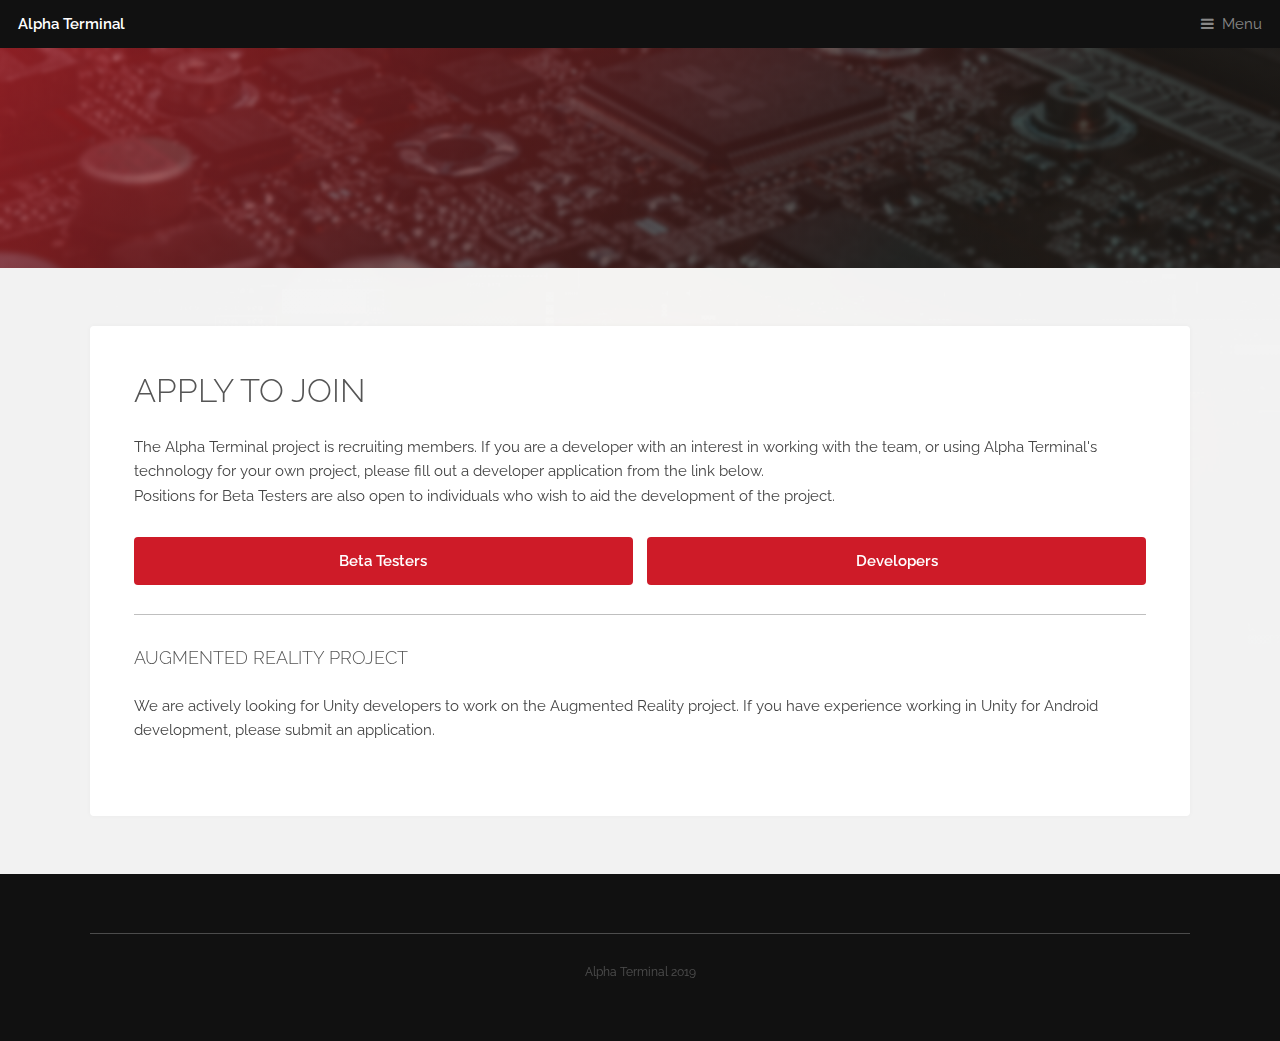
<file: apply.html>
<!DOCTYPE HTML>
<!--
	Industrious by TEMPLATED
	templated.co @templatedco
	Released for free under the Creative Commons Attribution 3.0 license (templated.co/license)
-->
<html>
	<head>
		<link rel="shortcut icon" href="images/favicon.ico" type="image/x-icon">
		<title>Alpha Terminal</title>
		<meta charset="utf-8" />
		<meta name="viewport" content="width=device-width, initial-scale=1, user-scalable=no" />
		<meta name="description" content="" />
		<meta name="keywords" content="" />
		<link rel="stylesheet" href="assets/css/main.css" />
	</head>
	<body class="is-preload">

		<!-- Header -->
			<header id="header">
				<a class="logo" href="index.html">Alpha Terminal</a>
				<nav>
					<a href="#menu">Menu</a>
				</nav>
			</header>

		<!-- Nav -->
			<nav id="menu">
				<ul class="links">
					<li><a href="index.html">Home</a></li>
					<li><a href="apply.html">Apply</a></li>
					<li><a href="releases.html">Releases</a></li>
				</ul>
			</nav>

		<!-- Heading -->
			<div id="heading" >
				<h1></h1>
			</div>

		<!-- Main -->
			<section id="main" class="wrapper">
				<div class="inner">
					<div class="content">
						<header>
							<h2>Apply to Join</h2>
						</header>
						<p>The Alpha Terminal project is recruiting members. If you are a developer with an interest in working with the team, or using Alpha Terminal's technology for your own project, please fill out a developer application from the link below.
						</br>Positions for Beta Testers are also open to individuals who wish to aid the development of the project.</p>
						<ul class="actions fit">
										<li><a href="https://docs.google.com/forms/d/e/1FAIpQLSeLRcNcUTdU-UJ_XP_qPFUW16FjFSVM7KQ-QykBnzuMdlaRaw/viewform" target="_blank" class="button primary fit">Beta Testers</a></li>
										<li><a href="https://docs.google.com/forms/d/e/1FAIpQLSfwvPjw5UG0ixCVsIkW5M9rCbmblBg6rJ5HeH-IXt7GALPaTA/viewform" target="_blank" class="button primary fit">Developers</a></li>
						</ul>
						<hr />
						<h3>Augmented Reality Project</h3>
						<p>We are actively looking for Unity developers to work on the Augmented Reality project. If you have experience working in Unity for Android development, please submit an application.</p>
					</div>
				</div>
			</section>

		

		<!-- Footer -->
			<footer id="footer">
				<div class="inner">
					<div class="copyright">
					Alpha Terminal 2019
					</div>
				</div>
			</footer>

		<!-- Scripts -->
			<script src="assets/js/jquery.min.js"></script>
			<script src="assets/js/browser.min.js"></script>
			<script src="assets/js/breakpoints.min.js"></script>
			<script src="assets/js/util.js"></script>
			<script src="assets/js/main.js"></script>

	</body>
</html>
</html>
</file>
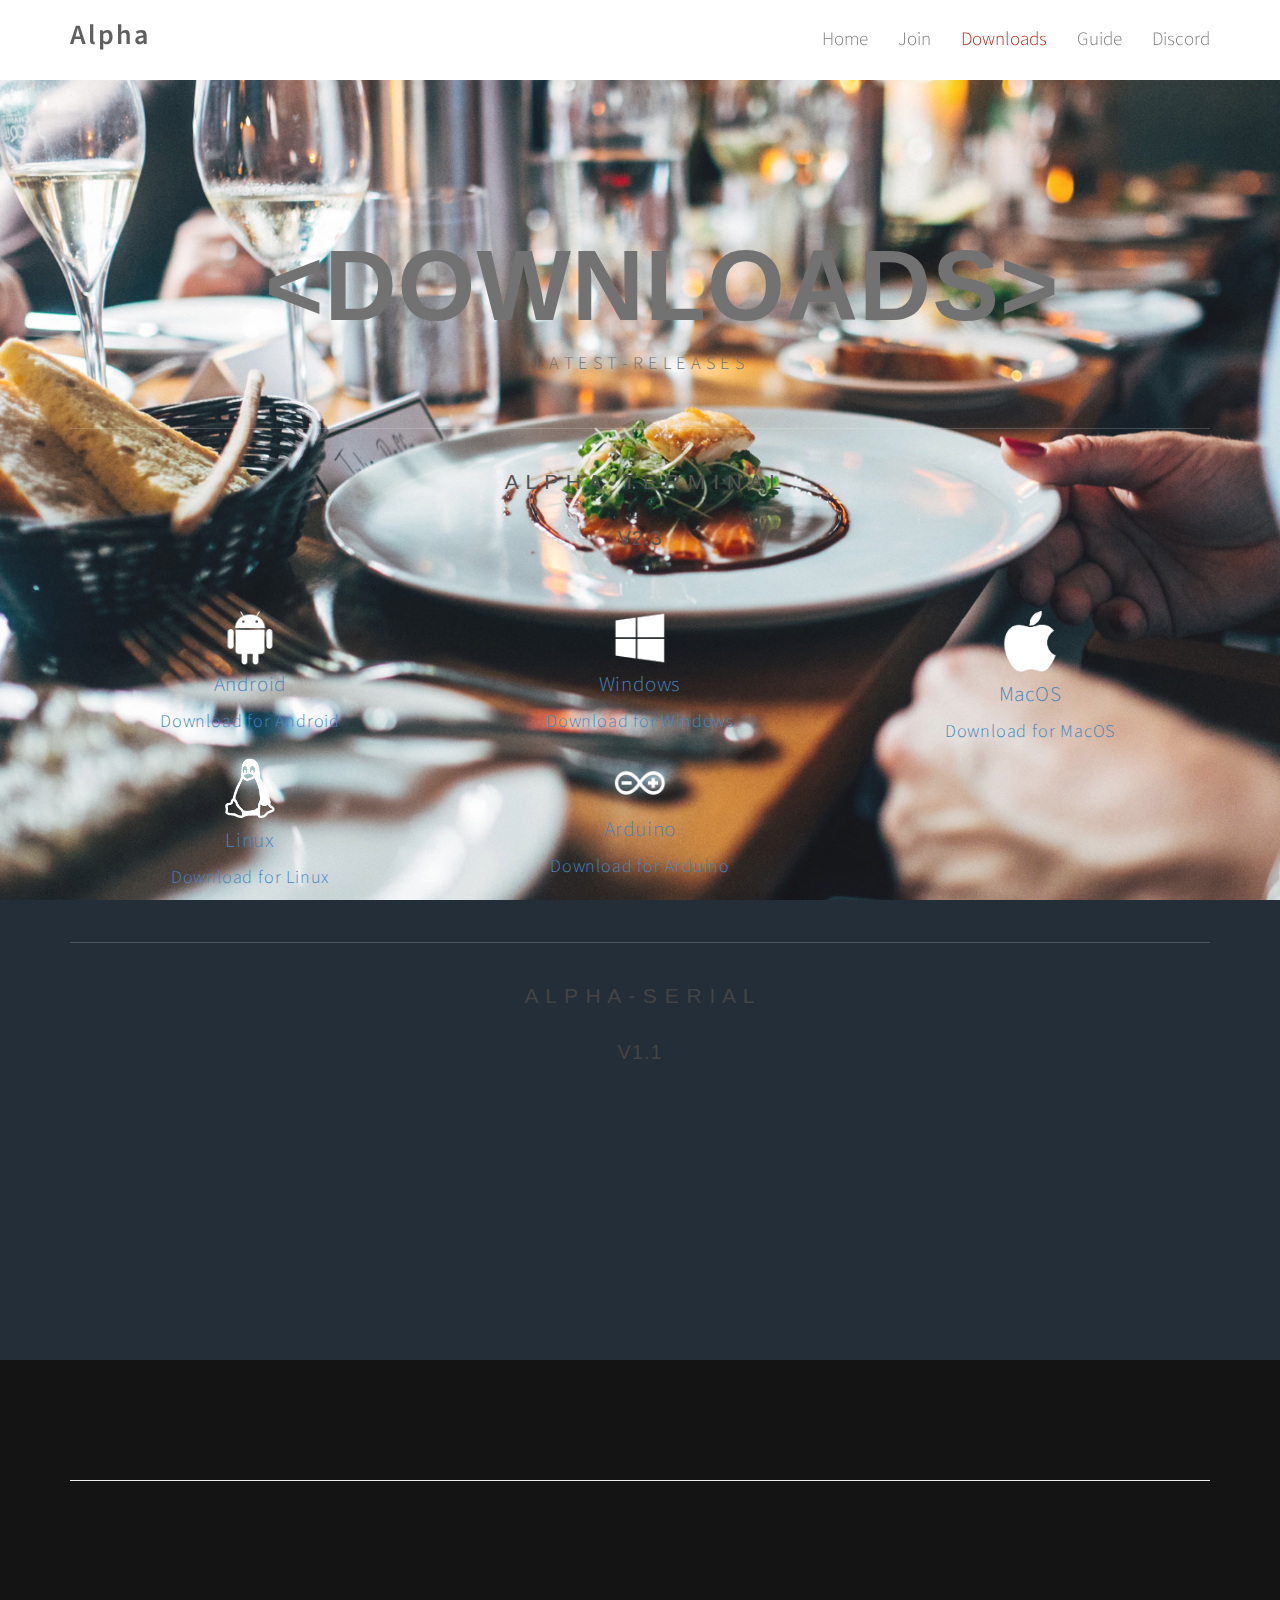
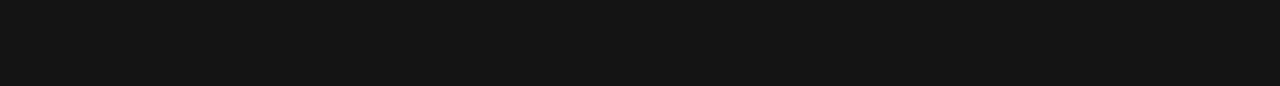
<file: downloads.html>
<!DOCTYPE html>
<html lang="en">
<head>

	<meta charset="utf-8">
	<meta http-equiv="X-UA-Compatible" content="IE=Edge">
	<meta name="viewport" content="width=device-width, initial-scale=1">
	<meta name="keywords" content="">
	<meta name="description" content="">

	<title>Alpha</title>

	<link rel="icon" href="images/favicon.ico">

	<link rel="stylesheet" href="css/newstyle.css">
	<link rel="stylesheet" href="css/bootstrap.min.css">
	<link rel="stylesheet" href="css/animate.min.css">
	<link rel="stylesheet" href="css/font-awesome.min.css">
  	<link rel="stylesheet" href="css/component.css">
	
    <link rel="stylesheet" href="css/owl.theme.css">
	<link rel="stylesheet" href="css/owl.carousel.css">
	<link rel="stylesheet" href="css/vegas.min.css">
	<link rel="stylesheet" href="css/style.css">

	<!-- Google web font  -->
	<link href='https://fonts.googleapis.com/css?family=Source+Sans+Pro:400,700,300' rel='stylesheet' type='text/css'>
	
</head>
<body id="top" data-spy="scroll" data-offset="50" data-target=".navbar-collapse">


<!-- Preloader section -->

<div class="preloader">
     <div class="sk-spinner sk-spinner-pulse"></div>
</div>


<!-- Navigation section  -->
  <div class="navbar navbar-default navbar-fixed-top" role="navigation">
    <div class="container">

      <div class="navbar-header">
        <button class="navbar-toggle" data-toggle="collapse" data-target=".navbar-collapse">
          <span class="icon icon-bar"></span>
          <span class="icon icon-bar"></span>
          <span class="icon icon-bar"></span>
        </button>
        <a href="index.html" class="navbar-brand smoothScroll">Alpha</a>
      </div>
        <div class="collapse navbar-collapse">
          <ul class="nav navbar-nav navbar-right">
            <li><a href="index.html" class="smoothScroll"><span>Home</span></a></li>
            <li><a href="join.html" class="smoothScroll"><span>Join</span></a></li>
            <li><a href="#top" class="smoothScroll"><span>Downloads</span></a></li>
            <li><a href="guide.html" class="smoothScroll"><span>Guide</span></a></li>
			<li><a href="https://discord.gg/znkvcMV" class="smoothScroll"><span>Discord</span></a></li>
          </ul>
       </div>

    </div>
  </div>



<section id="contact" style="background-color: #232e38;">
  <div class="container">
    <div class="row">
      <div class="col-md-offset-2 col-md-8 col-sm-12 wow fadeInUp" data-wow-delay="0.3s">
			<h1><span style="opacity: 0;">.</span>&ltDOWNLOADS&gt</h1>
			<p>L A T E S T  -  R E L E A S E S</p>
      </div>
    </div>
	<br />
		
	<hr style="opacity: 20%;" />
	
	<div class="row" style="text-align: center;">
		<h3 style="font-size: 150%"><span style="opacity: 0;">.</span>A L P H A - T E R M I N A L</h3>
		<h3>V2.3</h3>
		<br /> <br />
		
		<div>
			<!-- Android -->
			<div class="col-md-4 col-sm-6 wow fadeInUp" data-wow-delay="0.5s">
				<div class="feature-thumb">
					<div class="feature-icon">
						<span class="fa icobtn"><a href="https://drive.google.com/file/d/1uMxaFqYFDBUwlLWmVPltJOw4V3c1bNr8/view?usp=sharing" target="_blank"><img src="images/android.png" class="icos icobtn"/></a> </span>
					</div>
					
					<a href="https://drive.google.com/file/d/1uMxaFqYFDBUwlLWmVPltJOw4V3c1bNr8/view?usp=sharing" target="_blank">
						<p style="font-size: 150%; padding-top: 5px">Android</p>
						<p>Download for Android</p> 
					</a>
				</div>
				
			</div>

				<!-- Windows -->
				<div class="col-md-4 col-sm-6 wow fadeInUp" data-wow-delay="0.6s">
					<div class="feature-thumb">
						<div class="feature-icon">
							<span class="fa icobtn"><a href="https://drive.google.com/file/d/1Nt53FND8Obi8TQfWzfteO26-M212DAFV/view" target="_blank"><img src="images/windows.png" class="icos icobtn"/></a> </span>
						</div>
						
						<a href="https://drive.google.com/file/d/1Nt53FND8Obi8TQfWzfteO26-M212DAFV/view" target="_blank">
							<p style="font-size: 150%; padding-top: 5px">Windows</p>
							<p>Download for Windows</p> 
						</a>
					</div>
					
				</div>
				
				<!-- MacOS -->
				<div class="col-md-4 col-sm-6 wow fadeInUp" data-wow-delay="0.7s">
					<div class="feature-thumb">
						<div class="feature-icon">
							<span class="fa icobtn"><a href="https://drive.google.com/file/d/17eH8mnGH3p8V_Pc5cTC17OUM-dKRN3g_/view"target="_blank"><img src="images/apple.png" class="icos icobtn"/></a></span>
						</div>
							<a href="https://drive.google.com/file/d/17eH8mnGH3p8V_Pc5cTC17OUM-dKRN3g_/view" target="_blank">
								<p style="font-size: 150%; padding-top: 5px">MacOS</p>
								<p>Download for MacOS</p> 
							</a>
					</div>
					
				</div>
				
			</div>

			<div class="clearfix"></div>

			<div>
				<!-- Linux -->
				<div class="col-md-4 col-sm-2 wow fadeInUp" data-wow-delay="0.72s">
					<div class="feature-thumb">
						<div class="feature-icon">
							<span class="fa icobtn"><a href="https://drive.google.com/file/d/1grugMFQKRLkN55pGipXVhy7OuvHeRn_3/view"target="_blank"><img src="images/linux.png" class="icos icobtn"/></a></span>
						</div>
						<a href="https://drive.google.com/file/d/1grugMFQKRLkN55pGipXVhy7OuvHeRn_3/view" target="_blank">
								<p style="font-size: 150%; padding-top: 5px">Linux</p>
								<p>Download for Linux</p> 
						</a>
					</div>
					<br />
				</div>
				
				<!-- Android -->
				<div class="col-md-4 col-sm-2 wow fadeInUp" data-wow-delay="0.795s">
					<div class="feature-thumb">
						<div class="feature-icon">
							<span class="fa icobtn"><a href="https://drive.google.com/file/d/1pP0FJXt8yGtE1PO0MFDUSS4OtoiXmx7G/view"target="_blank"><img src="images/arduino.png" class="icos icobtn"/></a></span>
						</div>
						<a href="https://drive.google.com/file/d/1pP0FJXt8yGtE1PO0MFDUSS4OtoiXmx7G/view" target="_blank">
								<p style="font-size: 150%; padding-top: 5px">Arduino</p>
								<p>Download for Arduino</p> 
						</a>
					</div>
					<br />
				</div>
			</div>
					
	</div>
			
			
	<hr style="opacity: 20%;" />
	<div class="row" style="text-align: center;">
		<h3 style="font-size: 150%">A L P H A - S E R I A L</h3>
		<h3> V1.1 </h3>
		<br /> <br />
    </div>
	
	<!-- Android -->
			<div class="col-md-4 col-sm-6 wow fadeInUp" data-wow-delay="0.5s">
				<div class="feature-thumb">
					<div class="feature-icon">
						<span class="fa icobtn"><a href="https://drive.google.com/file/d/1CwayttiUTggfmdfATXHKwKEWy0yYyBzP/view?usp=sharing" target="_blank"><img src="images/android.png" class="icos icobtn"/></a> </span>
					</div>
					
					<a href="https://drive.google.com/file/d/1CwayttiUTggfmdfATXHKwKEWy0yYyBzP/view?usp=sharing" target="_blank">
						<p style="font-size: 150%; padding-top: 5px">Android</p>
						<p>Download for Android</p> 
					</a>
				</div>
			</div>
</section>


<!-- Footer section -->

<footer>
	<div class="container">
		<div class="row">
			<div class="col-md-12 col-sm-12">
            <hr />
                <ul class="social-icon"> 
                    <li><a href="#" class="fa fa-youtube wow fadeInUp" data-wow-delay="0.2s"></a></li>
                    <li><a href="#" class="fa fa-twitter wow fadeInUp" data-wow-delay="0.4s"></a></li>
                </ul>
				<p class="wow fadeInUp"  data-wow-delay="1s" style="font-size: 100%;">ALPHA 2020 | 
						<a href="https://discord.gg/znkvcMV" target="_blank"> DISCORD</a> | 
						<a href="join.html" target="_blank">JOIN</a> | 
						<a href="guide.html" target="_blank">GUIDE</a> |
						<a href="downloads.html" target="_blank">DONWLOADS</a> 
				</p>
                
			</div>
			
		</div>
        
	</div>
</footer>

<!-- Javascript  -->
<script src="js/jquery.js"></script>
<script src="js/bootstrap.min.js"></script>
<script src="js/vegas.min.js"></script>
<script src="js/modernizr.custom.js"></script>
<script src="js/toucheffects.js"></script>
<script src="js/owl.carousel.min.js"></script>
<script src="js/smoothscroll.js"></script>
<script src="js/wow.min.js"></script>
<script src="js/custom.js"></script>

</body>
</html>
</file>
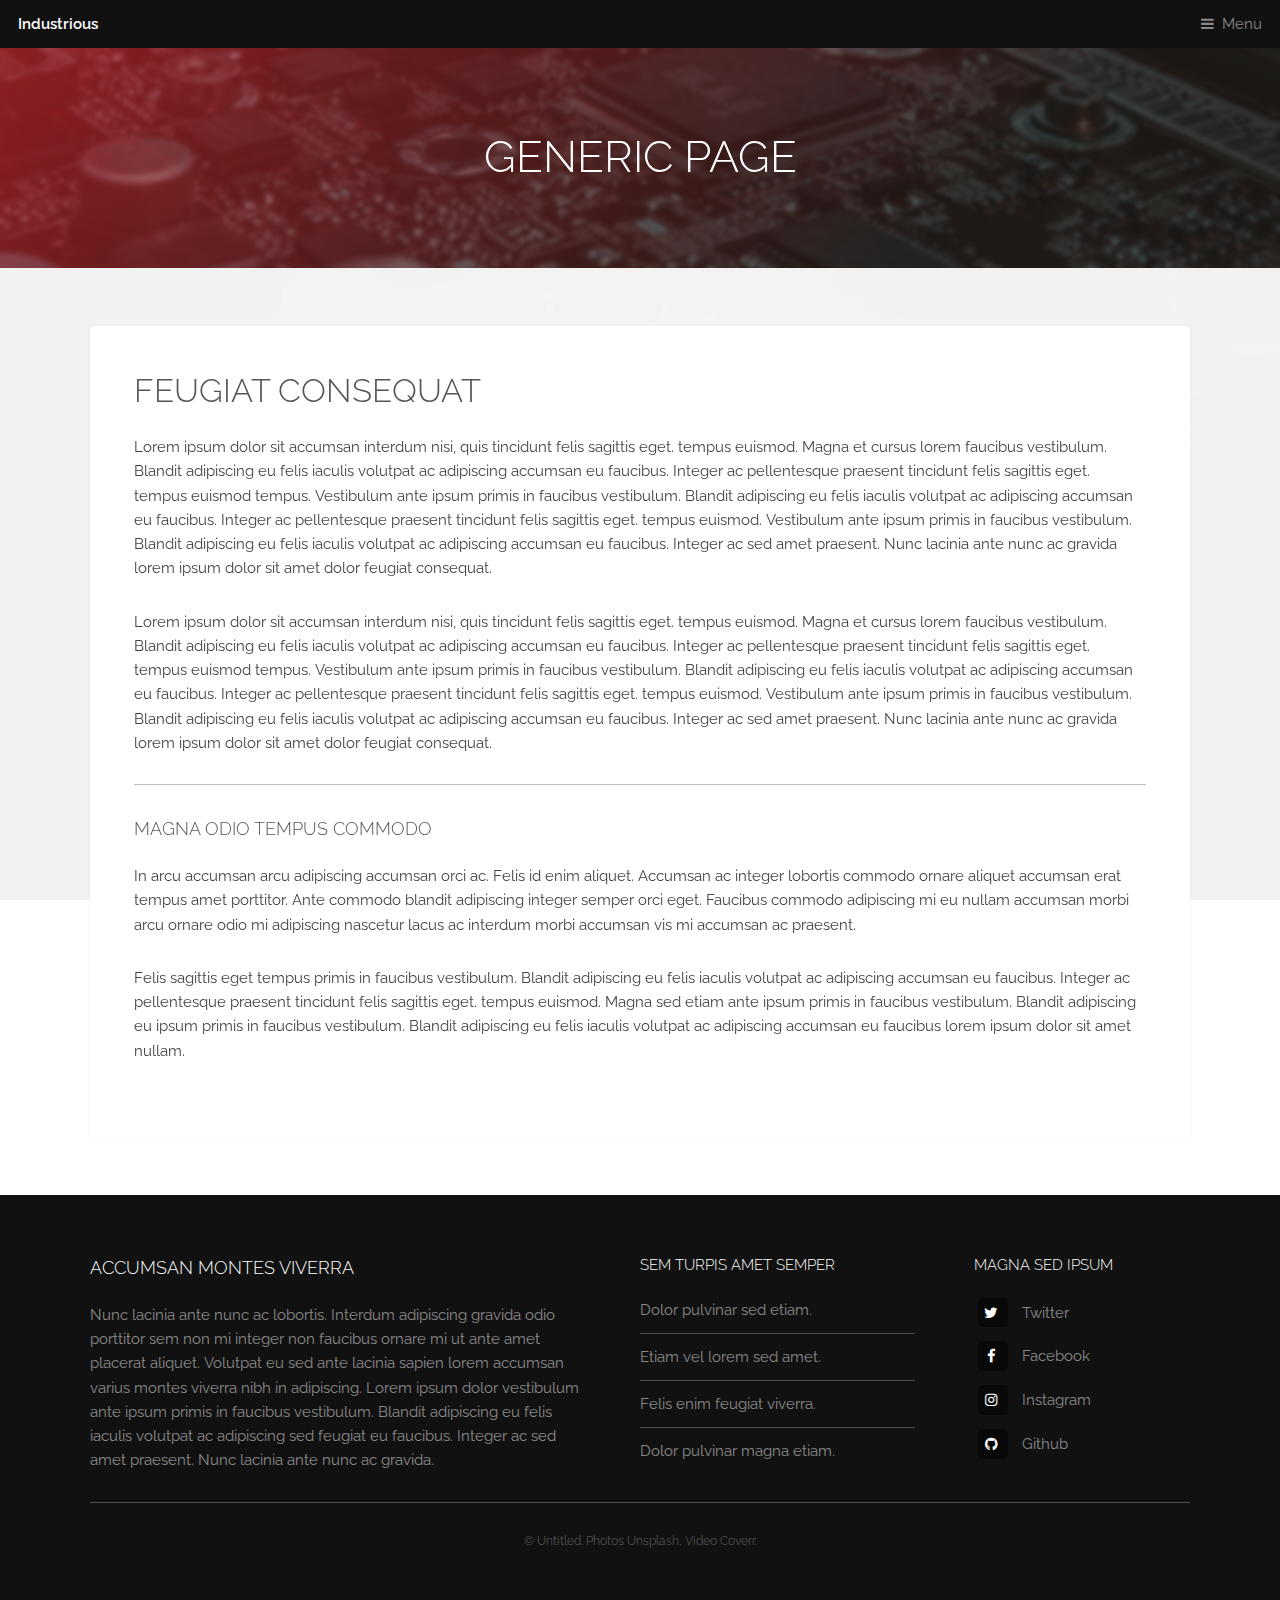
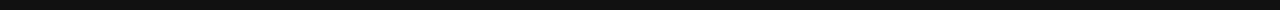
<file: generic.html>
<!DOCTYPE HTML>
<!--
	Industrious by TEMPLATED
	templated.co @templatedco
	Released for free under the Creative Commons Attribution 3.0 license (templated.co/license)
-->
<html>
	<head>
		<title>Generic Page - Industrious by TEMPLATED</title>
		<meta charset="utf-8" />
		<meta name="viewport" content="width=device-width, initial-scale=1, user-scalable=no" />
		<meta name="description" content="" />
		<meta name="keywords" content="" />
		<link rel="stylesheet" href="assets/css/main.css" />
	</head>
	<body class="is-preload">

		<!-- Header -->
			<header id="header">
				<a class="logo" href="index.html">Industrious</a>
				<nav>
					<a href="#menu">Menu</a>
				</nav>
			</header>

		<!-- Nav -->
			<nav id="menu">
				<ul class="links">
					<li><a href="index.html">Home</a></li>
					<li><a href="elements.html">Elements</a></li>
					<li><a href="generic.html">Generic</a></li>
				</ul>
			</nav>

		<!-- Heading -->
			<div id="heading" >
				<h1>Generic Page</h1>
			</div>

		<!-- Main -->
			<section id="main" class="wrapper">
				<div class="inner">
					<div class="content">
						<header>
							<h2>Feugiat consequat</h2>
						</header>
						<p>Lorem ipsum dolor sit accumsan interdum nisi, quis tincidunt felis sagittis eget. tempus euismod. Magna et cursus lorem faucibus vestibulum. Blandit adipiscing eu felis iaculis volutpat ac adipiscing accumsan eu faucibus. Integer ac pellentesque praesent tincidunt felis sagittis eget. tempus euismod tempus. Vestibulum ante ipsum primis in faucibus vestibulum. Blandit adipiscing eu felis iaculis volutpat ac adipiscing accumsan eu faucibus. Integer ac pellentesque praesent tincidunt felis sagittis eget. tempus euismod. Vestibulum ante ipsum primis in faucibus vestibulum. Blandit adipiscing eu felis iaculis volutpat ac adipiscing accumsan eu faucibus. Integer ac sed amet praesent. Nunc lacinia ante nunc ac gravida lorem ipsum dolor sit amet dolor feugiat consequat. </p>
						<p>Lorem ipsum dolor sit accumsan interdum nisi, quis tincidunt felis sagittis eget. tempus euismod. Magna et cursus lorem faucibus vestibulum. Blandit adipiscing eu felis iaculis volutpat ac adipiscing accumsan eu faucibus. Integer ac pellentesque praesent tincidunt felis sagittis eget. tempus euismod tempus. Vestibulum ante ipsum primis in faucibus vestibulum. Blandit adipiscing eu felis iaculis volutpat ac adipiscing accumsan eu faucibus. Integer ac pellentesque praesent tincidunt felis sagittis eget. tempus euismod. Vestibulum ante ipsum primis in faucibus vestibulum. Blandit adipiscing eu felis iaculis volutpat ac adipiscing accumsan eu faucibus. Integer ac sed amet praesent. Nunc lacinia ante nunc ac gravida lorem ipsum dolor sit amet dolor feugiat consequat. </p>
						<hr />
						<h3>Magna odio tempus commodo</h3>
						<p>In arcu accumsan arcu adipiscing accumsan orci ac. Felis id enim aliquet. Accumsan ac integer lobortis commodo ornare aliquet accumsan erat tempus amet porttitor. Ante commodo blandit adipiscing integer semper orci eget. Faucibus commodo adipiscing mi eu nullam accumsan morbi arcu ornare odio mi adipiscing nascetur lacus ac interdum morbi accumsan vis mi accumsan ac praesent.</p>
						<p>Felis sagittis eget tempus primis in faucibus vestibulum. Blandit adipiscing eu felis iaculis volutpat ac adipiscing accumsan eu faucibus. Integer ac pellentesque praesent tincidunt felis sagittis eget. tempus euismod. Magna sed etiam ante ipsum primis in faucibus vestibulum. Blandit adipiscing eu ipsum primis in faucibus vestibulum. Blandit adipiscing eu felis iaculis volutpat ac adipiscing accumsan eu faucibus lorem ipsum dolor sit amet nullam.</p>
					</div>
				</div>
			</section>

		<!-- Footer -->
			<footer id="footer">
				<div class="inner">
					<div class="content">
						<section>
							<h3>Accumsan montes viverra</h3>
							<p>Nunc lacinia ante nunc ac lobortis. Interdum adipiscing gravida odio porttitor sem non mi integer non faucibus ornare mi ut ante amet placerat aliquet. Volutpat eu sed ante lacinia sapien lorem accumsan varius montes viverra nibh in adipiscing. Lorem ipsum dolor vestibulum ante ipsum primis in faucibus vestibulum. Blandit adipiscing eu felis iaculis volutpat ac adipiscing sed feugiat eu faucibus. Integer ac sed amet praesent. Nunc lacinia ante nunc ac gravida.</p>
						</section>
						<section>
							<h4>Sem turpis amet semper</h4>
							<ul class="alt">
								<li><a href="#">Dolor pulvinar sed etiam.</a></li>
								<li><a href="#">Etiam vel lorem sed amet.</a></li>
								<li><a href="#">Felis enim feugiat viverra.</a></li>
								<li><a href="#">Dolor pulvinar magna etiam.</a></li>
							</ul>
						</section>
						<section>
							<h4>Magna sed ipsum</h4>
							<ul class="plain">
								<li><a href="#"><i class="icon fa-twitter">&nbsp;</i>Twitter</a></li>
								<li><a href="#"><i class="icon fa-facebook">&nbsp;</i>Facebook</a></li>
								<li><a href="#"><i class="icon fa-instagram">&nbsp;</i>Instagram</a></li>
								<li><a href="#"><i class="icon fa-github">&nbsp;</i>Github</a></li>
							</ul>
						</section>
					</div>
					<div class="copyright">
						&copy; Untitled. Photos <a href="https://unsplash.co">Unsplash</a>, Video <a href="https://coverr.co">Coverr</a>.
					</div>
				</div>
			</footer>

		<!-- Scripts -->
			<script src="assets/js/jquery.min.js"></script>
			<script src="assets/js/browser.min.js"></script>
			<script src="assets/js/breakpoints.min.js"></script>
			<script src="assets/js/util.js"></script>
			<script src="assets/js/main.js"></script>

	</body>
</html>
</file>
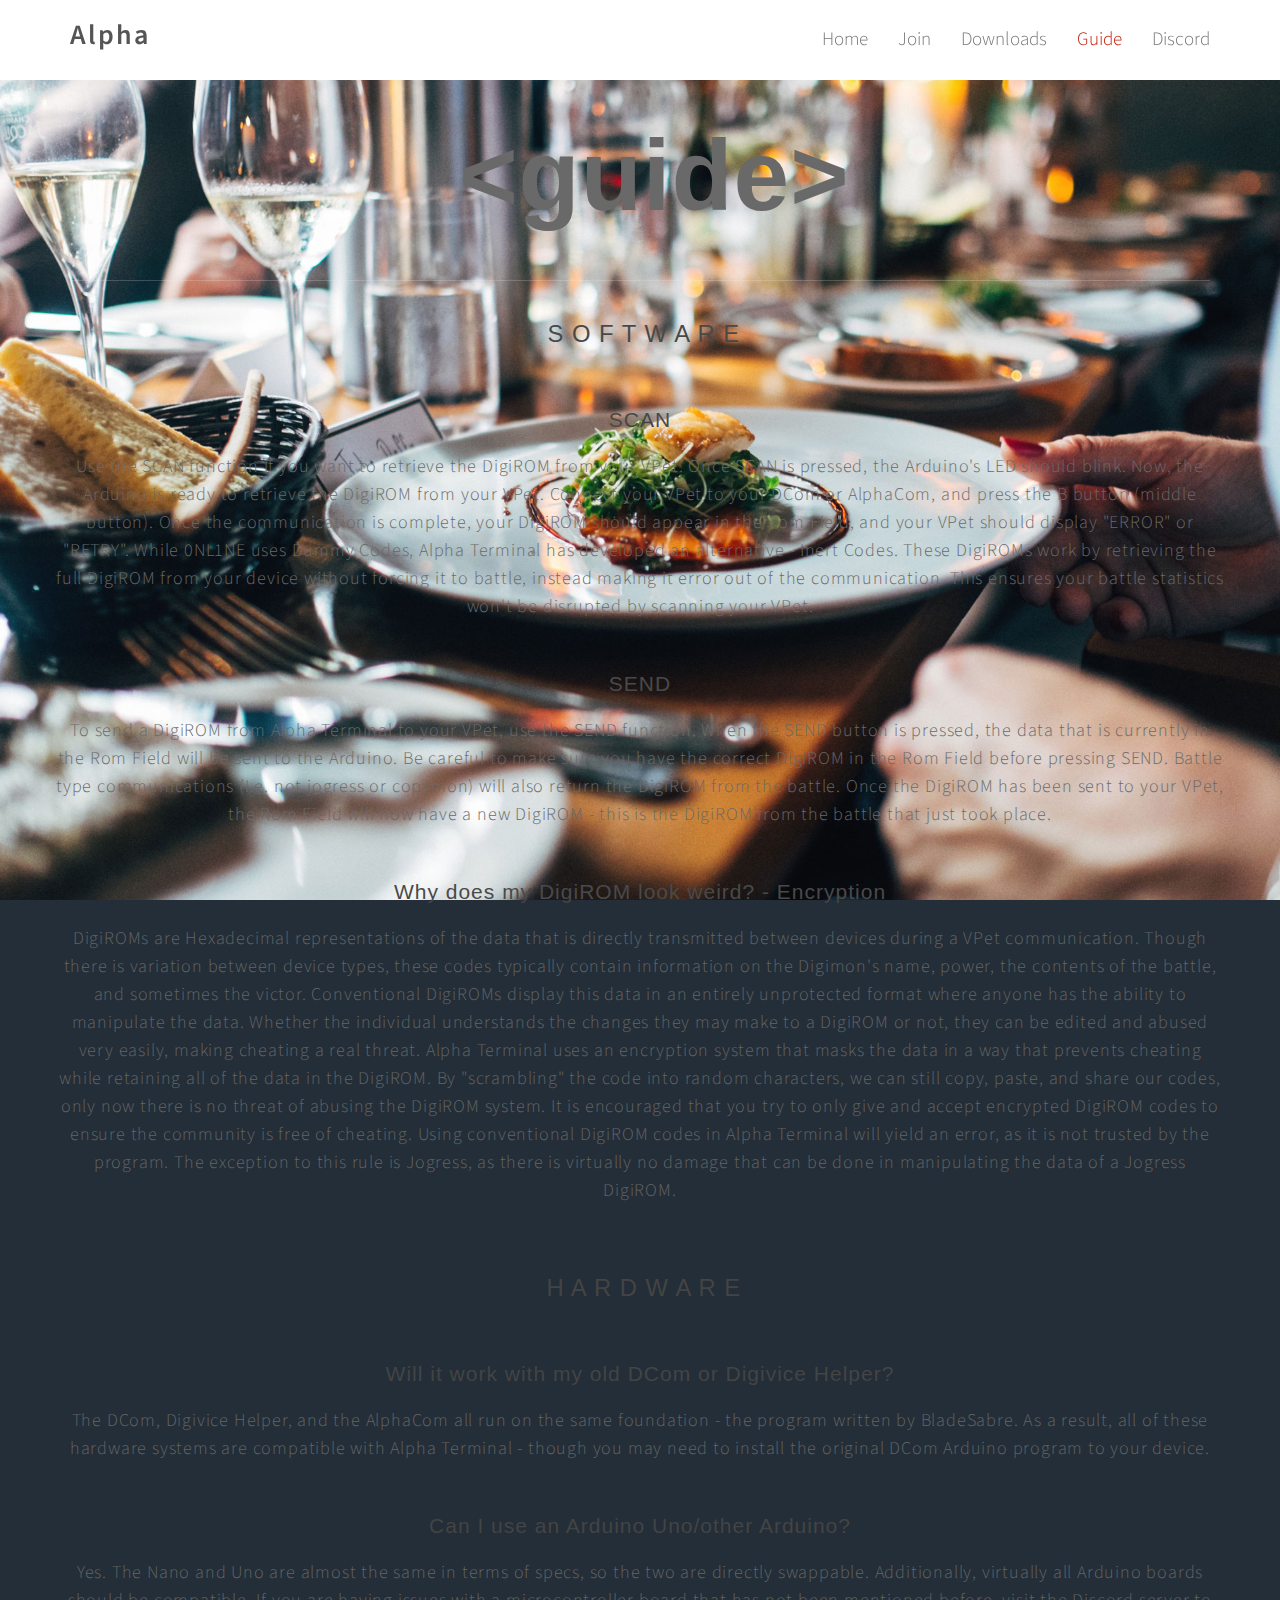
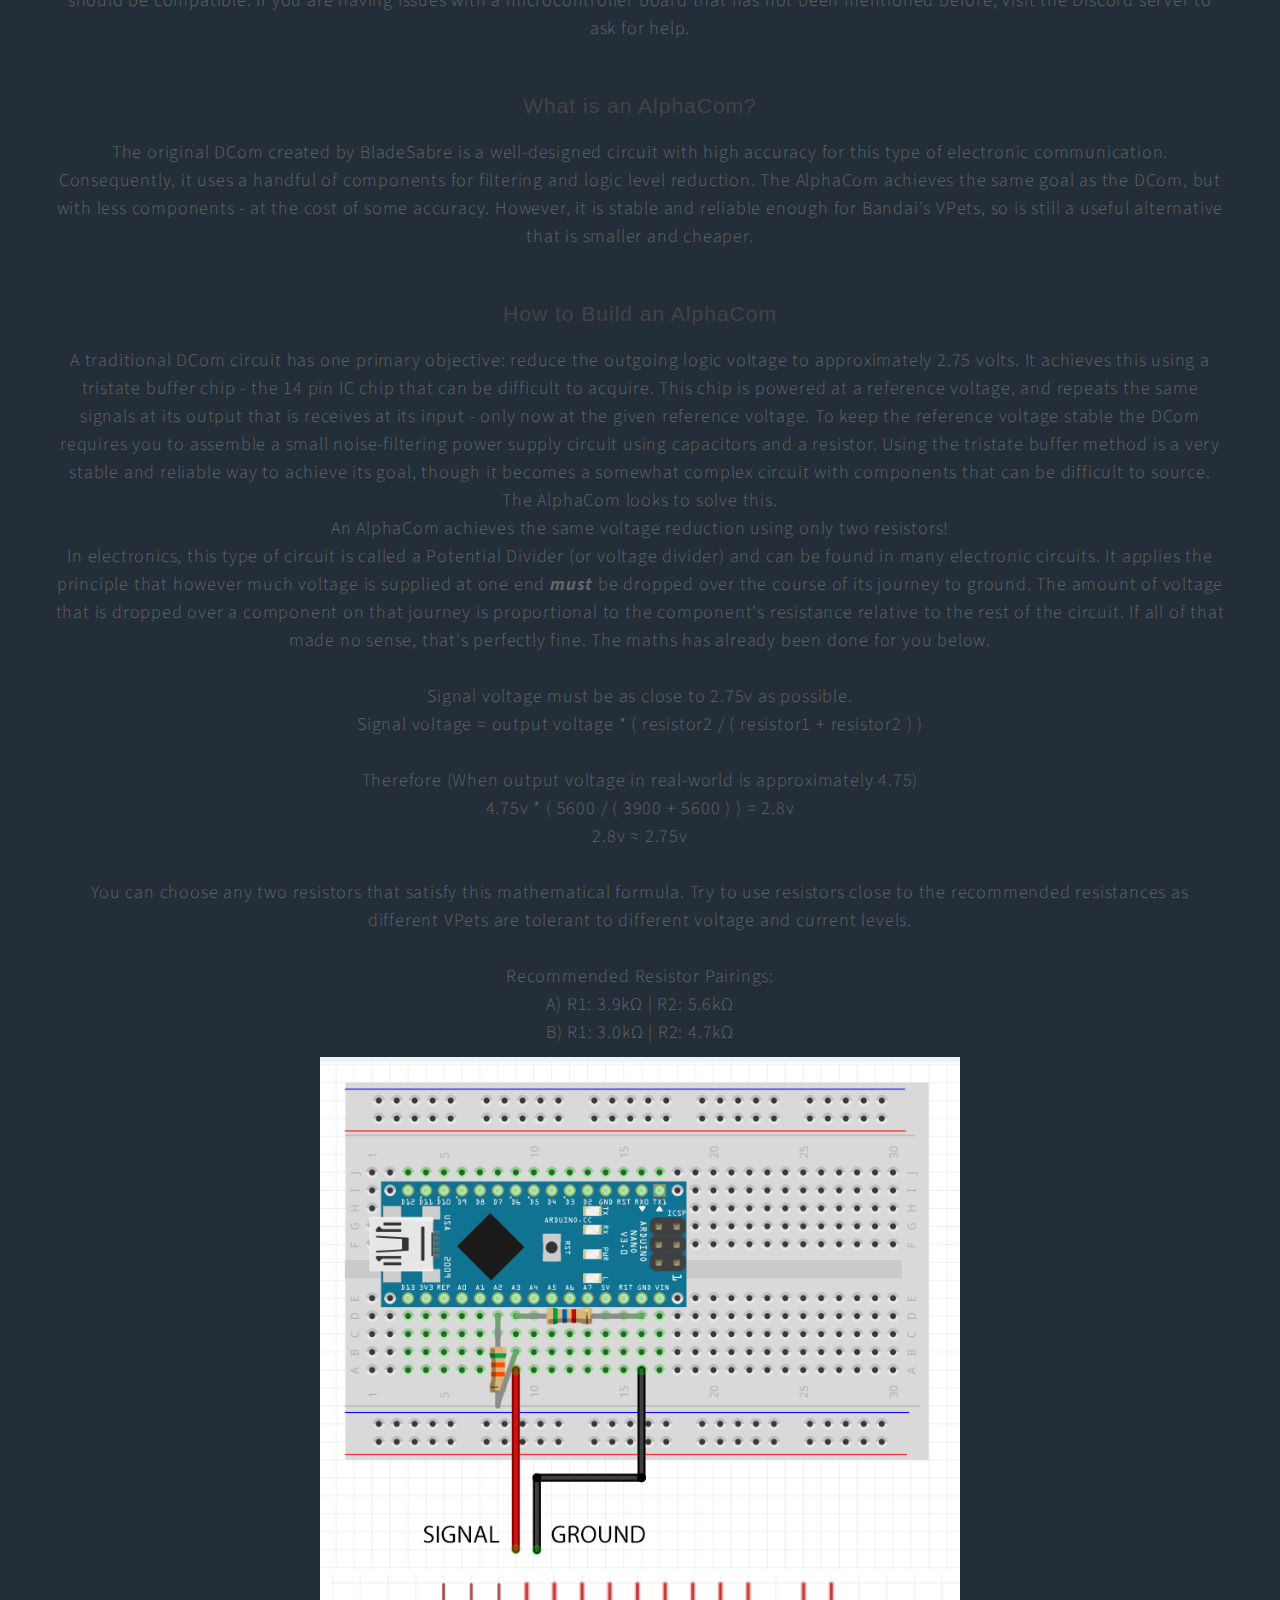
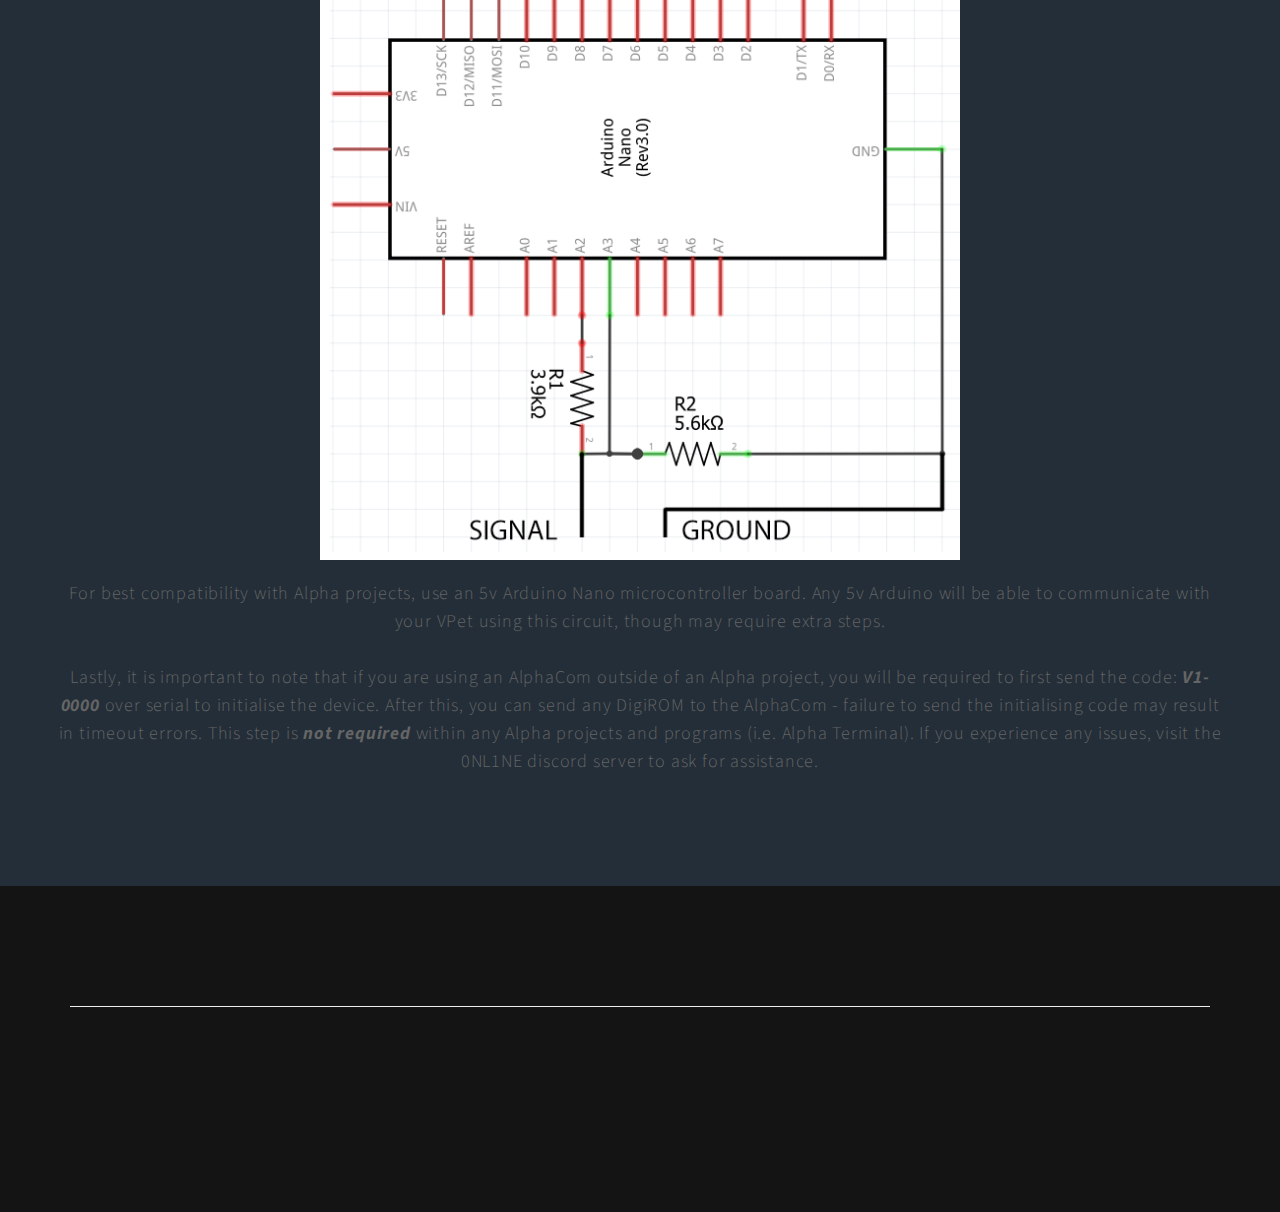
<file: guide.html>
<!DOCTYPE html>
<html lang="en">
<head>

	<meta charset="utf-8">
	<meta http-equiv="X-UA-Compatible" content="IE=Edge">
	<meta name="viewport" content="width=device-width, initial-scale=1">
	<meta name="keywords" content="">
	<meta name="description" content="">

	<title>Alpha</title>

	<link rel="icon" href="images/favicon.ico">

	<link rel="stylesheet" href="css/newstyle.css">
	<link rel="stylesheet" href="css/bootstrap.min.css">
	<link rel="stylesheet" href="css/animate.min.css">
	<link rel="stylesheet" href="css/font-awesome.min.css">
  	<link rel="stylesheet" href="css/component.css">
	
    <link rel="stylesheet" href="css/owl.theme.css">
	<link rel="stylesheet" href="css/owl.carousel.css">
	<link rel="stylesheet" href="css/vegas.min.css">
	<link rel="stylesheet" href="css/style.css">

	<!-- Google web font  -->
	<link href='https://fonts.googleapis.com/css?family=Source+Sans+Pro:400,700,300' rel='stylesheet' type='text/css'>
	
</head>
<body id="top" data-spy="scroll" data-offset="50" data-target=".navbar-collapse">


<!-- Preloader section -->

<div class="preloader">
     <div class="sk-spinner sk-spinner-pulse"></div>
</div>


<!-- Navigation section  -->
  <div class="navbar navbar-default navbar-fixed-top" role="navigation">
    <div class="container">

      <div class="navbar-header">
        <button class="navbar-toggle" data-toggle="collapse" data-target=".navbar-collapse">
          <span class="icon icon-bar"></span>
          <span class="icon icon-bar"></span>
          <span class="icon icon-bar"></span>
        </button>
        <a href="index.html" class="navbar-brand smoothScroll">Alpha</a>
      </div>
        <div class="collapse navbar-collapse">
          <ul class="nav navbar-nav navbar-right">
            <li><a href="index.html" class="smoothScroll"><span>Home</span></a></li>
            <li><a href="join.html" class="smoothScroll"><span>Join</span></a></li>
            <li><a href="downloads.html" class="smoothScroll"><span>Downloads</span></a></li>
            <li><a href="#top" class="smoothScroll"><span>Guide</span></a></li>
			<li><a href="https://discord.gg/znkvcMV" class="smoothScroll"><span>Discord</span></a></li>
          </ul>
       </div>

    </div>
  </div>



<section id="contact" style="background-color: #232e38;">
  <div class="container">
    <div class="row">
      <div class="col-md-offset-2 col-md-8 col-sm-12 wow fadeInUp" data-wow-delay="0.3s">
			<h1><span style="opacity: 0;">.</span>&ltguide&gt</h1>
      </div>
    </div>
	<br />
		
	<hr style="opacity: 20%;" />
	
	<div class="row" style="text-align: center;">
		<h3 style="font-size: 170%"><span style="opacity: 0;">.</span>S O F T W A R E</h3>
		<br />
		
		<h3 style="font-size: 150%">SCAN</h3>
		<p>
		Use the SCAN function if you want to retrieve the DigiROM from your VPet.
		Once SCAN is pressed, the Arduino's LED should blink. Now, the Arduino is ready to retrieve the DigiROM from your VPet. Connect your VPet to your DCom or AlphaCom, and press the B button (middle button). Once the communication is complete, your DigiROM should appear in the Rom Field, and your VPet should display "ERROR" or "RETRY". While 0NL1NE uses Dummy Codes, Alpha Terminal has developed an alternative - Inert Codes. These DigiROMs work by retrieving the full DigiROM from your device without forcing it to battle, instead making it error out of the communication. This ensures your battle statistics won't be disrupted by scanning your VPet.
		</p>
		<br />
		
		<h3 style="font-size: 150%">SEND</h3>
		<p>
		To send a DigiROM from Alpha Terminal to your VPet, use the SEND function. When the SEND button is pressed, the data that is currently in the Rom Field will be sent to the Arduino. Be careful to make sure you have the correct DigiROM in the Rom Field before pressing SEND. Battle type communications (I.e. not jogress or copymon) will also return the DigiROM from the battle. Once the DigiROM has been sent to your VPet, the Rom Field will now have a new DigiROM - this is the DigiROM from the battle that just took place.
		</p>
		<br />
		
		<h3 style="font-size: 150%">Why does my DigiROM look weird? - Encryption</h3>
		<p>
		DigiROMs are Hexadecimal representations of the data that is directly transmitted between devices during a VPet communication. Though there is variation between device types, these codes typically contain information on the Digimon's name, power, the contents of the battle, and sometimes the victor. Conventional DigiROMs display this data in an entirely unprotected format where anyone has the ability to manipulate the data. Whether the individual understands the changes they may make to a DigiROM or not, they can be edited and abused very easily, making cheating a real threat. Alpha Terminal uses an encryption system that masks the data in a way that prevents cheating while retaining all of the data in the DigiROM. By "scrambling" the code into random characters, we can still copy, paste, and share our codes, only now there is no threat of abusing the DigiROM system. It is encouraged that you try to only give and accept encrypted DigiROM codes to ensure the community is free of cheating. Using conventional DigiROM codes in Alpha Terminal will yield an error, as it is not trusted by the program. The exception to this rule is Jogress, as there is virtually no damage that can be done in manipulating the data of a Jogress DigiROM.
		</p>
		<br />
		
		<br />
		<h3 style="font-size: 170%"><span style="opacity: 0;">.</span>H A R D W A R E</h3>
		<br />
		
		<h3 style="font-size: 150%">Will it work with my old DCom or Digivice Helper?</h3>
		<p>
		The DCom, Digivice Helper, and the AlphaCom all run on the same foundation - the program written by BladeSabre. As a result, all of these hardware systems are compatible with Alpha Terminal - though you may need to install the original DCom Arduino program to your device.
		</p>
		<br />
		
		<h3 style="font-size: 150%">Can I use an Arduino Uno/other Arduino?</h3>
		<p>
		Yes. The Nano and Uno are almost the same in terms of specs, so the two are directly swappable. Additionally, virtually all Arduino boards should be compatible. If you are having issues with a microcontroller board that has not been mentioned before, visit the Discord server to ask for help.
		</p>
		<br />
		
		<h3 style="font-size: 150%">What is an AlphaCom?</h3>
		<p>
		The original DCom created by BladeSabre is a well-designed circuit with high accuracy for this type of electronic communication. Consequently, it uses a handful of components for filtering and logic level reduction. The AlphaCom achieves the same goal as the DCom, but with less components - at the cost of some accuracy. However, it is stable and reliable enough for Bandai's VPets, so is still a useful alternative that is smaller and cheaper.
		</p>
		<br />
		
		<h3 style="font-size: 150%">How to Build an AlphaCom</h3>
		<p>
			A traditional DCom circuit has one primary objective: reduce the outgoing logic voltage to approximately 2.75 volts. It achieves this using a tristate buffer chip - the 14 pin IC chip that can be difficult to acquire. This chip is powered at a reference voltage, and repeats the same signals at its output that is receives at its input - only now at the given reference voltage. To keep the reference voltage stable the DCom requires you to assemble a small noise-filtering power supply circuit using capacitors and a resistor. Using the tristate buffer method is a very stable and reliable way to achieve its goal, though it becomes a somewhat complex circuit with components that can be difficult to source. The AlphaCom looks to solve this. 
			<br /> 
			An AlphaCom achieves the same voltage reduction using only two resistors! <br />
			In electronics, this type of circuit is called a Potential Divider (or voltage divider) and can be found in many electronic circuits. It applies the principle that however much voltage is supplied at one end <i><b>must</b></i> be dropped over the course of its journey to ground. The amount of voltage that is dropped over a component on that journey is proportional to the component's resistance relative to the rest of the circuit. If all of that made no sense, that's perfectly fine. The maths has already been done for you below. 
			<br /><br />
			Signal voltage must be as close to 2.75v as possible.<br />

			Signal voltage = output voltage * ( resistor2 / ( resistor1 + resistor2 ) )<br /><br />

			Therefore (When output voltage in real-world is approximately 4.75) <br />
			4.75v * ( 5600 / ( 3900 + 5600 ) )  =  2.8v<br />
			2.8v ≈ 2.75v<br /><br />

			You can choose any two resistors that satisfy this mathematical formula. Try to use resistors close to the recommended resistances as different VPets are tolerant to different voltage and current levels. <br />
			<br />
			Recommended Resistor Pairings: <br />
			
			A) R1: 3.9kΩ | R2: 5.6kΩ <br>
			B) R1: 3.0kΩ | R2: 4.7kΩ
			
			<div style="text-align:center;"><img src="images/breadboard.png" class="img"/> <br /><img src="images/wiring diagram.png" class="img"/> </div> <br />
			
			<p style="font-size: 18px">
			For best compatibility with Alpha projects, use an 5v Arduino Nano microcontroller board. Any 5v Arduino will be able to communicate with your VPet using this circuit, though may require extra steps. <br />
			<br />
			Lastly, it is important to note that if you are using an AlphaCom outside of an Alpha project, you will be required to first send the code: <i><b>V1-0000</b></i> over serial to initialise the device. After this, you can send any DigiROM to the AlphaCom - failure to send the initialising code may result in timeout errors. This step is <i><b>not required</i></b> within any Alpha projects and programs (i.e. Alpha Terminal). If you experience any issues, visit the 0NL1NE discord server to ask for assistance.
			</p>
		</p> 

	</div>	
</section>


<!-- Footer section -->

<footer>
	<div class="container">
		<div class="row">
			<div class="col-md-12 col-sm-12">
            <hr />
                <ul class="social-icon"> 
                    <li><a href="#" class="fa fa-youtube wow fadeInUp" data-wow-delay="0.2s"></a></li>
                    <li><a href="#" class="fa fa-twitter wow fadeInUp" data-wow-delay="0.4s"></a></li>
                </ul>
				<p class="wow fadeInUp"  data-wow-delay="1s" style="font-size: 100%;">ALPHA 2020 | 
						<a href="https://discord.gg/znkvcMV" target="_blank"> DISCORD</a> | 
						<a href="join.html" target="_blank">JOIN</a> | 
						<a href="guide.html" target="_blank">GUIDE</a> |
						<a href="downloads.html" target="_blank">DONWLOADS</a> 
				</p>
                
			</div>
			
		</div>
        
	</div>
</footer>

<!-- Javascript  -->
<script src="js/jquery.js"></script>
<script src="js/bootstrap.min.js"></script>
<script src="js/vegas.min.js"></script>
<script src="js/modernizr.custom.js"></script>
<script src="js/toucheffects.js"></script>
<script src="js/owl.carousel.min.js"></script>
<script src="js/smoothscroll.js"></script>
<script src="js/wow.min.js"></script>
<script src="js/custom.js"></script>

</body>
</html>
</file>
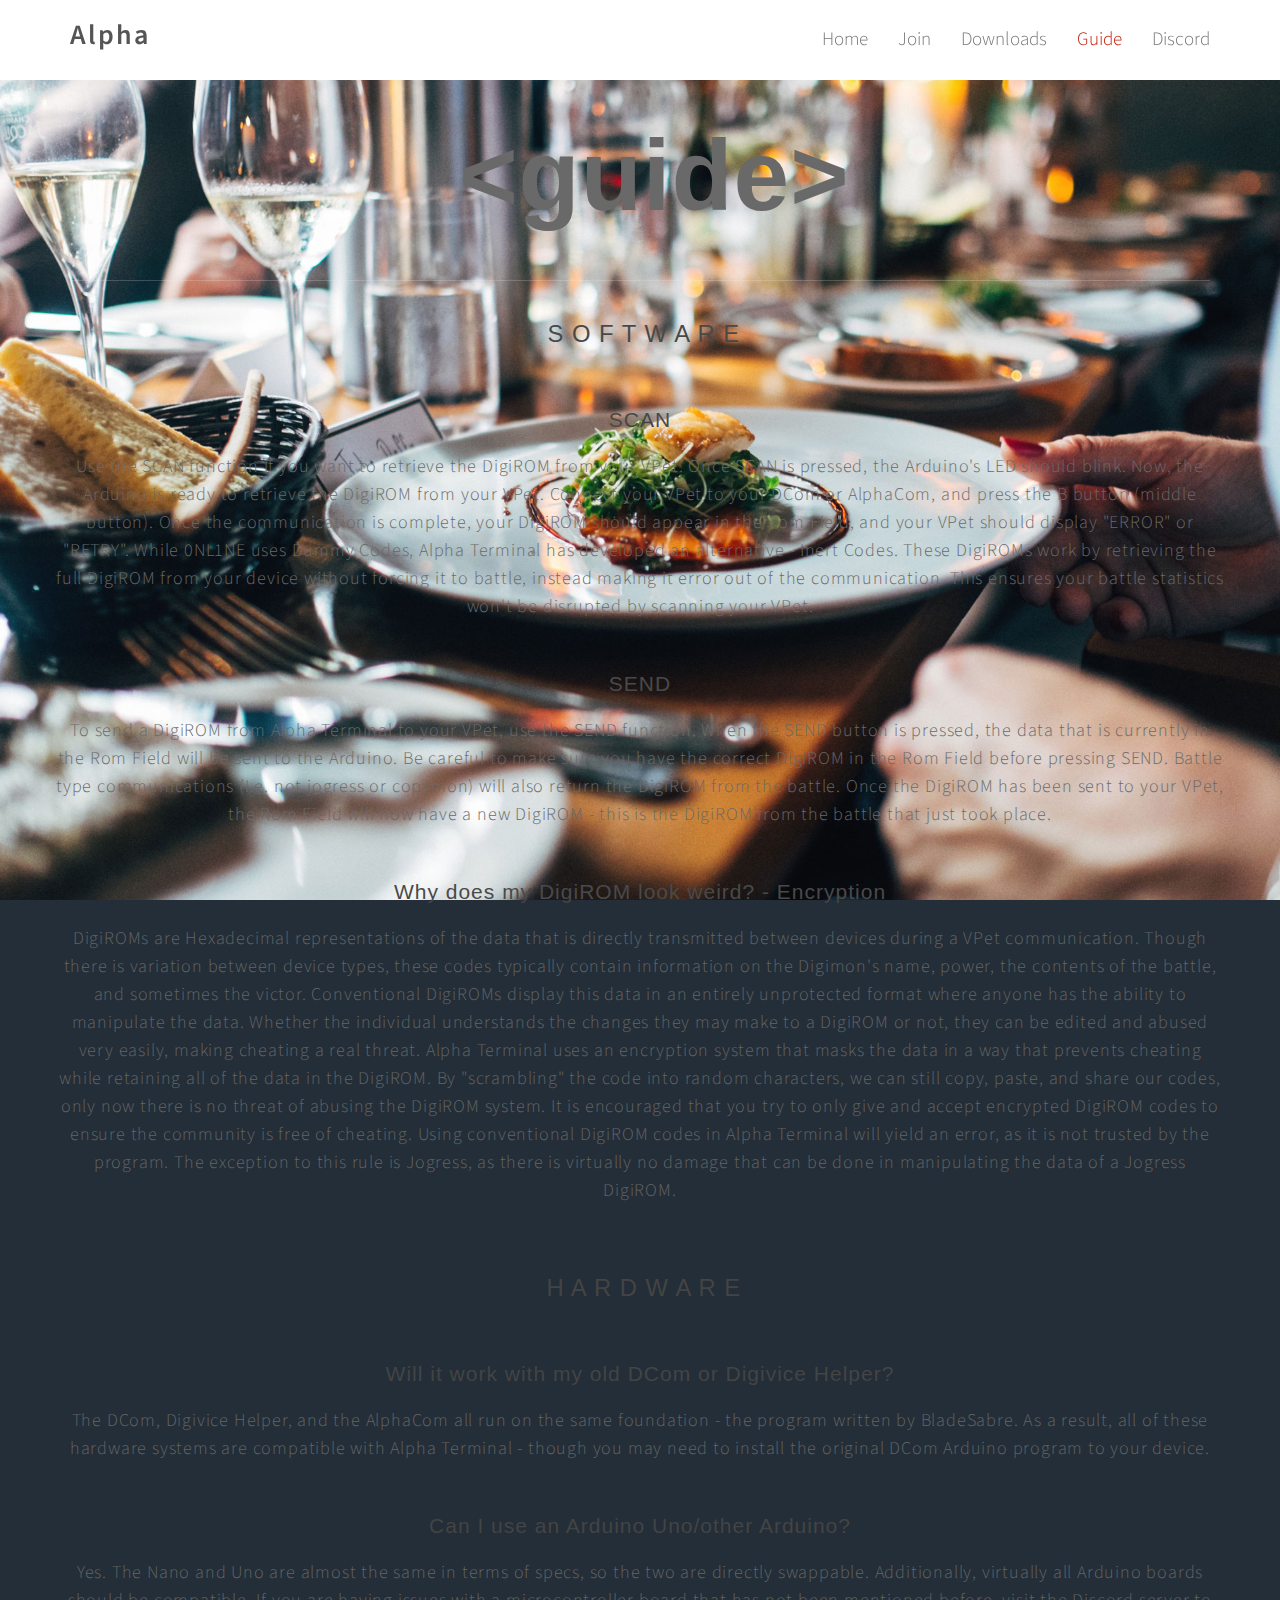
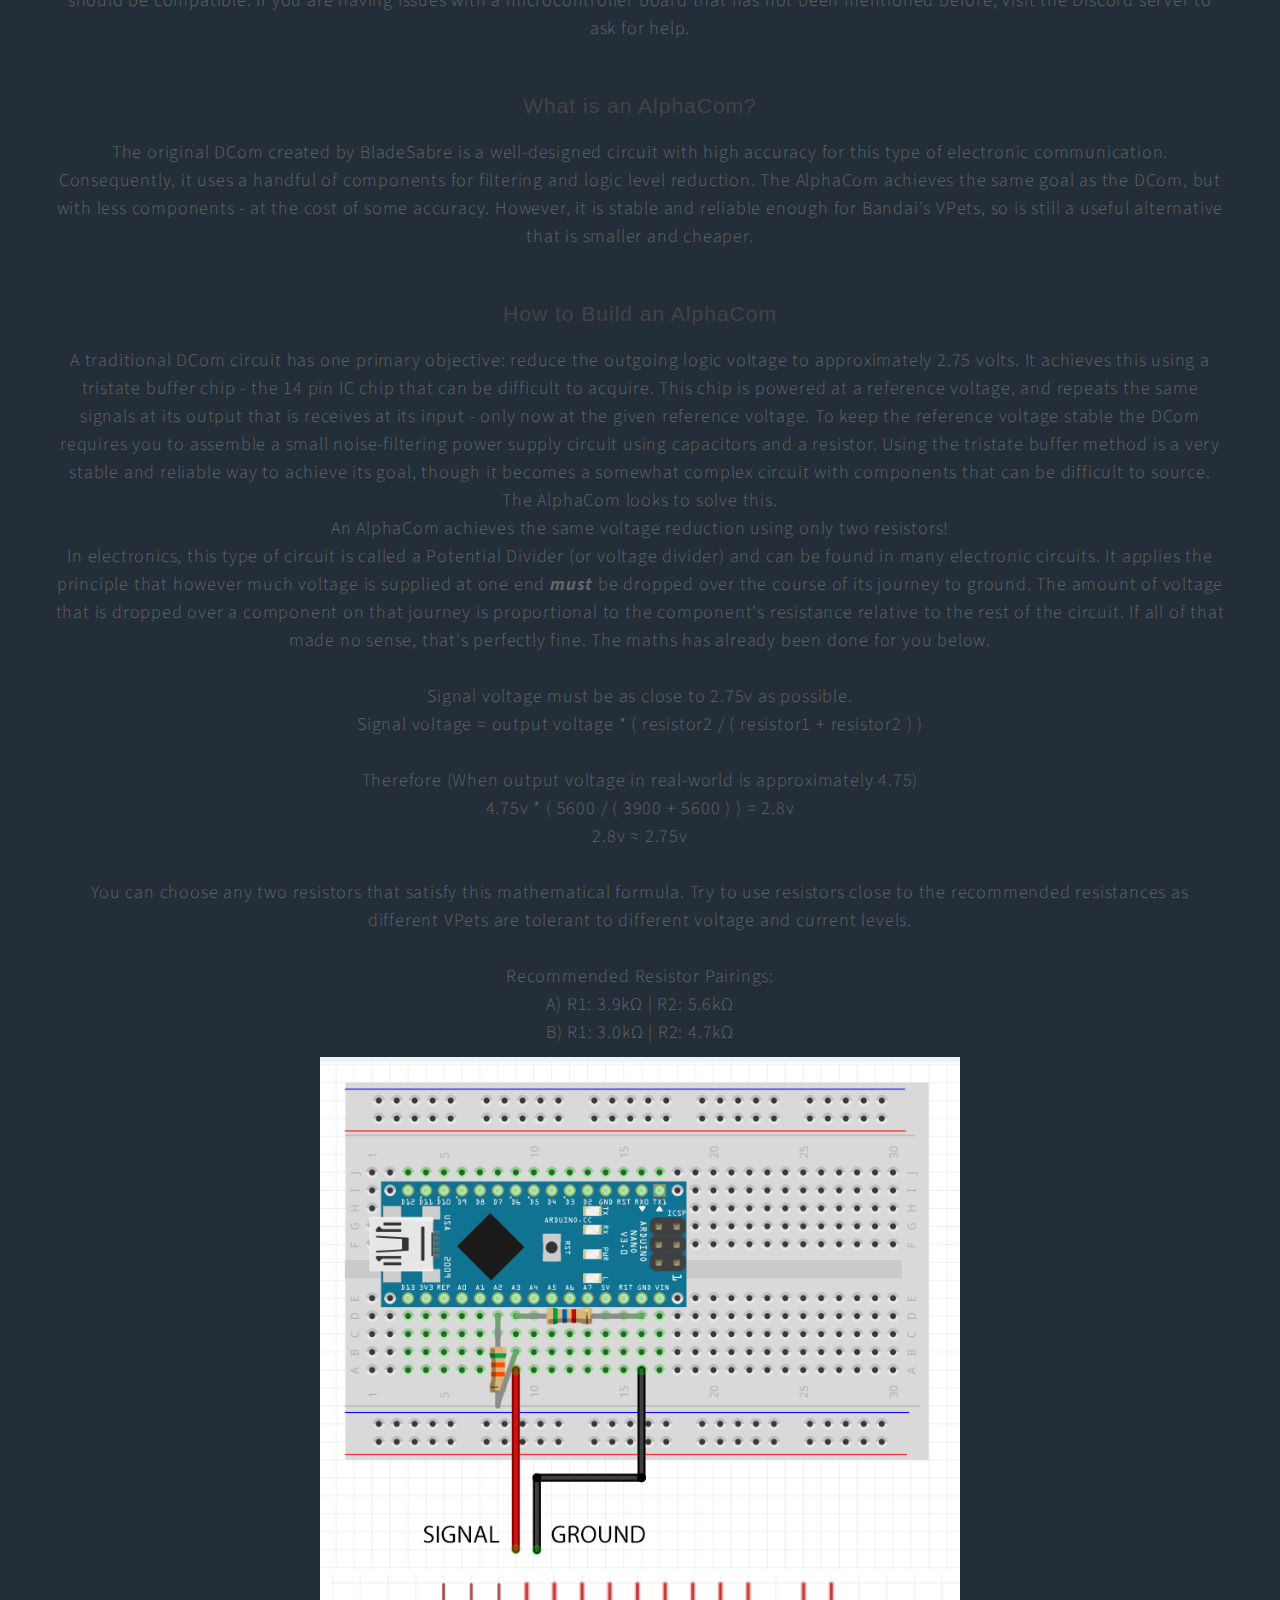
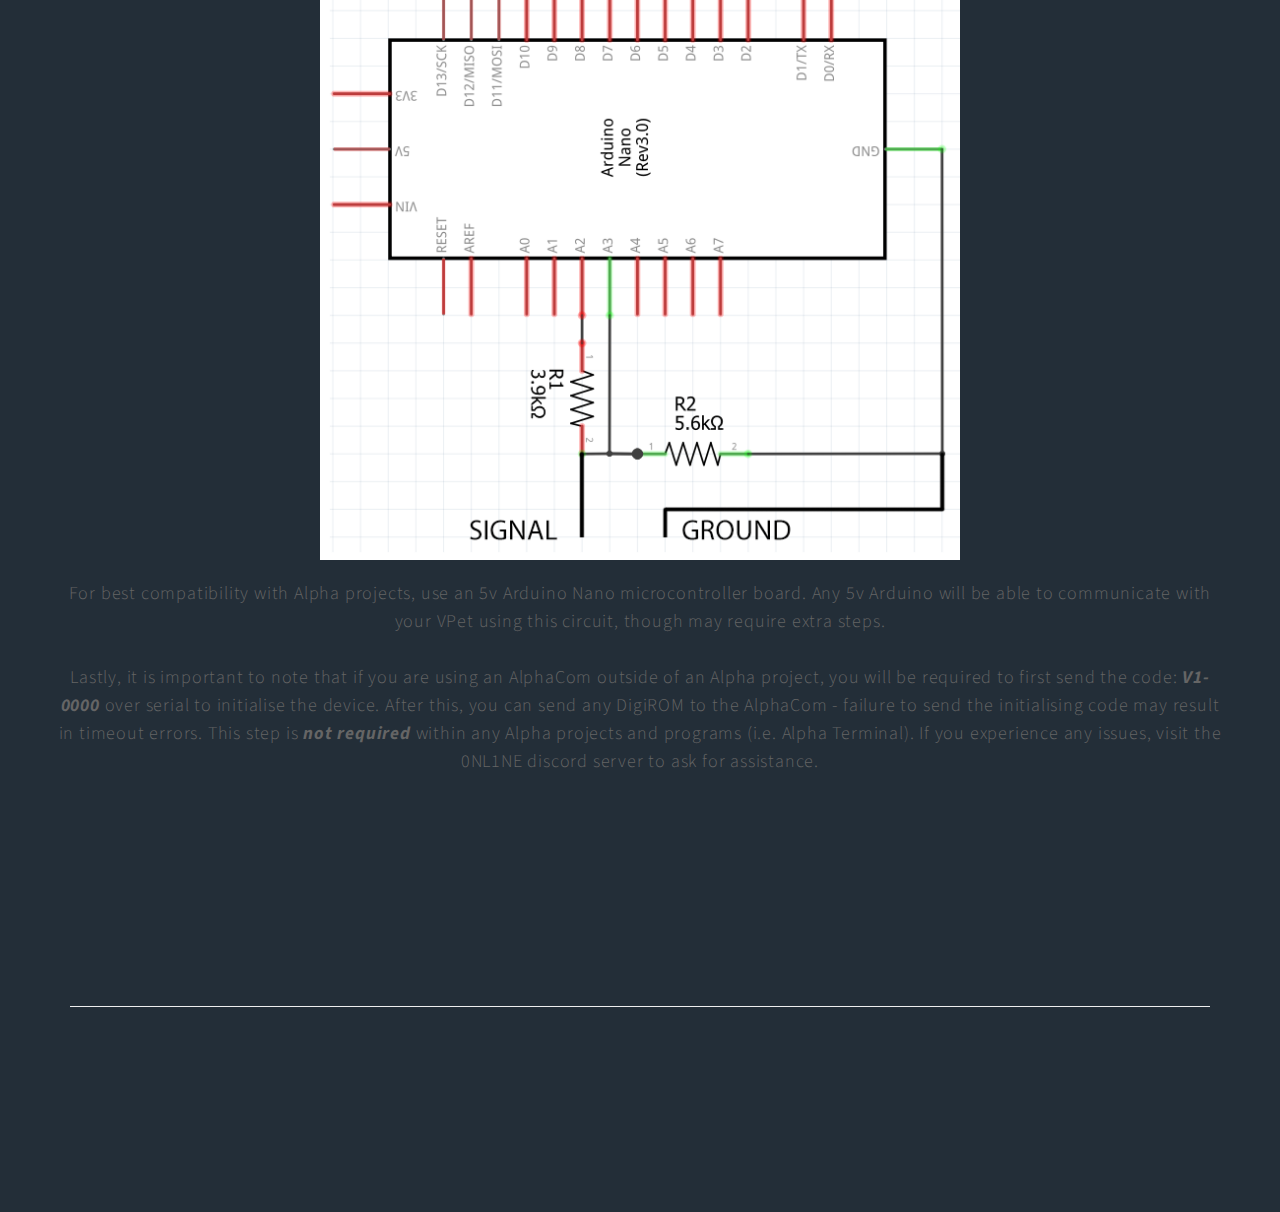
<file: Guide.html>
<!DOCTYPE html>
<html lang="en">
<head>

	<meta charset="utf-8">
	<meta http-equiv="X-UA-Compatible" content="IE=Edge">
	<meta name="viewport" content="width=device-width, initial-scale=1">
	<meta name="keywords" content="">
	<meta name="description" content="">

	<title>Alpha</title>

	<link rel="icon" href="images/favicon.ico">

	<link rel="stylesheet" href="css/newstyle.css">
	<link rel="stylesheet" href="css/bootstrap.min.css">
	<link rel="stylesheet" href="css/animate.min.css">
	<link rel="stylesheet" href="css/font-awesome.min.css">
  	<link rel="stylesheet" href="css/component.css">
	
    <link rel="stylesheet" href="css/owl.theme.css">
	<link rel="stylesheet" href="css/owl.carousel.css">
	<link rel="stylesheet" href="css/vegas.min.css">
	<link rel="stylesheet" href="css/style.css">

	<!-- Google web font  -->
	<link href='https://fonts.googleapis.com/css?family=Source+Sans+Pro:400,700,300' rel='stylesheet' type='text/css'>
	
</head>
<body id="top" data-spy="scroll" data-offset="50" data-target=".navbar-collapse">


<!-- Preloader section -->

<div class="preloader">
     <div class="sk-spinner sk-spinner-pulse"></div>
</div>


<!-- Navigation section  -->
  <div class="navbar navbar-default navbar-fixed-top" role="navigation">
    <div class="container">

      <div class="navbar-header">
        <button class="navbar-toggle" data-toggle="collapse" data-target=".navbar-collapse">
          <span class="icon icon-bar"></span>
          <span class="icon icon-bar"></span>
          <span class="icon icon-bar"></span>
        </button>
        <a href="index.html" class="navbar-brand smoothScroll">Alpha</a>
      </div>
        <div class="collapse navbar-collapse">
          <ul class="nav navbar-nav navbar-right">
            <li><a href="index.html" class="smoothScroll"><span>Home</span></a></li>
            <li><a href="join.html" class="smoothScroll"><span>Join</span></a></li>
            <li><a href="downloads.html" class="smoothScroll"><span>Downloads</span></a></li>
            <li><a href="#top" class="smoothScroll"><span>Guide</span></a></li>
			<li><a href="https://discord.gg/znkvcMV" class="smoothScroll"><span>Discord</span></a></li>
          </ul>
       </div>

    </div>
  </div>



<section id="contact" style="background-color: #232e38;">
  <div class="container">
    <div class="row">
      <div class="col-md-offset-2 col-md-8 col-sm-12 wow fadeInUp" data-wow-delay="0.3s">
			<h1><span style="opacity: 0;">.</span>&ltguide&gt</h1>
      </div>
    </div>
	<br />
		
	<hr style="opacity: 20%;" />
	
	<div class="row" style="text-align: center;">
		<h3 style="font-size: 170%"><span style="opacity: 0;">.</span>S O F T W A R E</h3>
		<br />
		
		<h3 style="font-size: 150%">SCAN</h3>
		<p>
		Use the SCAN function if you want to retrieve the DigiROM from your VPet.
		Once SCAN is pressed, the Arduino's LED should blink. Now, the Arduino is ready to retrieve the DigiROM from your VPet. Connect your VPet to your DCom or AlphaCom, and press the B button (middle button). Once the communication is complete, your DigiROM should appear in the Rom Field, and your VPet should display "ERROR" or "RETRY". While 0NL1NE uses Dummy Codes, Alpha Terminal has developed an alternative - Inert Codes. These DigiROMs work by retrieving the full DigiROM from your device without forcing it to battle, instead making it error out of the communication. This ensures your battle statistics won't be disrupted by scanning your VPet.
		</p>
		<br />
		
		<h3 style="font-size: 150%">SEND</h3>
		<p>
		To send a DigiROM from Alpha Terminal to your VPet, use the SEND function. When the SEND button is pressed, the data that is currently in the Rom Field will be sent to the Arduino. Be careful to make sure you have the correct DigiROM in the Rom Field before pressing SEND. Battle type communications (I.e. not jogress or copymon) will also return the DigiROM from the battle. Once the DigiROM has been sent to your VPet, the Rom Field will now have a new DigiROM - this is the DigiROM from the battle that just took place.
		</p>
		<br />
		
		<h3 style="font-size: 150%">Why does my DigiROM look weird? - Encryption</h3>
		<p>
		DigiROMs are Hexadecimal representations of the data that is directly transmitted between devices during a VPet communication. Though there is variation between device types, these codes typically contain information on the Digimon's name, power, the contents of the battle, and sometimes the victor. Conventional DigiROMs display this data in an entirely unprotected format where anyone has the ability to manipulate the data. Whether the individual understands the changes they may make to a DigiROM or not, they can be edited and abused very easily, making cheating a real threat. Alpha Terminal uses an encryption system that masks the data in a way that prevents cheating while retaining all of the data in the DigiROM. By "scrambling" the code into random characters, we can still copy, paste, and share our codes, only now there is no threat of abusing the DigiROM system. It is encouraged that you try to only give and accept encrypted DigiROM codes to ensure the community is free of cheating. Using conventional DigiROM codes in Alpha Terminal will yield an error, as it is not trusted by the program. The exception to this rule is Jogress, as there is virtually no damage that can be done in manipulating the data of a Jogress DigiROM.
		</p>
		<br />
		
		<br />
		<h3 style="font-size: 170%"><span style="opacity: 0;">.</span>H A R D W A R E</h3>
		<br />
		
		<h3 style="font-size: 150%">Will it work with my old DCom or Digivice Helper?</h3>
		<p>
		The DCom, Digivice Helper, and the AlphaCom all run on the same foundation - the program written by BladeSabre. As a result, all of these hardware systems are compatible with Alpha Terminal - though you may need to install the original DCom Arduino program to your device.
		</p>
		<br />
		
		<h3 style="font-size: 150%">Can I use an Arduino Uno/other Arduino?</h3>
		<p>
		Yes. The Nano and Uno are almost the same in terms of specs, so the two are directly swappable. Additionally, virtually all Arduino boards should be compatible. If you are having issues with a microcontroller board that has not been mentioned before, visit the Discord server to ask for help.
		</p>
		<br />
		
		<h3 style="font-size: 150%">What is an AlphaCom?</h3>
		<p>
		The original DCom created by BladeSabre is a well-designed circuit with high accuracy for this type of electronic communication. Consequently, it uses a handful of components for filtering and logic level reduction. The AlphaCom achieves the same goal as the DCom, but with less components - at the cost of some accuracy. However, it is stable and reliable enough for Bandai's VPets, so is still a useful alternative that is smaller and cheaper.
		</p>
		<br />
		
		<h3 style="font-size: 150%">How to Build an AlphaCom</h3>
		<p>
			A traditional DCom circuit has one primary objective: reduce the outgoing logic voltage to approximately 2.75 volts. It achieves this using a tristate buffer chip - the 14 pin IC chip that can be difficult to acquire. This chip is powered at a reference voltage, and repeats the same signals at its output that is receives at its input - only now at the given reference voltage. To keep the reference voltage stable the DCom requires you to assemble a small noise-filtering power supply circuit using capacitors and a resistor. Using the tristate buffer method is a very stable and reliable way to achieve its goal, though it becomes a somewhat complex circuit with components that can be difficult to source. The AlphaCom looks to solve this. 
			<br /> 
			An AlphaCom achieves the same voltage reduction using only two resistors! <br />
			In electronics, this type of circuit is called a Potential Divider (or voltage divider) and can be found in many electronic circuits. It applies the principle that however much voltage is supplied at one end <i><b>must</b></i> be dropped over the course of its journey to ground. The amount of voltage that is dropped over a component on that journey is proportional to the component's resistance relative to the rest of the circuit. If all of that made no sense, that's perfectly fine. The maths has already been done for you below. 
			<br /><br />
			Signal voltage must be as close to 2.75v as possible.<br />

			Signal voltage = output voltage * ( resistor2 / ( resistor1 + resistor2 ) )<br /><br />

			Therefore (When output voltage in real-world is approximately 4.75) <br />
			4.75v * ( 5600 / ( 3900 + 5600 ) )  =  2.8v<br />
			2.8v ≈ 2.75v<br /><br />

			You can choose any two resistors that satisfy this mathematical formula. Try to use resistors close to the recommended resistances as different VPets are tolerant to different voltage and current levels. <br />
			<br />
			Recommended Resistor Pairings: <br />
			
			A) R1: 3.9kΩ | R2: 5.6kΩ <br>
			B) R1: 3.0kΩ | R2: 4.7kΩ
			
			<div style="text-align:center;"><img src="images/breadboard.png" class="img"/> <br /><img src="images/wiring diagram.png" class="img"/> </div> <br />
			
			<p style="font-size: 18px">
			For best compatibility with Alpha projects, use an 5v Arduino Nano microcontroller board. Any 5v Arduino will be able to communicate with your VPet using this circuit, though may require extra steps. <br />
			<br />
			Lastly, it is important to note that if you are using an AlphaCom outside of an Alpha project, you will be required to first send the code: <i><b>V1-0000</b></i> over serial to initialise the device. After this, you can send any DigiROM to the AlphaCom - failure to send the initialising code may result in timeout errors. This step is <i><b>not required</i></b> within any Alpha projects and programs (i.e. Alpha Terminal). If you experience any issues, visit the 0NL1NE discord server to ask for assistance.
			</p>
		</p> 

	</div>	
</section>


<!-- Footer section -->

<footer style="background-color: #232e38;">
	<div class="container">
		<div class="row">
			<div class="col-md-12 col-sm-12">
            <hr />
                <ul class="social-icon"> 
                    <li><a href="#" class="fa fa-youtube wow fadeInUp" data-wow-delay="0.2s"></a></li>
                    <li><a href="#" class="fa fa-twitter wow fadeInUp" data-wow-delay="0.4s"></a></li>
                </ul>
				<p class="wow fadeInUp"  data-wow-delay="1s" style="font-size: 100%;">ALPHA 2020 | 
						<a href="https://discord.gg/znkvcMV" target="_blank"> DISCORD</a> | 
						<a href="join.html" target="_blank">JOIN</a> | 
						<a href="guide.html" target="_blank">GUIDE</a> |
						<a href="downloads.html" target="_blank">DONWLOADS</a> 
				</p>
                
			</div>
			
		</div>
        
	</div>
</footer>

<!-- Javascript  -->
<script src="js/jquery.js"></script>
<script src="js/bootstrap.min.js"></script>
<script src="js/vegas.min.js"></script>
<script src="js/modernizr.custom.js"></script>
<script src="js/toucheffects.js"></script>
<script src="js/owl.carousel.min.js"></script>
<script src="js/smoothscroll.js"></script>
<script src="js/wow.min.js"></script>
<script src="js/custom.js"></script>

</body>
</html>
</file>
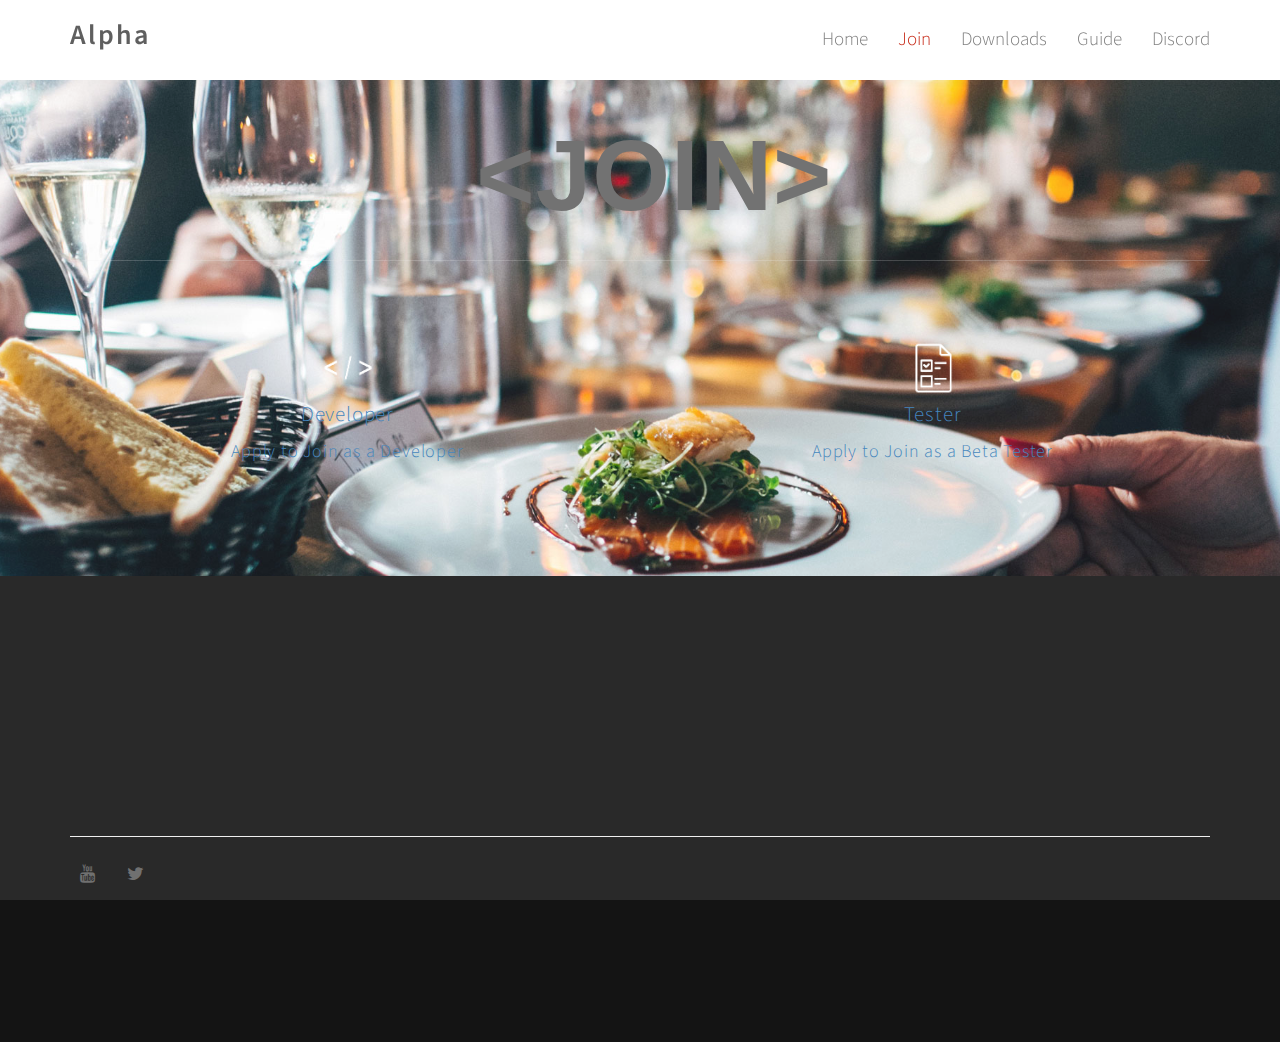
<file: join.html>
<!DOCTYPE html>
<html lang="en">
<head>

	<meta charset="utf-8">
	<meta http-equiv="X-UA-Compatible" content="IE=Edge">
	<meta name="viewport" content="width=device-width, initial-scale=1">
	<meta name="keywords" content="">
	<meta name="description" content="">

	<title>Alpha</title>

	<link rel="icon" href="images/favicon.ico">

	<link rel="stylesheet" href="css/newstyle.css">
	<link rel="stylesheet" href="css/bootstrap.min.css">
	<link rel="stylesheet" href="css/animate.min.css">
	<link rel="stylesheet" href="css/font-awesome.min.css">
  	<link rel="stylesheet" href="css/component.css">
	
    <link rel="stylesheet" href="css/owl.theme.css">
	<link rel="stylesheet" href="css/owl.carousel.css">
	<link rel="stylesheet" href="css/vegas.min.css">
	<link rel="stylesheet" href="css/style.css">

	<!-- Google web font  -->
	<link href='https://fonts.googleapis.com/css?family=Source+Sans+Pro:400,700,300' rel='stylesheet' type='text/css'>
	
</head>
<body id="top" data-spy="scroll" data-offset="50" data-target=".navbar-collapse">


<!-- Preloader section -->

<div class="preloader">
     <div class="sk-spinner sk-spinner-pulse"></div>
</div>


<!-- Navigation section  -->
  <div class="navbar navbar-default navbar-fixed-top" role="navigation">
    <div class="container">

      <div class="navbar-header">
        <button class="navbar-toggle" data-toggle="collapse" data-target=".navbar-collapse">
          <span class="icon icon-bar"></span>
          <span class="icon icon-bar"></span>
          <span class="icon icon-bar"></span>
        </button>
        <a href="index.html" class="navbar-brand smoothScroll">Alpha</a>
      </div>
        <div class="collapse navbar-collapse">
          <ul class="nav navbar-nav navbar-right">
            <li><a href="index.html" class="smoothScroll"><span>Home</span></a></li>
            <li><a href="#top" class="smoothScroll"><span>Join</span></a></li>
            <li><a href="downloads.html" class="smoothScroll"><span>Downloads</span></a></li>
            <li><a href="guide.html" class="smoothScroll"><span>Guide</span></a></li>
			<li><a href="https://discord.gg/znkvcMV" class="smoothScroll"><span>Discord</span></a></li>
			
          </ul>
       </div>

    </div>
  </div>



<section id="contact" >
  <div class="container">
    <div class="row">
      <div class="col-md-offset-2 col-md-8 col-sm-12 wow fadeInUp" data-wow-delay="0.3s">
			<h1><span style="opacity: 0;">.</span>&ltJOIN&gt</h1>

      </div>
    </div>
		
	<hr style="opacity: 20%;" /> <br /> <br /> <br />
	
	<div class="row" style="text-align: center;">		
		<div>
			<!-- Dev -->
			<div class="col-md-6 wow fadeInUp" data-wow-delay="0.5s">
				<div class="feature-thumb">
					<div class="feature-icon">
						<span class="fa icobtn"><a href="https://docs.google.com/forms/d/e/1FAIpQLSfwvPjw5UG0ixCVsIkW5M9rCbmblBg6rJ5HeH-IXt7GALPaTA/viewform" target="_blank"><img src="images/dev.png" class="icos icobtn"/></a> </span>
					</div>
					
					<a href="https://docs.google.com/forms/d/e/1FAIpQLSfwvPjw5UG0ixCVsIkW5M9rCbmblBg6rJ5HeH-IXt7GALPaTA/viewform" target="_blank">
						<p style="font-size: 150%; padding-top: 5px">Developer</p>
						<p>Apply to Join as a Developer</p> 
					</a>
				</div>
				
			</div>

				<!-- Tester -->
				<div class="col-md-6 wow fadeInUp" data-wow-delay="0.6s">
					<div class="feature-thumb">
						<div class="feature-icon">
							<span class="fa icobtn"><a href="https://docs.google.com/forms/d/e/1FAIpQLSeLRcNcUTdU-UJ_XP_qPFUW16FjFSVM7KQ-QykBnzuMdlaRaw/viewform" target="_blank"><img src="images/tester.png" class="icos icobtn"/></a> </span>
						</div>
						
						<a href="https://docs.google.com/forms/d/e/1FAIpQLSeLRcNcUTdU-UJ_XP_qPFUW16FjFSVM7KQ-QykBnzuMdlaRaw/viewform" target="_blank">
							<p style="font-size: 150%; padding-top: 5px">Tester</p>
							<p>Apply to Join as a Beta Tester</p> 
						</a>
					</div>
					
				</div>
			</div>				
	</div>
</section>


<!-- Footer section -->

<footer style="background-color: #232e38'">
<br /> <br /> <br /> <br /> <br /> <br /> <br />
	<div class="container">
		<div class="row">
			<div class="col-md-12 col-sm-12">
            <hr />
                <ul class="social-icon"> 
                    <li><a href="#" class="fa fa-youtube wow fadeInUp" data-wow-delay="0.2s"></a></li>
                    <li><a href="#" class="fa fa-twitter wow fadeInUp" data-wow-delay="0.4s"></a></li>
                </ul>
				<p class="wow fadeInUp"  data-wow-delay="1s" style="font-size: 100%;">ALPHA 2020 | 
						<a href="https://discord.gg/znkvcMV" target="_blank"> DISCORD</a> | 
						<a href="join.html" target="_blank">JOIN</a> | 
						<a href="guide.html" target="_blank">GUIDE</a> |
						<a href="downloads.html" target="_blank">DONWLOADS</a> 
				</p>
			</div>
		</div>
        
	</div>
</footer>

<!-- Javascript  -->
<script src="js/jquery.js"></script>
<script src="js/bootstrap.min.js"></script>
<script src="js/vegas.min.js"></script>
<script src="js/modernizr.custom.js"></script>
<script src="js/toucheffects.js"></script>
<script src="js/owl.carousel.min.js"></script>
<script src="js/smoothscroll.js"></script>
<script src="js/wow.min.js"></script>
<script src="js/custom.js"></script>

</body>
</html>
</file>
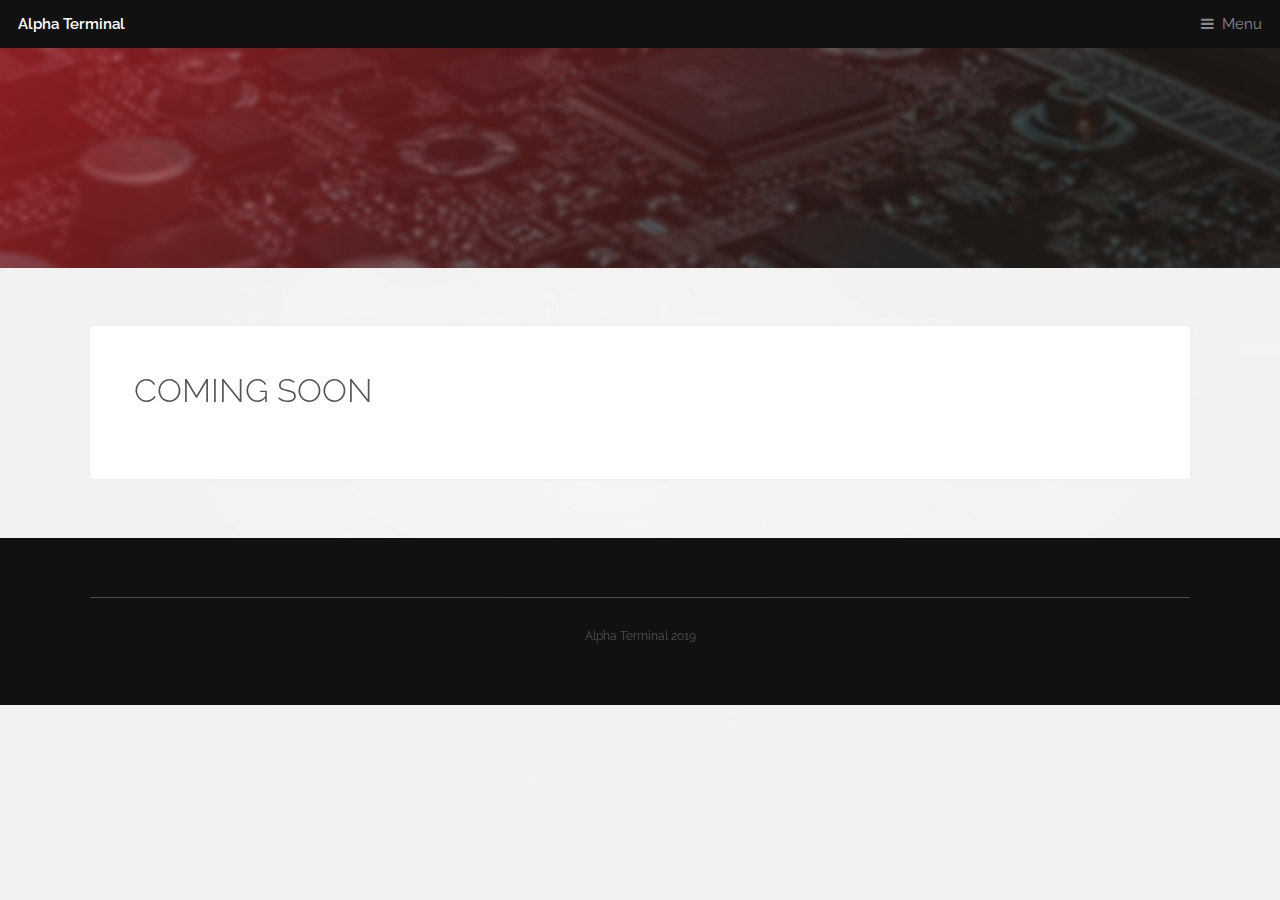
<file: releases.html>
<!DOCTYPE HTML>
<!--
	Industrious by TEMPLATED
	templated.co @templatedco
	Released for free under the Creative Commons Attribution 3.0 license (templated.co/license)
-->
<html>
	<head>
		<link rel="shortcut icon" href="images/favicon.ico" type="image/x-icon">
		<title>Alpha Terminal</title>
		<meta charset="utf-8" />
		<meta name="viewport" content="width=device-width, initial-scale=1, user-scalable=no" />
		<meta name="description" content="" />
		<meta name="keywords" content="" />
		<link rel="stylesheet" href="assets/css/main.css" />
	</head>
	<body class="is-preload">

		<!-- Header -->
			<header id="header">
				<a class="logo" href="index.html">Alpha Terminal</a>
				<nav>
					<a href="#menu">Menu</a>
				</nav>
			</header>

		<!-- Nav -->
			<nav id="menu">
				<ul class="links">
					<li><a href="index.html">Home</a></li>
					<li><a href="apply.html">Apply</a></li>
					<li><a href="releases.html">Releases</a></li>
				</ul>
			</nav>

		<!-- Heading -->
			<div id="heading" >
				<h1></h1>
			</div>

		<!-- Main -->
			<section id="main" class="wrapper">
				<div class="inner">
					<div class="content">
						<header>
							<h2>Coming Soon</h2>
						</header>
						</div>
				</div>
			</section>

		

		<!-- Footer -->
			<footer id="footer">
				<div class="inner">
					<div class="copyright">
					Alpha Terminal 2019
					</div>
				</div>
			</footer>

		<!-- Scripts -->
			<script src="assets/js/jquery.min.js"></script>
			<script src="assets/js/browser.min.js"></script>
			<script src="assets/js/breakpoints.min.js"></script>
			<script src="assets/js/util.js"></script>
			<script src="assets/js/main.js"></script>

	</body>
</html>
</html>
</file>
<file: css/newstyle.css>
.icos {
	width: 6vh;
}

.video {
	width: 50vw;
	height: 50vh;
}
.img {
	width: 50vw;
	margin: auto;
}

a {
	text-decoration: none;
	color: #242424;
}

@media only screen and (max-width: 600px) {
	.icos {
		width:11vw;
	}
	.video {
		width: 85vw;
		height: 50vw;
	}
	.img {
		width: 60vw;
		margin: auto;
	}
}
</file>
<file: css/component.css>
.grid {
	margin: 0 auto;
	list-style: none;
	text-align: center;
}

.grid li {
	display: inline-block;
	margin: 0;
	padding: 20px;
	text-align: left;
	position: relative;
}

.grid figure {
	margin: 0;
	position: relative;
}

.grid figure img {
	width: 100%;
	max-width: 100%;
	display: block;
	position: relative;
}

.grid figcaption {
	position: absolute;
	top: 0;
	left: 0;
	padding: 42px 22px;
	background: #304352;
	color: #ed4e6e;
}

.grid figcaption h1 {
	font-size: 1.6rem;
	line-height: 2.2rem;
	margin: 0;
	padding-bottom: 12px;
	color: #fff;
}

.grid figcaption small {
	font-size: 16px;
	letter-spacing: 1px;
}

.grid figcaption a {
	text-align: center;
	padding: 5px 10px;
	border-radius: 2px;
	display: inline-block;
	background: #e44c65;
	color: #fff;
}

/* Caption Style 4 */
.cs-style-4 li {
	-webkit-perspective: 1700px;
	-moz-perspective: 1700px;
	perspective: 1700px;
	-webkit-perspective-origin: 0 50%;
	-moz-perspective-origin: 0 50%;
	perspective-origin: 0 50%;
}

.cs-style-4 figure {
	-webkit-transform-style: preserve-3d;
	-moz-transform-style: preserve-3d;
	transform-style: preserve-3d;
}

.cs-style-4 figure > div {
	overflow: hidden;
}

.cs-style-4 figure img {
	-webkit-transition: -webkit-transform 0.4s;
	-moz-transition: -moz-transform 0.4s;
	transition: transform 0.4s;
}

.no-touch .cs-style-4 figure:hover img,
.cs-style-4 figure.cs-hover img {
	-webkit-transform: translateX(25%);
	-moz-transform: translateX(25%);
	-ms-transform: translateX(25%);
	transform: translateX(25%);
}

.cs-style-4 figcaption {
	height: 100%;
	width: 50%;
	opacity: 0;
	-webkit-backface-visibility: hidden;
	-moz-backface-visibility: hidden;
	backface-visibility: hidden;
	-webkit-transform-origin: 0 0;
	-moz-transform-origin: 0 0;
	transform-origin: 0 0;
	-webkit-transform: rotateY(-90deg);
	-moz-transform: rotateY(-90deg);
	transform: rotateY(-90deg);
	-webkit-transition: -webkit-transform 0.4s, opacity 0.1s 0.3s;
	-moz-transition: -moz-transform 0.4s, opacity 0.1s 0.3s;
	transition: transform 0.4s, opacity 0.1s 0.3s;
}

.no-touch .cs-style-4 figure:hover figcaption,
.cs-style-4 figure.cs-hover figcaption {
	opacity: 1;
	-webkit-transform: rotateY(0deg);
	-moz-transform: rotateY(0deg);
	transform: rotateY(0deg);
	-webkit-transition: -webkit-transform 0.4s, opacity 0.1s;
	-moz-transition: -moz-transform 0.4s, opacity 0.1s;
	transition: transform 0.4s, opacity 0.1s;
}

.cs-style-4 figcaption a {
	position: absolute;
	bottom: 20px;
	right: 20px;
}

@media (max-width: 980px) {
	.grid figcaption h1 {
		font-size: 1rem;
		line-height: 1.6rem;
	}
	.grid figcaption {
		padding: 22px 18px;
	}
}

@media screen and (max-width: 31.5em) {
	.grid {
		padding: 10px 10px 100px 10px;
	}
	.grid li {
		width: 100%;
		min-width: 300px;
	}
}
</file>
<file: css/style.css>
/*

Tooplate 2083 Steak House

https://www.tooplate.com/view/2083-steak-house

*/

body {
		background: #ffffff;
    font-family: 'Source Sans Pro', sans-serif;
    font-weight: 300;
	}

html,body {
  width: 100%;
  overflow-x: hidden;
}

html {
  font-size: 100%;
}


/* Typography */
h1,h2,h3, .btn {
  font-family: 'Montserrat', sans-serif;
  font-weight: 400;
  letter-spacing: 1px;
}

h1 {
  font-weight: bold;
  font-size: 100px;
}

h2 {
  color: #333;
  font-size: 40px;
  letter-spacing: 2px;
  text-transform: uppercase;
  margin-top: 8px;
}
#contact h2 {
  color: #ffffff;
}

h3 {
  color: #444;
  font-size: 20px;
  line-height: 26px;
  letter-spacing: 1px;
  padding-bottom: 10px;
}
#menu h3 {
   color: #555;
}

h4 {
  font-size: 12px;
  font-weight: bold;
  letter-spacing: 3px;
  text-transform: uppercase;
  font-weight: 400;
}

p {
  font-size: 18px;
  letter-spacing: 0.8px;
  line-height: 28px;
}

a {
  text-decoration: none !important;
}
a:visited,
a:focus {
  outline: none;
  text-decoration: none !important;
}

.parallax-section {
  background-attachment: fixed !important;
  background-size: cover !important;
}

/* hover min css */
.hvr-bounce-to-bottom:before,
.hvr-bounce-to-top:before {
  background-color: #ffffff;
}


/* All Section styles */
#about,
#feature,
#video,
#menu,
#team,
#gallery,
#contact {
  color: #656565;
  padding-top: 100px;
  padding-bottom: 100px;
}

#feature,
#video,
#team,
#gallery,
#contact {
  text-align: center;
}

#feature,
#team {
  background: rgb(240,240,240);
}



/* section title */
.section-title {
  padding-bottom: 70px;
}
#about .section-title,
#menu .section-title {
  text-align: center;
}
#contact .section-title {
  color: #f0f0f0;
}



/* Preloader section  */
.preloader {
  position: fixed;
  top: 0;
  left: 0;
  width: 100%;
  height: 100%;
  z-index: 99999;
  display: flex;
  flex-flow: row nowrap;
  justify-content: center;
  align-items: center;
  background: none repeat scroll 0 0 #ffffff;
}

.sk-spinner-pulse {
  width: 60px;
  height: 60px;
  background-color: #222;
  border-radius: 100%;
  -webkit-animation: sk-pulseScaleOut 1s infinite ease-in-out;
          animation: sk-pulseScaleOut 1s infinite ease-in-out; }

@-webkit-keyframes sk-pulseScaleOut {
  0% {
    -webkit-transform: scale(0);
            transform: scale(0); }
  100% {
    -webkit-transform: scale(1);
            transform: scale(1);
    opacity: 0; } }

@keyframes sk-pulseScaleOut {
  0% {
    -webkit-transform: scale(0);
            transform: scale(0); }
  100% {
    -webkit-transform: scale(1);
            transform: scale(1);
    opacity: 0; } }


/* Home section */
#home {
  color: #ffffff;
  display: -webkit-box;
  display: -webkit-flex;
  display: -ms-flexbox;
  display: flex;
  -webkit-box-align: center;
  -webkit-align-items: center;
      -ms-flex-align: center;
        align-items: center;
  text-align: center;
  height: 100vh;
  overflow: hidden;
  position: relative;
}

#home .gradient-overlay {
  background: #c21500; /* fallback for old browsers */  
  background: -webkit-linear-gradient(to left, #c21500 , #ffc500); /* Chrome 10-25, Safari 5.1-6 */
  background: linear-gradient(to left, #c21500 , #ffc500); /* W3C, IE 10+/ Edge, Firefox 16+, Chrome 26+, Opera 12+, Safari 7+ */
  opacity: 0.8;      
  position: absolute;
  top: 0;
  width: 100%;
  height: 100vh;
}

#home .btn {
  background: transparent;
  border: 3px solid #ffffff;
  color: #ffffff;
  font-size: 12px;
  letter-spacing: 2px;
  padding: 13px 30px;
  margin-top: 34px;
  text-transform: uppercase;
}
#home .btn:hover,
#home .btn:focus {
  color: #c21500;
}


/* Navigation section */
.navbar-default {
    background: #ffffff;
    border: none;
    box-shadow: 0px 2px 8px 0px rgba(50, 50, 50, 0.04);
    margin: 0 !important;
}

.navbar-default .navbar-brand {
  color: #505050;
  font-size: 28px;
  font-weight: 600;
  letter-spacing: 2px;
  line-height: 40px;
  margin: 0;
}

.navbar-default .navbar-nav li a {
    color: #757575;
    font-size: 19px;
    font-weight: 300;
    line-height: 50px;
    -webkit-transition: all 0.4s ease-in-out;
    transition: all 0.4s ease-in-out;
}

.navbar-default .navbar-nav > li a:hover {
    color: #c21500 !important;
}

.navbar-default .navbar-nav > li > a:hover,
.navbar-default .navbar-nav > li > a:focus {
    color: #606060;
    background-color: transparent;
}

.navbar-default .navbar-nav > .active > a,
.navbar-default .navbar-nav > .active > a:hover,
.navbar-default .navbar-nav > .active > a:focus {
    color: #c21500;
    background-color: transparent;
}

.navbar-default .navbar-toggle {
     border: none;
     padding-top: 10px;
  }

.navbar-default .navbar-toggle .icon-bar {
    border-color: transparent;
  }

.navbar-default .navbar-toggle:hover,
.navbar-default .navbar-toggle:focus { 
  background-color: transparent;
}



/* Feature section */
#feature .feature-thumb {
  background-color: #ffffff;
  position: relative;
  padding: 40px;
  margin-top: 32px;
}
#feature .feature-icon {
  background-color: #222;
  width: 85px;
  height: 85px;
  margin: 0 auto;
  top: 0;
  margin-top: -70px;
  margin-bottom: 30px;
  position: relative;
  -webkit-border-radius: 50%;
  -moz-border-radius: 50%;
  -ms-border-radius: 50%;
  border-radius: 50%;
  display: table;
  text-align: center;
  transition: all 0.4s ease-in-out;
}
#feature .feature-icon:hover {
  background-color: #c21500;
}
#feature .feature-icon span {
  display: table-cell;
  vertical-align: middle;
}
#feature .feature-icon .fa {
  color: #ffffff;
  font-size: 36px;
  margin: 0;
  padding: 0;
}

#feature h3 {
  padding-top: 14px;
  padding-bottom: 10px;
}



/* About section  */
#about .col-md-4 ul {
  padding-top: 4px;
  padding-left: 28px;
}

#about .col-md-4 ul li {
  color: #777;
  font-size: 18px;
  font-weight: 400;
  padding-top: 2px;
  padding-bottom: 2px;
}



/* Video section  */
#video {
  background: url('../images/video-bg.jpg') 50% 0 repeat-y fixed;
  -webkit-background-size: cover;
  background-size: cover;
  background-position: center center;
  position: relative;
  color: #999;
}

#video .overlay {
  background: rgba(03,03,03,0.6);
  width: 100%;
  height: 100%;
  position: absolute;
  top: 0;
}

#video h2 {
  color: #ffffff;
  padding-top: 20px;
  padding-bottom: 16px;
}

#video .fa {
  position: relative;
  border: 2px solid #ffffff;
  border-radius: 100px;
  color: #ffffff;
  font-size: 28px;
  width: 80px;
  height: 80px;
  line-height: 80px;
  text-align: center;
  vertical-align: middle;
  margin-top: 22px;
}



/* Menu section */
#menu .media {
  padding-bottom: 20px;
}

#menu .media-object img {
  width: 220px;
  padding-right: 12px;
  position: relative;
}

#menu .media-object span.menu-price {
  position: absolute;
  background-color: #ffffff;
  color: #222;
  font-size: 20px;
  font-weight: bold;
  padding: 6px 20px;
  top: 50%;
  left: 3%;
}



/* Team section */
#team h3 {
  padding-bottom: 0px;
}

#team .team-des h4 {
  color: #666;
  padding-top: 0px;
  padding-bottom: 10px;
}

#team img {
  width: 100%;
}

#team .team-thumb {
  width: 100%;
  position: relative;
}

#team .team-des {
  background: #ffffff;
  box-shadow: 0px 2px 8px 0px rgba(50, 50, 50, 0.04);
  position: absolute;
  bottom: 0px;
  width: 100%;
  height: 90px;
  overflow: hidden;
  transition: height 450ms;
}
#team .team-thumb:hover .team-des {
  color: #ffffff;
  height: 100%;
  background-color: #c21500;
  padding-top: 30%;
  opacity: 0.9;
}
#team .team-thumb:hover h3,
#team .team-thumb:hover h4,
#team .team-thumb:hover .social-icon li a {
  color: #eee;
}

#team .join-team {
  background-color: #c21500;
  color: #f0f0f0;
  padding: 30px 20px;
  text-align: center;
  width: 100%;
  height: 100%;
  box-sizing: border-box;
  display: block;
}
#team .join-team .fa {
  font-size: 32px;
  padding-bottom: 14px;
}
#team .join-team .btn {
  background-color: transparent;
  border: 3px solid #ffffff;
  color: #ffffff;
  font-size: 18px;
  padding: 6px 26px;
  margin-top: 18px;
}
#team .join-team .btn:hover {
  color: #222;
}

#team .col-md-6 {
  padding-top: 62px;
}
#team .col-md-6 h2 {
  padding-bottom: 16px;
}



/* Gallery section */
#gallery .gallery-thumb {
  position: relative;
  overflow: hidden;
  margin: 0;
} 

#gallery .gallery-thumb .gallery-overlay {
  background: #c21500;
  position: absolute;
  top: 0;
  right: 0;
  bottom: 0;
  left: 0;
  width: 100%;
  height: 100%;
  opacity: 0;
  -webkit-transition: all 0.4s ease-in-out;
  transition: all 0.4s ease-in-out;
}

#gallery .gallery-thumb:hover .gallery-overlay {
    opacity: 0.9;
}

#gallery .gallery-thumb .gallery-overlay .gallery-item {
    text-align: center;
    position: absolute;
    top:50%;
    left: 50%;
    -webkit-transform:translate(-50%,-50%);
      -ms-transform:translate(-50%,-50%);
          transform:translate(-50%,-50%);
}

#gallery .gallery-thumb .fa {
  background: #ffffff;
  border-radius: 100%;
  font-size: 24px;
  color: #222;
  width: 60px;
  height: 60px;
  line-height: 60px;
  text-align: center;
  vertical-align: middle;
}

/*filter css*/
.filter-wrapper {
    width: 100%;
    margin-bottom: 42px;
    overflow: hidden;
}

.filter-wrapper li {
    display: inline-block;
    margin: 4px;
}

.filter-wrapper li a {
    color: #666;
    font-size: 16px;
    font-weight: 600;
    letter-spacing: 2px;
    padding: 8px 17px;
    margin-right: 2px;
    margin-left: 2px;
    text-transform: uppercase;
    display: block;
    text-decoration: none;
    -webkit-transition: all 0.4s ease-in-out;
  transition: all 0.4s ease-in-out;
}
.filter-wrapper li a:hover,
.filter-wrapper li a:focus {
  color: #C21500;
}

/*isotope box css*/
.iso-box-section {
    width: 100%;
}

.iso-box-wrapper {
    width: 100%;
    padding: 0;
    clear: both;
    position: relative;
}

.iso-box {
    position: relative;
    min-height: 50px;
    float: left;
    overflow: hidden;
    margin-bottom: 30px;
}

.iso-box > a {
    display: block;
    width: 100%;
    height: 100%;
    overflow: hidden;
} 

.fluid-img {
    width: 100%;
    display: block;
}


/* Contact section  */
#contact {
  background: url('../images/contact-bg.jpg') 50% 0 repeat-y fixed;
  -webkit-background-size: cover;
  background-size: cover;
  background-position: center center;
  position: relative;
}

#contact .overlay {
  background: rgba(0,0,0,0.7);
  width: 100%;
  height: 100%;
  position: absolute;
  top: 0;
}

#contact .form-control {
  background: transparent;
  border: none;
  border-bottom: 1px solid #666;
  border-radius: 0px;
  box-shadow: none;
  color: #ffffff;
  font-size: 18px;
  margin-bottom: 16px;
  transition: all 0.4s ease-in-out;
}

#contact .form-control:hover {
  border-color: #ddd;
}

#contact input {height: 45px;}

#contact input[type='submit'] {
  background: #ffffff;
  border-radius: 4px;
  color: #c21500;
  font-size: 20px;
  font-weight: 600;
  letter-spacing: 2px;
  height: 50px;
  margin-top: 20px;
  transition: all 0.4s ease-in-out;
}
#contact input[type='submit']:hover {
  background-color: #c21500;
  border-color: transparent;
  color: #ffffff;
}


/* Footer section  */
footer {
  background-color: #141414;
  color: #757575;
  padding-top: 100px;
  padding-bottom: 100px;
}

footer h3 {
  color: #ffffff;
  text-transform: uppercase;
  padding-bottom: 14px;
}

footer strong {
  color: #f0f0f0;
  font-size: 20px;
  display: block;
  padding-top: 6px;
  padding-bottom: 2px;
}


/* copyright section  */
#copyright p {
  padding: 20px;
}

.gototop {
  background-color: #242424;
  color: #ffffff;
  font-size: 40px;
  padding: 20px 32px;
  text-align: right;
  transition: all 0.4s ease-in-out;
}
.gototop:hover {
  background-color: #c21500;
  color: #fff;
}

/* social icon section  */
.social-icon {
  padding: 0;
  margin: 0;
}

.social-icon li {
  list-style: none;
  display: inline-block;
}

.social-icon li a {
  border-radius: 100px;
  color: #626262;
  font-size: 18px;
  text-decoration: none;
  transition: all 0.4s ease-in-out;
  width: 35px;
  height: 35px;
  line-height: 35px;
  text-align: center;
  margin-bottom: 12px;
  margin-right: 10px;
}

.social-icon li a:hover {
  background: #111;
  color: #ffffff;
}



/* Mobile Responsive */
@media (max-width: 980px) {

  #home {
    height: 65vh;
  }

  #feature .col-md-4:last-child,
  #about .col-md-4 {
    margin-top: 42px;
  }

  #team .team-thumb {
    margin-top: 20px;
    margin-bottom: 20px;
  }
  #team .join-team {
    padding: 71px 50px;
    margin-top: 20px;
  }

}


@media (max-width: 900px) {

  h1 {font-size: 70px;}

}


@media (max-width: 768px) {

  .navbar-default .navbar-brand {
    line-height: 46px;
  }

}

@media (max-width: 767px) {

  .navbar-default .navbar-brand {
    line-height: 15px;
  }
  .navbar-default .navbar-nav li a {
    line-height: 30px;
  }

  #feature .col-md-4,
  #about .col-md-5,
  footer .col-md-4 {
    padding-top: 20px;
    padding-bottom: 20px;
  }

  .filter-wrapper {
    padding: 0px;
  }

}

@media (max-width: 650px) {

  #home {
    height: 100vh;
  }

  h1 {
    font-size: 60px;
  }
  h2 {
    font-size: 30px;
  }

  #feature {
    padding-top: 80px;
    padding-bottom: 80px;
  }

  #about,
  #feature,
  #video,
  #menu,
  #team,
  #gallery,
  #contact {
    padding-top: 80px;
    padding-bottom: 80px;
  }

  #menu .media-object img {
    width: 100%;
    padding-bottom: 14px;
  }
  #menu .media-object span.menu-price {
    top: 30%;
    left: 6%;
  }

  footer {text-align: center;}

}
</file>
<file: assets/css/main.css>
@import url(font-awesome.min.css);
@import url("https://fonts.googleapis.com/css?family=Raleway:200,300,400,500,600");
/*
	Industrious by TEMPLATED
	templated.co @templatedco
	Released for free under the Creative Commons Attribution 3.0 license (templated.co/license)
*/
/* Basic */
@-ms-viewport {
  width: device-width; }
body {
  -ms-overflow-style: scrollbar; }

@media screen and (max-width: 480px) {
  html, body {
    min-width: 320px; } }
html {
  box-sizing: border-box; }

*, *:before, *:after {
  box-sizing: inherit; }

body {
  background: #ffffff; }
  body.is-preload *, body.is-preload *:before, body.is-preload *:after {
    -moz-animation: none !important;
    -webkit-animation: none !important;
    -ms-animation: none !important;
    animation: none !important;
    -moz-transition: none !important;
    -webkit-transition: none !important;
    -ms-transition: none !important;
    transition: none !important; }

html, body, div, span, applet, object,
iframe, h1, h2, h3, h4, h5, h6, p, blockquote,
pre, a, abbr, acronym, address, big, cite,
code, del, dfn, em, img, ins, kbd, q, s, samp,
small, strike, strong, sub, sup, tt, var, b,
u, i, center, dl, dt, dd, ol, ul, li, fieldset,
form, label, legend, table, caption, tbody,
tfoot, thead, tr, th, td, article, aside,
canvas, details, embed, figure, figcaption,
footer, header, hgroup, menu, nav, output, ruby,
section, summary, time, mark, audio, video {
  margin: 0;
  padding: 0;
  border: 0;
  font-size: 100%;
  font: inherit;
  vertical-align: baseline; }

article, aside, details, figcaption, figure,
footer, header, hgroup, menu, nav, section {
  display: block; }

body {
  line-height: 1; }

ol, ul {
  list-style: none; }

blockquote, q {
  quotes: none; }
  blockquote:before, blockquote:after, q:before, q:after {
    content: '';
    content: none; }

table {
  border-collapse: collapse;
  border-spacing: 0; }

body {
  -webkit-text-size-adjust: none; }

mark {
  background-color: transparent;
  color: inherit; }

input::-moz-focus-inner {
  border: 0;
  padding: 0; }

input, select, textarea {
  -moz-appearance: none;
  -webkit-appearance: none;
  -ms-appearance: none;
  appearance: none; }

/* Typography */
html {
  font-size: 13pt; }
  @media screen and (max-width: 1680px) {
    html {
      font-size: 11pt; } }
  @media screen and (max-width: 980px) {
    html {
      font-size: 12pt; } }
  @media screen and (max-width: 480px) {
    html {
      font-size: 11pt; } }

body {
  background-color: #ffffff;
  color: #444444; }

body, input, select, textarea {
  font-family: "Raleway", Arial, Helvetica, sans-serif;
  font-weight: 400;
  font-size: 1rem;
  line-height: 1.65; }

a {
  -moz-transition: color 0.2s ease-in-out;
  -webkit-transition: color 0.2s ease-in-out;
  -ms-transition: color 0.2s ease-in-out;
  transition: color 0.2s ease-in-out;
  text-decoration: underline; }
  a:hover {
    text-decoration: none; }

strong, b {
  font-weight: 600; }

em, i {
  font-style: italic; }

p {
  margin: 0 0 2rem 0; }

header.special {
  text-align: center;
  margin-bottom: 4rem; }
  header.special p {
    max-width: 75%;
    margin-left: auto;
    margin-right: auto; }

h1, h2, h3, h4, h5, h6 {
  font-weight: 300;
  line-height: 1.5;
  text-transform: uppercase;
  margin: 0 0 1.5rem 0; }
  h1 a, h2 a, h3 a, h4 a, h5 a, h6 a {
    color: inherit;
    text-decoration: none; }

h1 {
  font-size: 3rem;
  line-height: 1.2; }

h2 {
  font-size: 2.25rem;
  line-height: 1.3; }

h3 {
  font-size: 1.25rem; }

h4 {
  font-size: 1rem; }

h5 {
  font-size: 0.9rem; }

h6 {
  font-size: 0.7rem; }

@media screen and (max-width: 736px) {
  h1 {
    font-size: 2.75rem;
    line-height: 1.3; }

  h2 {
    font-size: 1.75rem;
    line-height: 1.5; }

  h3 {
    font-size: 1.25rem; } }
sub {
  font-size: 0.8rem;
  position: relative;
  top: 0.5rem; }

sup {
  font-size: 0.8rem;
  position: relative;
  top: -0.5rem; }

blockquote {
  border-left: solid 0.5rem;
  font-style: italic;
  margin: 0 0 2rem 0;
  padding: 1rem 0 1rem 2rem; }

code {
  border-radius: 4px;
  border: solid 1px;
  font-family: "Courier New", monospace;
  font-size: 0.9rem;
  margin: 0 0.25rem;
  padding: 0.25rem 0.65rem; }

pre {
  -webkit-overflow-scrolling: touch;
  font-family: "Courier New", monospace;
  font-size: 0.9rem;
  margin: 0 0 2rem 0; }
  pre code {
    display: block;
    line-height: 1.75;
    padding: 1rem 1.5rem;
    overflow-x: auto; }

hr {
  border: 0;
  border-bottom: solid 1px;
  margin: 2rem 0; }
  hr.major {
    margin: 4rem 0; }

input, select, textarea {
  color: #555555; }

a {
  color: #ce1b28; }

strong, b {
  color: #555555; }

h1, h2, h3, h4, h5, h6 {
  color: #555555; }

blockquote {
  border-left-color: rgba(0, 0, 0, 0.25); }

code {
  background: rgba(0, 0, 0, 0.075);
  border-color: rgba(0, 0, 0, 0.25); }

hr {
  border-bottom-color: rgba(0, 0, 0, 0.25); }

/* Inner */
.inner {
  margin: 0 auto;
  width: 75rem;
  max-width: calc(100% - 6rem); }
  @media screen and (max-width: 480px) {
    .inner {
      max-width: calc(100% - 3rem); } }

/* Button */
input[type="submit"],
input[type="reset"],
input[type="button"],
button,
.button {
  -moz-appearance: none;
  -webkit-appearance: none;
  -ms-appearance: none;
  appearance: none;
  -moz-transition: background-color 0.2s ease-in-out, box-shadow 0.2s ease-in-out, color 0.2s ease-in-out;
  -webkit-transition: background-color 0.2s ease-in-out, box-shadow 0.2s ease-in-out, color 0.2s ease-in-out;
  -ms-transition: background-color 0.2s ease-in-out, box-shadow 0.2s ease-in-out, color 0.2s ease-in-out;
  transition: background-color 0.2s ease-in-out, box-shadow 0.2s ease-in-out, color 0.2s ease-in-out;
  border: 0;
  border-radius: 4px;
  cursor: pointer;
  display: inline-block;
  font-weight: 600;
  height: 3.25rem;
  line-height: 3.25rem;
  padding: 0 1.75rem;
  text-align: center;
  text-decoration: none;
  white-space: nowrap; }
  input[type="submit"].small,
  input[type="reset"].small,
  input[type="button"].small,
  button.small,
  .button.small {
    font-size: 0.8rem;
    height: 2.4375rem;
    line-height: 2.4375rem;
    padding: 0 1.25rem; }
  input[type="submit"].large,
  input[type="reset"].large,
  input[type="button"].large,
  button.large,
  .button.large {
    font-size: 1.35rem;
    height: 4.0625rem;
    line-height: 4.0625rem;
    padding: 0 2rem; }
  input[type="submit"].wide,
  input[type="reset"].wide,
  input[type="button"].wide,
  button.wide,
  .button.wide {
    min-width: 13rem; }
  input[type="submit"].icon:before,
  input[type="reset"].icon:before,
  input[type="button"].icon:before,
  button.icon:before,
  .button.icon:before {
    margin-right: 0.5rem; }
  input[type="submit"].fit,
  input[type="reset"].fit,
  input[type="button"].fit,
  button.fit,
  .button.fit {
    width: 100%; }
  input[type="submit"].disabled, input[type="submit"]:disabled,
  input[type="reset"].disabled,
  input[type="reset"]:disabled,
  input[type="button"].disabled,
  input[type="button"]:disabled,
  button.disabled,
  button:disabled,
  .button.disabled,
  .button:disabled {
    pointer-events: none;
    opacity: 0.25; }

input[type="submit"],
input[type="reset"],
input[type="button"],
button,
.button {
  background-color: transparent;
  box-shadow: inset 0 0 0 1px #555555;
  color: #555555 !important; }
  input[type="submit"]:hover,
  input[type="reset"]:hover,
  input[type="button"]:hover,
  button:hover,
  .button:hover {
    box-shadow: inset 0 0 0 1px #ce1b28;
    color: #ce1b28 !important; }
    input[type="submit"]:hover:active,
    input[type="reset"]:hover:active,
    input[type="button"]:hover:active,
    button:hover:active,
    .button:hover:active {
      background-color: rgba(206, 27, 40, 0.25); }
  input[type="submit"].primary,
  input[type="reset"].primary,
  input[type="button"].primary,
  button.primary,
  .button.primary {
    box-shadow: none;
    background-color: #ce1b28;
    color: #ffffff !important; }
    input[type="submit"].primary:hover,
    input[type="reset"].primary:hover,
    input[type="button"].primary:hover,
    button.primary:hover,
    .button.primary:hover {
      background-color: #e2212f;
      box-shadow: none; }
      input[type="submit"].primary:hover:active,
      input[type="reset"].primary:hover:active,
      input[type="button"].primary:hover:active,
      button.primary:hover:active,
      .button.primary:hover:active {
        background-color: #b71824; }

/* Form */
form {
  margin: 0 0 2rem 0; }

input[type="text"],
input[type="password"],
input[type="email"],
input[type="tel"],
input[type="search"],
input[type="url"],
select,
textarea {
  -moz-appearance: none;
  -webkit-appearance: none;
  -ms-appearance: none;
  appearance: none;
  border-radius: 4px;
  border: none;
  border: solid 1px;
  color: inherit;
  display: block;
  outline: 0;
  padding: 0 1rem;
  text-decoration: none;
  width: 100%; }
  input[type="text"]:invalid,
  input[type="password"]:invalid,
  input[type="email"]:invalid,
  input[type="tel"]:invalid,
  input[type="search"]:invalid,
  input[type="url"]:invalid,
  select:invalid,
  textarea:invalid {
    box-shadow: none; }

label {
  display: block;
  font-size: 1rem;
  font-weight: 600;
  margin: 0 0 1rem 0; }

input[type="text"],
input[type="password"],
input[type="email"],
input[type="tel"],
input[type="search"],
input[type="url"] {
  height: 3.25rem; }

select {
  background-size: 1.25rem;
  background-repeat: no-repeat;
  background-position: calc(100% - 1rem) center;
  height: 3.25rem;
  padding-right: 3.25rem;
  text-overflow: ellipsis; }
  select:focus::-ms-value {
    background-color: transparent; }
  select::-ms-expand {
    display: none; }

textarea {
  padding: 0.75rem 1rem; }

input[type="checkbox"],
input[type="radio"] {
  -moz-appearance: none;
  -webkit-appearance: none;
  -ms-appearance: none;
  appearance: none;
  display: block;
  float: left;
  margin-right: -2rem;
  opacity: 0;
  width: 1rem;
  z-index: -1; }
  input[type="checkbox"] + label,
  input[type="radio"] + label {
    text-decoration: none;
    cursor: pointer;
    display: inline-block;
    font-size: 1rem;
    font-weight: 400;
    padding-left: 2.825rem;
    padding-right: 0.875rem;
    position: relative; }
    input[type="checkbox"] + label:before,
    input[type="radio"] + label:before {
      -moz-osx-font-smoothing: grayscale;
      -webkit-font-smoothing: antialiased;
      font-family: FontAwesome;
      font-style: normal;
      font-weight: normal;
      text-transform: none !important; }
    input[type="checkbox"] + label:before,
    input[type="radio"] + label:before {
      border-radius: 4px;
      border: solid 1px;
      content: '';
      display: inline-block;
      height: 1.95rem;
      left: 0;
      line-height: 1.86875rem;
      position: absolute;
      text-align: center;
      top: -0.1625rem;
      width: 1.95rem; }
  input[type="checkbox"]:checked + label:before,
  input[type="radio"]:checked + label:before {
    content: '\f00c'; }

input[type="checkbox"] + label:before {
  border-radius: 4px; }

input[type="radio"] + label:before {
  border-radius: 100%; }

::-webkit-input-placeholder {
  opacity: 1.0; }

:-moz-placeholder {
  opacity: 1.0; }

::-moz-placeholder {
  opacity: 1.0; }

:-ms-input-placeholder {
  opacity: 1.0; }

label {
  color: #555555; }

input[type="text"],
input[type="password"],
input[type="email"],
input[type="tel"],
input[type="search"],
input[type="url"],
select,
textarea {
  background-color: rgba(0, 0, 0, 0.075);
  border-color: rgba(0, 0, 0, 0.25); }
  input[type="text"]:focus,
  input[type="password"]:focus,
  input[type="email"]:focus,
  input[type="tel"]:focus,
  input[type="search"]:focus,
  input[type="url"]:focus,
  select:focus,
  textarea:focus {
    border-color: #ce1b28;
    box-shadow: 0 0 0 1px #ce1b28; }

select {
  background-image: url("data:image/svg+xml;charset=utf8,%3Csvg xmlns='http://www.w3.org/2000/svg' width='40' height='40' preserveAspectRatio='none' viewBox='0 0 40 40'%3E%3Cpath d='M9.4,12.3l10.4,10.4l10.4-10.4c0.2-0.2,0.5-0.4,0.9-0.4c0.3,0,0.6,0.1,0.9,0.4l3.3,3.3c0.2,0.2,0.4,0.5,0.4,0.9 c0,0.4-0.1,0.6-0.4,0.9L20.7,31.9c-0.2,0.2-0.5,0.4-0.9,0.4c-0.3,0-0.6-0.1-0.9-0.4L4.3,17.3c-0.2-0.2-0.4-0.5-0.4-0.9 c0-0.4,0.1-0.6,0.4-0.9l3.3-3.3c0.2-0.2,0.5-0.4,0.9-0.4S9.1,12.1,9.4,12.3z' fill='rgba(0, 0, 0, 0.25)' /%3E%3C/svg%3E"); }
  select option {
    color: #444444;
    background-color: #ffffff; }

input[type="checkbox"] + label,
input[type="radio"] + label {
  color: #444444; }
  input[type="checkbox"] + label:before,
  input[type="radio"] + label:before {
    background: rgba(0, 0, 0, 0.075);
    border-color: rgba(0, 0, 0, 0.25); }
input[type="checkbox"]:checked + label:before,
input[type="radio"]:checked + label:before {
  background-color: #ce1b28;
  border-color: #ce1b28;
  color: #ffffff; }
input[type="checkbox"]:focus + label:before,
input[type="radio"]:focus + label:before {
  border-color: #ce1b28;
  box-shadow: 0 0 0 1px #ce1b28; }

::-webkit-input-placeholder {
  color: #bbbbbb !important; }

:-moz-placeholder {
  color: #bbbbbb !important; }

::-moz-placeholder {
  color: #bbbbbb !important; }

:-ms-input-placeholder {
  color: #bbbbbb !important; }

/* List */
ol {
  list-style: decimal;
  margin: 0 0 2rem 0;
  padding-left: 1.25rem; }
  ol li {
    padding-left: 0.25rem; }

ul {
  list-style: disc;
  margin: 0 0 2rem 0;
  padding-left: 1rem; }
  ul li {
    padding-left: 0.325rem; }
  ul.plain {
    list-style: none;
    padding-left: 0; }
    ul.plain li {
      margin-bottom: 1rem; }
      ul.plain li .icon {
        border-radius: 4px;
        color: #ffffff;
        display: inline-block;
        margin-right: 1rem;
        text-align: center;
        width: 2rem;
        height: 2rem;
        line-height: 2rem;
        background: rgba(0, 0, 0, 0.5); }
  ul.alt {
    list-style: none;
    padding-left: 0; }
    ul.alt li {
      border-top: solid 1px;
      padding: 0.75rem 0; }
      ul.alt li:first-child {
        border-top: 0;
        padding-top: 0; }
      ul.alt li:last-child {
        padding-bottom: 0; }

dl {
  margin: 0 0 2rem 0; }
  dl dt {
    display: block;
    font-weight: 600;
    margin: 0 0 1rem 0; }
  dl dd {
    margin-left: 1.5rem; }

ul.alt li {
  border-top-color: rgba(0, 0, 0, 0.25); }

/* Table */
.table-wrapper {
  -webkit-overflow-scrolling: touch;
  overflow-x: auto; }

table {
  margin: 0 0 2rem 0;
  width: 100%; }
  table tbody tr {
    border: solid 1px;
    border-left: 0;
    border-right: 0; }
  table td {
    padding: 0.75rem 0.75rem; }
  table th {
    font-size: 0.9rem;
    font-weight: 600;
    padding: 0 0.75rem 0.75rem 0.75rem;
    text-align: left; }
  table thead {
    border-bottom: solid 2px; }
  table tfoot {
    border-top: solid 2px; }
  table.alt {
    border-collapse: separate; }
    table.alt tbody tr td {
      border: solid 1px;
      border-left-width: 0;
      border-top-width: 0; }
      table.alt tbody tr td:first-child {
        border-left-width: 1px; }
    table.alt tbody tr:first-child td {
      border-top-width: 1px; }
    table.alt thead {
      border-bottom: 0; }
    table.alt tfoot {
      border-top: 0; }

table tbody tr {
  border-color: rgba(0, 0, 0, 0.25); }
  table tbody tr:nth-child(2n + 1) {
    background-color: rgba(0, 0, 0, 0.075); }
table th {
  color: #555555; }
table thead {
  border-bottom-color: rgba(0, 0, 0, 0.25); }
table tfoot {
  border-top-color: rgba(0, 0, 0, 0.25); }
table.alt tbody tr td {
  border-color: rgba(0, 0, 0, 0.25); }

/* Highlights */
.highlights {
  width: 100%;
  margin: 2.5rem 0;
  display: -moz-flex;
  display: -webkit-flex;
  display: -ms-flex;
  display: flex;
  -moz-flex-wrap: wrap;
  -webkit-flex-wrap: wrap;
  -ms-flex-wrap: wrap;
  flex-wrap: wrap;
  -moz-align-items: -moz-stretch;
  -webkit-align-items: -webkit-stretch;
  -ms-align-items: -ms-stretch;
  align-items: stretch; }
  .highlights > * {
    -moz-flex-shrink: 1;
    -webkit-flex-shrink: 1;
    -ms-flex-shrink: 1;
    flex-shrink: 1;
    -moz-flex-grow: 0;
    -webkit-flex-grow: 0;
    -ms-flex-grow: 0;
    flex-grow: 0; }
  .highlights > * {
    width: 33.3333333333%; }
  .highlights > * {
    padding: 1.5rem;
    width: calc(33.3333333333% + 1rem); }
  .highlights > :nth-child(-n + 3) {
    padding-top: 0; }
  .highlights > :nth-last-child(-n + 3) {
    padding-bottom: 0; }
  .highlights > :nth-child(3n + 1) {
    padding-left: 0; }
  .highlights > :nth-child(3n) {
    padding-right: 0; }
  .highlights > :nth-child(3n + 1),
  .highlights > :nth-child(3n) {
    width: calc(33.3333333333% + -0.5rem); }
  .highlights .content {
    border-radius: 4px;
    height: 100%;
    padding: 3rem;
    text-align: center; }
    .highlights .content .icon {
      font-size: 5rem; }
  .highlights > div > :last-child {
    margin-bottom: 0; }
  @media screen and (max-width: 980px) {
    .highlights > * {
      width: 50%; }
    .highlights > * {
      padding: 1rem;
      width: calc(33.3333333333% + 0.6666666667rem); }
    .highlights > :nth-child(-n + 3) {
      padding-top: 1rem; }
    .highlights > :nth-last-child(-n + 3) {
      padding-bottom: 1rem; }
    .highlights > :nth-child(3n + 1) {
      padding-left: 1rem; }
    .highlights > :nth-child(3n) {
      padding-right: 1rem; }
    .highlights > :nth-child(3n + 1),
    .highlights > :nth-child(3n) {
      padding: 1rem;
      width: calc(50% + 1rem); }
    .highlights > * {
      padding: 1rem;
      width: calc(50% + 1rem); }
    .highlights > :nth-child(-n + 2) {
      padding-top: 0; }
    .highlights > :nth-last-child(-n + 2) {
      padding-bottom: 0; }
    .highlights > :nth-child(2n + 1) {
      padding-left: 0; }
    .highlights > :nth-child(2n) {
      padding-right: 0; }
    .highlights > :nth-child(2n + 1),
    .highlights > :nth-child(2n) {
      width: calc(50% + 0rem); }
    .highlights .content {
      padding: 2rem; } }
  @media screen and (max-width: 736px) {
    .highlights > * {
      width: 100%; }
    .highlights > * {
      padding: 1rem;
      width: calc(33.3333333333% + 0.6666666667rem); }
    .highlights > :nth-child(-n + 3) {
      padding-top: 1rem; }
    .highlights > :nth-last-child(-n + 3) {
      padding-bottom: 1rem; }
    .highlights > :nth-child(3n + 1) {
      padding-left: 1rem; }
    .highlights > :nth-child(3n) {
      padding-right: 1rem; }
    .highlights > :nth-child(3n + 1),
    .highlights > :nth-child(3n) {
      padding: 1rem;
      width: calc(100% + 2rem); }
    .highlights > * {
      padding: 1rem;
      width: calc(50% + 1rem); }
    .highlights > :nth-child(-n + 2) {
      padding-top: 1rem; }
    .highlights > :nth-last-child(-n + 2) {
      padding-bottom: 1rem; }
    .highlights > :nth-child(2n + 1) {
      padding-left: 1rem; }
    .highlights > :nth-child(2n) {
      padding-right: 1rem; }
    .highlights > :nth-child(2n + 1),
    .highlights > :nth-child(2n) {
      padding: 1rem;
      width: calc(100% + 2rem); }
    .highlights > * {
      padding: 1rem;
      width: calc(100% + 2rem); }
    .highlights > :nth-child(-n + 1) {
      padding-top: 0; }
    .highlights > :nth-last-child(-n + 1) {
      padding-bottom: 0; }
    .highlights > :nth-child(1n + 1) {
      padding-left: 0; }
    .highlights > :nth-child(1n) {
      padding-right: 0; }
    .highlights > :nth-child(1n + 1),
    .highlights > :nth-child(1n) {
      width: calc(100% + 1rem); } }

.highlights .content {
  background: #ffffff;
  box-shadow: 0px 0px 4px 1px rgba(0, 0, 0, 0.025); }

/* Testimonials */
.testimonials {
  margin: 2.5rem 0;
  width: 100%;
  display: -moz-flex;
  display: -webkit-flex;
  display: -ms-flex;
  display: flex;
  -moz-flex-wrap: wrap;
  -webkit-flex-wrap: wrap;
  -ms-flex-wrap: wrap;
  flex-wrap: wrap;
  -moz-align-items: -moz-stretch;
  -webkit-align-items: -webkit-stretch;
  -ms-align-items: -ms-stretch;
  align-items: stretch; }
  .testimonials > * {
    -moz-flex-shrink: 1;
    -webkit-flex-shrink: 1;
    -ms-flex-shrink: 1;
    flex-shrink: 1;
    -moz-flex-grow: 0;
    -webkit-flex-grow: 0;
    -ms-flex-grow: 0;
    flex-grow: 0; }
  .testimonials > * {
    width: 33.3333333333%; }
  .testimonials > * {
    padding: 1.5rem;
    width: calc(33.3333333333% + 1rem); }
  .testimonials > :nth-child(-n + 3) {
    padding-top: 0; }
  .testimonials > :nth-last-child(-n + 3) {
    padding-bottom: 0; }
  .testimonials > :nth-child(3n + 1) {
    padding-left: 0; }
  .testimonials > :nth-child(3n) {
    padding-right: 0; }
  .testimonials > :nth-child(3n + 1),
  .testimonials > :nth-child(3n) {
    width: calc(33.3333333333% + -0.5rem); }
  .testimonials .content {
    border-radius: 4px;
    height: 100%;
    padding: 3rem; }
    .testimonials .content .author {
      display: -moz-flex;
      display: -webkit-flex;
      display: -ms-flex;
      display: flex;
      -moz-align-items: center;
      -webkit-align-items: center;
      -ms-align-items: center;
      align-items: center; }
      .testimonials .content .author blockquote {
        margin: 0; }
      .testimonials .content .author .image {
        margin-right: 2rem;
        width: 20%; }
        .testimonials .content .author .image img {
          border-radius: 100%;
          max-width: 100%; }
    .testimonials .content .credit {
      font-size: 0.75rem; }
    .testimonials .content p:last-child {
      margin: 0; }
  .testimonials > div > :last-child {
    margin-bottom: 0; }
  @media screen and (max-width: 980px) {
    .testimonials > * {
      width: 50%; }
    .testimonials > * {
      padding: 1rem;
      width: calc(33.3333333333% + 0.6666666667rem); }
    .testimonials > :nth-child(-n + 3) {
      padding-top: 1rem; }
    .testimonials > :nth-last-child(-n + 3) {
      padding-bottom: 1rem; }
    .testimonials > :nth-child(3n + 1) {
      padding-left: 1rem; }
    .testimonials > :nth-child(3n) {
      padding-right: 1rem; }
    .testimonials > :nth-child(3n + 1),
    .testimonials > :nth-child(3n) {
      padding: 1rem;
      width: calc(50% + 1rem); }
    .testimonials > * {
      padding: 1rem;
      width: calc(50% + 1rem); }
    .testimonials > :nth-child(-n + 2) {
      padding-top: 0; }
    .testimonials > :nth-last-child(-n + 2) {
      padding-bottom: 0; }
    .testimonials > :nth-child(2n + 1) {
      padding-left: 0; }
    .testimonials > :nth-child(2n) {
      padding-right: 0; }
    .testimonials > :nth-child(2n + 1),
    .testimonials > :nth-child(2n) {
      width: calc(50% + 0rem); }
    .testimonials .content {
      padding: 2rem; } }
  @media screen and (max-width: 736px) {
    .testimonials > * {
      width: 100%; }
    .testimonials > * {
      padding: 1rem;
      width: calc(33.3333333333% + 0.6666666667rem); }
    .testimonials > :nth-child(-n + 3) {
      padding-top: 1rem; }
    .testimonials > :nth-last-child(-n + 3) {
      padding-bottom: 1rem; }
    .testimonials > :nth-child(3n + 1) {
      padding-left: 1rem; }
    .testimonials > :nth-child(3n) {
      padding-right: 1rem; }
    .testimonials > :nth-child(3n + 1),
    .testimonials > :nth-child(3n) {
      padding: 1rem;
      width: calc(100% + 2rem); }
    .testimonials > * {
      padding: 1rem;
      width: calc(50% + 1rem); }
    .testimonials > :nth-child(-n + 2) {
      padding-top: 1rem; }
    .testimonials > :nth-last-child(-n + 2) {
      padding-bottom: 1rem; }
    .testimonials > :nth-child(2n + 1) {
      padding-left: 1rem; }
    .testimonials > :nth-child(2n) {
      padding-right: 1rem; }
    .testimonials > :nth-child(2n + 1),
    .testimonials > :nth-child(2n) {
      padding: 1rem;
      width: calc(100% + 2rem); }
    .testimonials > * {
      padding: 1rem;
      width: calc(100% + 2rem); }
    .testimonials > :nth-child(-n + 1) {
      padding-top: 0; }
    .testimonials > :nth-last-child(-n + 1) {
      padding-bottom: 0; }
    .testimonials > :nth-child(1n + 1) {
      padding-left: 0; }
    .testimonials > :nth-child(1n) {
      padding-right: 0; }
    .testimonials > :nth-child(1n + 1),
    .testimonials > :nth-child(1n) {
      width: calc(100% + 1rem); } }

.testimonials .content {
  background: #ffffff;
  box-shadow: 0px 0px 4px 1px rgba(0, 0, 0, 0.025); }
  .testimonials .content .credit strong {
    color: #ce1b28; }

/* Actions */
ul.actions {
  display: -moz-flex;
  display: -webkit-flex;
  display: -ms-flex;
  display: flex;
  cursor: default;
  list-style: none;
  margin-left: -1rem;
  padding-left: 0; }
  ul.actions li {
    padding: 0 0 0 1rem;
    vertical-align: middle; }
  ul.actions.special {
    -moz-justify-content: center;
    -webkit-justify-content: center;
    -ms-justify-content: center;
    justify-content: center;
    width: calc(100% + 1rem); }
  ul.actions.stacked {
    -moz-flex-direction: column;
    -webkit-flex-direction: column;
    -ms-flex-direction: column;
    flex-direction: column;
    margin-left: 0; }
    ul.actions.stacked li {
      padding: 1.3rem 0 0 0; }
      ul.actions.stacked li:first-child {
        padding-top: 0; }
  ul.actions.fit {
    width: calc(100% + 1rem); }
    ul.actions.fit li {
      -moz-flex-grow: 1;
      -webkit-flex-grow: 1;
      -ms-flex-grow: 1;
      flex-grow: 1;
      -moz-flex-shrink: 1;
      -webkit-flex-shrink: 1;
      -ms-flex-shrink: 1;
      flex-shrink: 1;
      width: 100%; }
      ul.actions.fit li > * {
        width: 100%; }
    ul.actions.fit.stacked {
      width: 100%; }
  @media screen and (max-width: 480px) {
    ul.actions:not(.fixed) {
      -moz-flex-direction: column;
      -webkit-flex-direction: column;
      -ms-flex-direction: column;
      flex-direction: column;
      margin-left: 0;
      width: 100% !important; }
      ul.actions:not(.fixed) li {
        -moz-flex-grow: 1;
        -webkit-flex-grow: 1;
        -ms-flex-grow: 1;
        flex-grow: 1;
        -moz-flex-shrink: 1;
        -webkit-flex-shrink: 1;
        -ms-flex-shrink: 1;
        flex-shrink: 1;
        padding: 1rem 0 0 0;
        text-align: center;
        width: 100%; }
        ul.actions:not(.fixed) li > * {
          width: 100%; }
        ul.actions:not(.fixed) li:first-child {
          padding-top: 0; }
        ul.actions:not(.fixed) li input[type="submit"],
        ul.actions:not(.fixed) li input[type="reset"],
        ul.actions:not(.fixed) li input[type="button"],
        ul.actions:not(.fixed) li button,
        ul.actions:not(.fixed) li .button {
          width: 100%; }
          ul.actions:not(.fixed) li input[type="submit"].icon:before,
          ul.actions:not(.fixed) li input[type="reset"].icon:before,
          ul.actions:not(.fixed) li input[type="button"].icon:before,
          ul.actions:not(.fixed) li button.icon:before,
          ul.actions:not(.fixed) li .button.icon:before {
            margin-left: -0.5rem; } }

/* Grid */
.row {
  display: flex;
  flex-wrap: wrap;
  box-sizing: border-box; }
  .row > * {
    box-sizing: border-box; }
  .row.gtr-uniform > * > :last-child {
    margin-bottom: 0; }

.row > .imp {
  order: -1; }
.row > .col-1 {
  width: 8.3333333333%; }
.row > .off-1 {
  margin-left: 8.3333333333%; }
.row > .col-2 {
  width: 16.6666666667%; }
.row > .off-2 {
  margin-left: 16.6666666667%; }
.row > .col-3 {
  width: 25%; }
.row > .off-3 {
  margin-left: 25%; }
.row > .col-4 {
  width: 33.3333333333%; }
.row > .off-4 {
  margin-left: 33.3333333333%; }
.row > .col-5 {
  width: 41.6666666667%; }
.row > .off-5 {
  margin-left: 41.6666666667%; }
.row > .col-6 {
  width: 50%; }
.row > .off-6 {
  margin-left: 50%; }
.row > .col-7 {
  width: 58.3333333333%; }
.row > .off-7 {
  margin-left: 58.3333333333%; }
.row > .col-8 {
  width: 66.6666666667%; }
.row > .off-8 {
  margin-left: 66.6666666667%; }
.row > .col-9 {
  width: 75%; }
.row > .off-9 {
  margin-left: 75%; }
.row > .col-10 {
  width: 83.3333333333%; }
.row > .off-10 {
  margin-left: 83.3333333333%; }
.row > .col-11 {
  width: 91.6666666667%; }
.row > .off-11 {
  margin-left: 91.6666666667%; }
.row > .col-12 {
  width: 100%; }
.row > .off-12 {
  margin-left: 100%; }
.row.gtr-0 {
  margin-top: 0;
  margin-left: 0rem; }
  .row.gtr-0 > * {
    padding: 0 0 0 0rem; }
  .row.gtr-0.gtr-uniform {
    margin-top: 0rem; }
    .row.gtr-0.gtr-uniform > * {
      padding-top: 0rem; }
.row.gtr-25 {
  margin-top: 0;
  margin-left: -0.75rem; }
  .row.gtr-25 > * {
    padding: 0 0 0 0.75rem; }
  .row.gtr-25.gtr-uniform {
    margin-top: -0.75rem; }
    .row.gtr-25.gtr-uniform > * {
      padding-top: 0.75rem; }
.row.gtr-50 {
  margin-top: 0;
  margin-left: -1.5rem; }
  .row.gtr-50 > * {
    padding: 0 0 0 1.5rem; }
  .row.gtr-50.gtr-uniform {
    margin-top: -1.5rem; }
    .row.gtr-50.gtr-uniform > * {
      padding-top: 1.5rem; }
.row {
  margin-top: 0;
  margin-left: -3rem; }
  .row > * {
    padding: 0 0 0 3rem; }
  .row.gtr-uniform {
    margin-top: -3rem; }
    .row.gtr-uniform > * {
      padding-top: 3rem; }
.row.gtr-150 {
  margin-top: 0;
  margin-left: -4.5rem; }
  .row.gtr-150 > * {
    padding: 0 0 0 4.5rem; }
  .row.gtr-150.gtr-uniform {
    margin-top: -4.5rem; }
    .row.gtr-150.gtr-uniform > * {
      padding-top: 4.5rem; }
.row.gtr-200 {
  margin-top: 0;
  margin-left: -6rem; }
  .row.gtr-200 > * {
    padding: 0 0 0 6rem; }
  .row.gtr-200.gtr-uniform {
    margin-top: -6rem; }
    .row.gtr-200.gtr-uniform > * {
      padding-top: 6rem; }

@media screen and (max-width: 1680px) {
  .row {
    display: flex;
    flex-wrap: wrap;
    box-sizing: border-box; }
    .row > * {
      box-sizing: border-box; }
    .row.gtr-uniform > * > :last-child {
      margin-bottom: 0; }

  .row > .imp-xlarge {
    order: -1; }
  .row > .col-1-xlarge {
    width: 8.3333333333%; }
  .row > .off-1-xlarge {
    margin-left: 8.3333333333%; }
  .row > .col-2-xlarge {
    width: 16.6666666667%; }
  .row > .off-2-xlarge {
    margin-left: 16.6666666667%; }
  .row > .col-3-xlarge {
    width: 25%; }
  .row > .off-3-xlarge {
    margin-left: 25%; }
  .row > .col-4-xlarge {
    width: 33.3333333333%; }
  .row > .off-4-xlarge {
    margin-left: 33.3333333333%; }
  .row > .col-5-xlarge {
    width: 41.6666666667%; }
  .row > .off-5-xlarge {
    margin-left: 41.6666666667%; }
  .row > .col-6-xlarge {
    width: 50%; }
  .row > .off-6-xlarge {
    margin-left: 50%; }
  .row > .col-7-xlarge {
    width: 58.3333333333%; }
  .row > .off-7-xlarge {
    margin-left: 58.3333333333%; }
  .row > .col-8-xlarge {
    width: 66.6666666667%; }
  .row > .off-8-xlarge {
    margin-left: 66.6666666667%; }
  .row > .col-9-xlarge {
    width: 75%; }
  .row > .off-9-xlarge {
    margin-left: 75%; }
  .row > .col-10-xlarge {
    width: 83.3333333333%; }
  .row > .off-10-xlarge {
    margin-left: 83.3333333333%; }
  .row > .col-11-xlarge {
    width: 91.6666666667%; }
  .row > .off-11-xlarge {
    margin-left: 91.6666666667%; }
  .row > .col-12-xlarge {
    width: 100%; }
  .row > .off-12-xlarge {
    margin-left: 100%; }
  .row.gtr-0 {
    margin-top: 0;
    margin-left: 0rem; }
    .row.gtr-0 > * {
      padding: 0 0 0 0rem; }
    .row.gtr-0.gtr-uniform {
      margin-top: 0rem; }
      .row.gtr-0.gtr-uniform > * {
        padding-top: 0rem; }
  .row.gtr-25 {
    margin-top: 0;
    margin-left: -0.75rem; }
    .row.gtr-25 > * {
      padding: 0 0 0 0.75rem; }
    .row.gtr-25.gtr-uniform {
      margin-top: -0.75rem; }
      .row.gtr-25.gtr-uniform > * {
        padding-top: 0.75rem; }
  .row.gtr-50 {
    margin-top: 0;
    margin-left: -1.5rem; }
    .row.gtr-50 > * {
      padding: 0 0 0 1.5rem; }
    .row.gtr-50.gtr-uniform {
      margin-top: -1.5rem; }
      .row.gtr-50.gtr-uniform > * {
        padding-top: 1.5rem; }
  .row {
    margin-top: 0;
    margin-left: -3rem; }
    .row > * {
      padding: 0 0 0 3rem; }
    .row.gtr-uniform {
      margin-top: -3rem; }
      .row.gtr-uniform > * {
        padding-top: 3rem; }
  .row.gtr-150 {
    margin-top: 0;
    margin-left: -4.5rem; }
    .row.gtr-150 > * {
      padding: 0 0 0 4.5rem; }
    .row.gtr-150.gtr-uniform {
      margin-top: -4.5rem; }
      .row.gtr-150.gtr-uniform > * {
        padding-top: 4.5rem; }
  .row.gtr-200 {
    margin-top: 0;
    margin-left: -6rem; }
    .row.gtr-200 > * {
      padding: 0 0 0 6rem; }
    .row.gtr-200.gtr-uniform {
      margin-top: -6rem; }
      .row.gtr-200.gtr-uniform > * {
        padding-top: 6rem; } }
@media screen and (max-width: 1280px) {
  .row {
    display: flex;
    flex-wrap: wrap;
    box-sizing: border-box; }
    .row > * {
      box-sizing: border-box; }
    .row.gtr-uniform > * > :last-child {
      margin-bottom: 0; }

  .row > .imp-large {
    order: -1; }
  .row > .col-1-large {
    width: 8.3333333333%; }
  .row > .off-1-large {
    margin-left: 8.3333333333%; }
  .row > .col-2-large {
    width: 16.6666666667%; }
  .row > .off-2-large {
    margin-left: 16.6666666667%; }
  .row > .col-3-large {
    width: 25%; }
  .row > .off-3-large {
    margin-left: 25%; }
  .row > .col-4-large {
    width: 33.3333333333%; }
  .row > .off-4-large {
    margin-left: 33.3333333333%; }
  .row > .col-5-large {
    width: 41.6666666667%; }
  .row > .off-5-large {
    margin-left: 41.6666666667%; }
  .row > .col-6-large {
    width: 50%; }
  .row > .off-6-large {
    margin-left: 50%; }
  .row > .col-7-large {
    width: 58.3333333333%; }
  .row > .off-7-large {
    margin-left: 58.3333333333%; }
  .row > .col-8-large {
    width: 66.6666666667%; }
  .row > .off-8-large {
    margin-left: 66.6666666667%; }
  .row > .col-9-large {
    width: 75%; }
  .row > .off-9-large {
    margin-left: 75%; }
  .row > .col-10-large {
    width: 83.3333333333%; }
  .row > .off-10-large {
    margin-left: 83.3333333333%; }
  .row > .col-11-large {
    width: 91.6666666667%; }
  .row > .off-11-large {
    margin-left: 91.6666666667%; }
  .row > .col-12-large {
    width: 100%; }
  .row > .off-12-large {
    margin-left: 100%; }
  .row.gtr-0 {
    margin-top: 0;
    margin-left: 0rem; }
    .row.gtr-0 > * {
      padding: 0 0 0 0rem; }
    .row.gtr-0.gtr-uniform {
      margin-top: 0rem; }
      .row.gtr-0.gtr-uniform > * {
        padding-top: 0rem; }
  .row.gtr-25 {
    margin-top: 0;
    margin-left: -0.375rem; }
    .row.gtr-25 > * {
      padding: 0 0 0 0.375rem; }
    .row.gtr-25.gtr-uniform {
      margin-top: -0.375rem; }
      .row.gtr-25.gtr-uniform > * {
        padding-top: 0.375rem; }
  .row.gtr-50 {
    margin-top: 0;
    margin-left: -0.75rem; }
    .row.gtr-50 > * {
      padding: 0 0 0 0.75rem; }
    .row.gtr-50.gtr-uniform {
      margin-top: -0.75rem; }
      .row.gtr-50.gtr-uniform > * {
        padding-top: 0.75rem; }
  .row {
    margin-top: 0;
    margin-left: -1.5rem; }
    .row > * {
      padding: 0 0 0 1.5rem; }
    .row.gtr-uniform {
      margin-top: -1.5rem; }
      .row.gtr-uniform > * {
        padding-top: 1.5rem; }
  .row.gtr-150 {
    margin-top: 0;
    margin-left: -2.25rem; }
    .row.gtr-150 > * {
      padding: 0 0 0 2.25rem; }
    .row.gtr-150.gtr-uniform {
      margin-top: -2.25rem; }
      .row.gtr-150.gtr-uniform > * {
        padding-top: 2.25rem; }
  .row.gtr-200 {
    margin-top: 0;
    margin-left: -3rem; }
    .row.gtr-200 > * {
      padding: 0 0 0 3rem; }
    .row.gtr-200.gtr-uniform {
      margin-top: -3rem; }
      .row.gtr-200.gtr-uniform > * {
        padding-top: 3rem; } }
@media screen and (max-width: 980px) {
  .row {
    display: flex;
    flex-wrap: wrap;
    box-sizing: border-box; }
    .row > * {
      box-sizing: border-box; }
    .row.gtr-uniform > * > :last-child {
      margin-bottom: 0; }

  .row > .imp-medium {
    order: -1; }
  .row > .col-1-medium {
    width: 8.3333333333%; }
  .row > .off-1-medium {
    margin-left: 8.3333333333%; }
  .row > .col-2-medium {
    width: 16.6666666667%; }
  .row > .off-2-medium {
    margin-left: 16.6666666667%; }
  .row > .col-3-medium {
    width: 25%; }
  .row > .off-3-medium {
    margin-left: 25%; }
  .row > .col-4-medium {
    width: 33.3333333333%; }
  .row > .off-4-medium {
    margin-left: 33.3333333333%; }
  .row > .col-5-medium {
    width: 41.6666666667%; }
  .row > .off-5-medium {
    margin-left: 41.6666666667%; }
  .row > .col-6-medium {
    width: 50%; }
  .row > .off-6-medium {
    margin-left: 50%; }
  .row > .col-7-medium {
    width: 58.3333333333%; }
  .row > .off-7-medium {
    margin-left: 58.3333333333%; }
  .row > .col-8-medium {
    width: 66.6666666667%; }
  .row > .off-8-medium {
    margin-left: 66.6666666667%; }
  .row > .col-9-medium {
    width: 75%; }
  .row > .off-9-medium {
    margin-left: 75%; }
  .row > .col-10-medium {
    width: 83.3333333333%; }
  .row > .off-10-medium {
    margin-left: 83.3333333333%; }
  .row > .col-11-medium {
    width: 91.6666666667%; }
  .row > .off-11-medium {
    margin-left: 91.6666666667%; }
  .row > .col-12-medium {
    width: 100%; }
  .row > .off-12-medium {
    margin-left: 100%; }
  .row.gtr-0 {
    margin-top: 0;
    margin-left: 0rem; }
    .row.gtr-0 > * {
      padding: 0 0 0 0rem; }
    .row.gtr-0.gtr-uniform {
      margin-top: 0rem; }
      .row.gtr-0.gtr-uniform > * {
        padding-top: 0rem; }
  .row.gtr-25 {
    margin-top: 0;
    margin-left: -0.375rem; }
    .row.gtr-25 > * {
      padding: 0 0 0 0.375rem; }
    .row.gtr-25.gtr-uniform {
      margin-top: -0.375rem; }
      .row.gtr-25.gtr-uniform > * {
        padding-top: 0.375rem; }
  .row.gtr-50 {
    margin-top: 0;
    margin-left: -0.75rem; }
    .row.gtr-50 > * {
      padding: 0 0 0 0.75rem; }
    .row.gtr-50.gtr-uniform {
      margin-top: -0.75rem; }
      .row.gtr-50.gtr-uniform > * {
        padding-top: 0.75rem; }
  .row {
    margin-top: 0;
    margin-left: -1.5rem; }
    .row > * {
      padding: 0 0 0 1.5rem; }
    .row.gtr-uniform {
      margin-top: -1.5rem; }
      .row.gtr-uniform > * {
        padding-top: 1.5rem; }
  .row.gtr-150 {
    margin-top: 0;
    margin-left: -2.25rem; }
    .row.gtr-150 > * {
      padding: 0 0 0 2.25rem; }
    .row.gtr-150.gtr-uniform {
      margin-top: -2.25rem; }
      .row.gtr-150.gtr-uniform > * {
        padding-top: 2.25rem; }
  .row.gtr-200 {
    margin-top: 0;
    margin-left: -3rem; }
    .row.gtr-200 > * {
      padding: 0 0 0 3rem; }
    .row.gtr-200.gtr-uniform {
      margin-top: -3rem; }
      .row.gtr-200.gtr-uniform > * {
        padding-top: 3rem; } }
@media screen and (max-width: 736px) {
  .row {
    display: flex;
    flex-wrap: wrap;
    box-sizing: border-box; }
    .row > * {
      box-sizing: border-box; }
    .row.gtr-uniform > * > :last-child {
      margin-bottom: 0; }

  .row > .imp-small {
    order: -1; }
  .row > .col-1-small {
    width: 8.3333333333%; }
  .row > .off-1-small {
    margin-left: 8.3333333333%; }
  .row > .col-2-small {
    width: 16.6666666667%; }
  .row > .off-2-small {
    margin-left: 16.6666666667%; }
  .row > .col-3-small {
    width: 25%; }
  .row > .off-3-small {
    margin-left: 25%; }
  .row > .col-4-small {
    width: 33.3333333333%; }
  .row > .off-4-small {
    margin-left: 33.3333333333%; }
  .row > .col-5-small {
    width: 41.6666666667%; }
  .row > .off-5-small {
    margin-left: 41.6666666667%; }
  .row > .col-6-small {
    width: 50%; }
  .row > .off-6-small {
    margin-left: 50%; }
  .row > .col-7-small {
    width: 58.3333333333%; }
  .row > .off-7-small {
    margin-left: 58.3333333333%; }
  .row > .col-8-small {
    width: 66.6666666667%; }
  .row > .off-8-small {
    margin-left: 66.6666666667%; }
  .row > .col-9-small {
    width: 75%; }
  .row > .off-9-small {
    margin-left: 75%; }
  .row > .col-10-small {
    width: 83.3333333333%; }
  .row > .off-10-small {
    margin-left: 83.3333333333%; }
  .row > .col-11-small {
    width: 91.6666666667%; }
  .row > .off-11-small {
    margin-left: 91.6666666667%; }
  .row > .col-12-small {
    width: 100%; }
  .row > .off-12-small {
    margin-left: 100%; }
  .row.gtr-0 {
    margin-top: 0;
    margin-left: 0rem; }
    .row.gtr-0 > * {
      padding: 0 0 0 0rem; }
    .row.gtr-0.gtr-uniform {
      margin-top: 0rem; }
      .row.gtr-0.gtr-uniform > * {
        padding-top: 0rem; }
  .row.gtr-25 {
    margin-top: 0;
    margin-left: -0.3125rem; }
    .row.gtr-25 > * {
      padding: 0 0 0 0.3125rem; }
    .row.gtr-25.gtr-uniform {
      margin-top: -0.3125rem; }
      .row.gtr-25.gtr-uniform > * {
        padding-top: 0.3125rem; }
  .row.gtr-50 {
    margin-top: 0;
    margin-left: -0.625rem; }
    .row.gtr-50 > * {
      padding: 0 0 0 0.625rem; }
    .row.gtr-50.gtr-uniform {
      margin-top: -0.625rem; }
      .row.gtr-50.gtr-uniform > * {
        padding-top: 0.625rem; }
  .row {
    margin-top: 0;
    margin-left: -1.25rem; }
    .row > * {
      padding: 0 0 0 1.25rem; }
    .row.gtr-uniform {
      margin-top: -1.25rem; }
      .row.gtr-uniform > * {
        padding-top: 1.25rem; }
  .row.gtr-150 {
    margin-top: 0;
    margin-left: -1.875rem; }
    .row.gtr-150 > * {
      padding: 0 0 0 1.875rem; }
    .row.gtr-150.gtr-uniform {
      margin-top: -1.875rem; }
      .row.gtr-150.gtr-uniform > * {
        padding-top: 1.875rem; }
  .row.gtr-200 {
    margin-top: 0;
    margin-left: -2.5rem; }
    .row.gtr-200 > * {
      padding: 0 0 0 2.5rem; }
    .row.gtr-200.gtr-uniform {
      margin-top: -2.5rem; }
      .row.gtr-200.gtr-uniform > * {
        padding-top: 2.5rem; } }
@media screen and (max-width: 480px) {
  .row {
    display: flex;
    flex-wrap: wrap;
    box-sizing: border-box; }
    .row > * {
      box-sizing: border-box; }
    .row.gtr-uniform > * > :last-child {
      margin-bottom: 0; }

  .row > .imp-xsmall {
    order: -1; }
  .row > .col-1-xsmall {
    width: 8.3333333333%; }
  .row > .off-1-xsmall {
    margin-left: 8.3333333333%; }
  .row > .col-2-xsmall {
    width: 16.6666666667%; }
  .row > .off-2-xsmall {
    margin-left: 16.6666666667%; }
  .row > .col-3-xsmall {
    width: 25%; }
  .row > .off-3-xsmall {
    margin-left: 25%; }
  .row > .col-4-xsmall {
    width: 33.3333333333%; }
  .row > .off-4-xsmall {
    margin-left: 33.3333333333%; }
  .row > .col-5-xsmall {
    width: 41.6666666667%; }
  .row > .off-5-xsmall {
    margin-left: 41.6666666667%; }
  .row > .col-6-xsmall {
    width: 50%; }
  .row > .off-6-xsmall {
    margin-left: 50%; }
  .row > .col-7-xsmall {
    width: 58.3333333333%; }
  .row > .off-7-xsmall {
    margin-left: 58.3333333333%; }
  .row > .col-8-xsmall {
    width: 66.6666666667%; }
  .row > .off-8-xsmall {
    margin-left: 66.6666666667%; }
  .row > .col-9-xsmall {
    width: 75%; }
  .row > .off-9-xsmall {
    margin-left: 75%; }
  .row > .col-10-xsmall {
    width: 83.3333333333%; }
  .row > .off-10-xsmall {
    margin-left: 83.3333333333%; }
  .row > .col-11-xsmall {
    width: 91.6666666667%; }
  .row > .off-11-xsmall {
    margin-left: 91.6666666667%; }
  .row > .col-12-xsmall {
    width: 100%; }
  .row > .off-12-xsmall {
    margin-left: 100%; }
  .row.gtr-0 {
    margin-top: 0;
    margin-left: 0rem; }
    .row.gtr-0 > * {
      padding: 0 0 0 0rem; }
    .row.gtr-0.gtr-uniform {
      margin-top: 0rem; }
      .row.gtr-0.gtr-uniform > * {
        padding-top: 0rem; }
  .row.gtr-25 {
    margin-top: 0;
    margin-left: -0.3125rem; }
    .row.gtr-25 > * {
      padding: 0 0 0 0.3125rem; }
    .row.gtr-25.gtr-uniform {
      margin-top: -0.3125rem; }
      .row.gtr-25.gtr-uniform > * {
        padding-top: 0.3125rem; }
  .row.gtr-50 {
    margin-top: 0;
    margin-left: -0.625rem; }
    .row.gtr-50 > * {
      padding: 0 0 0 0.625rem; }
    .row.gtr-50.gtr-uniform {
      margin-top: -0.625rem; }
      .row.gtr-50.gtr-uniform > * {
        padding-top: 0.625rem; }
  .row {
    margin-top: 0;
    margin-left: -1.25rem; }
    .row > * {
      padding: 0 0 0 1.25rem; }
    .row.gtr-uniform {
      margin-top: -1.25rem; }
      .row.gtr-uniform > * {
        padding-top: 1.25rem; }
  .row.gtr-150 {
    margin-top: 0;
    margin-left: -1.875rem; }
    .row.gtr-150 > * {
      padding: 0 0 0 1.875rem; }
    .row.gtr-150.gtr-uniform {
      margin-top: -1.875rem; }
      .row.gtr-150.gtr-uniform > * {
        padding-top: 1.875rem; }
  .row.gtr-200 {
    margin-top: 0;
    margin-left: -2.5rem; }
    .row.gtr-200 > * {
      padding: 0 0 0 2.5rem; }
    .row.gtr-200.gtr-uniform {
      margin-top: -2.5rem; }
      .row.gtr-200.gtr-uniform > * {
        padding-top: 2.5rem; } }
/* Icon */
.icon {
  text-decoration: none;
  border-bottom: none;
  position: relative; }
  .icon:before {
    -moz-osx-font-smoothing: grayscale;
    -webkit-font-smoothing: antialiased;
    font-family: FontAwesome;
    font-style: normal;
    font-weight: normal;
    text-transform: none !important; }
  .icon > .label {
    display: none; }

/* Icons */
ul.icons {
  cursor: default;
  list-style: none;
  padding-left: 0; }
  ul.icons li {
    display: inline-block;
    padding: 0 1rem 0 0; }
    ul.icons li:last-child {
      padding-right: 0; }
    ul.icons li .icon:before {
      font-size: 2rem; }

/* Image */
.image {
  border-radius: 4px;
  border: 0;
  display: inline-block;
  position: relative; }
  .image img {
    border-radius: 4px;
    display: block; }
  .image.left, .image.right {
    max-width: 40%; }
    .image.left img, .image.right img {
      width: 100%; }
  .image.left {
    float: left;
    margin: 0 2rem 2rem 0;
    top: 0.25rem; }
  .image.right {
    float: right;
    margin: 0 0 2rem 2rem;
    top: 0.25rem; }
  .image.fit {
    display: block;
    margin: 0 0 2rem 0;
    width: 100%; }
    .image.fit img {
      width: 100%; }
  .image.main {
    display: block;
    margin: 0 0 3rem 0;
    width: 100%; }
    .image.main img {
      width: 100%; }

/* Wrapper */
.wrapper {
  padding: 8rem 0 6rem 0 ;
  position: relative;
  z-index: 1; }
  @media screen and (max-width: 1280px) {
    .wrapper {
      padding: 4rem 0 2rem 0 ; } }
  @media screen and (max-width: 736px) {
    .wrapper {
      padding: 3rem 0 1rem 0 ; } }
  @media screen and (max-width: 480px) {
    .wrapper {
      padding: 2rem 0 0.1rem 0 ; } }

/* Banner */
#banner {
  -ms-flex-align: center;
  -ms-flex-pack: center;
  background-color: #111111;
  color: rgba(255, 255, 255, 0.5);
  -moz-align-items: center;
  -webkit-align-items: center;
  -ms-align-items: center;
  align-items: center;
  display: -moz-flex;
  display: -webkit-flex;
  display: -ms-flex;
  display: flex;
  -moz-justify-content: center;
  -webkit-justify-content: center;
  -ms-justify-content: center;
  justify-content: center;
  background-image: url("../../images/banner.jpg");
  background-position: center;
  background-repeat: no-repeat;
  background-size: cover;
  border-top: 0;
  display: -ms-flexbox;
  height: 35rem !important;
  min-height: 35rem;
  overflow: hidden;
  position: relative;
  text-align: center;
  width: 100%; }
  #banner input, #banner select, #banner textarea {
    color: #ffffff; }
  #banner a {
    color: #ce1b28; }
  #banner strong, #banner b {
    color: #ffffff; }
  #banner h1, #banner h2, #banner h3, #banner h4, #banner h5, #banner h6 {
    color: #ffffff; }
  #banner blockquote {
    border-left-color: rgba(255, 255, 255, 0.25); }
  #banner code {
    background: rgba(255, 255, 255, 0.075);
    border-color: rgba(255, 255, 255, 0.25); }
  #banner hr {
    border-bottom-color: rgba(255, 255, 255, 0.25); }
  #banner input[type="submit"],
  #banner input[type="reset"],
  #banner input[type="button"],
  #banner button,
  #banner .button {
    background-color: transparent;
    box-shadow: inset 0 0 0 1px #ffffff;
    color: #ffffff !important; }
    #banner input[type="submit"]:hover,
    #banner input[type="reset"]:hover,
    #banner input[type="button"]:hover,
    #banner button:hover,
    #banner .button:hover {
      box-shadow: inset 0 0 0 1px #ce1b28;
      color: #ce1b28 !important; }
      #banner input[type="submit"]:hover:active,
      #banner input[type="reset"]:hover:active,
      #banner input[type="button"]:hover:active,
      #banner button:hover:active,
      #banner .button:hover:active {
        background-color: rgba(206, 27, 40, 0.25); }
    #banner input[type="submit"].primary,
    #banner input[type="reset"].primary,
    #banner input[type="button"].primary,
    #banner button.primary,
    #banner .button.primary {
      box-shadow: none;
      background-color: #ce1b28;
      color: #ffffff !important; }
      #banner input[type="submit"].primary:hover,
      #banner input[type="reset"].primary:hover,
      #banner input[type="button"].primary:hover,
      #banner button.primary:hover,
      #banner .button.primary:hover {
        background-color: #e2212f;
        box-shadow: none; }
        #banner input[type="submit"].primary:hover:active,
        #banner input[type="reset"].primary:hover:active,
        #banner input[type="button"].primary:hover:active,
        #banner button.primary:hover:active,
        #banner .button.primary:hover:active {
          background-color: #b71824; }
  #banner label {
    color: #ffffff; }
  #banner input[type="text"],
  #banner input[type="password"],
  #banner input[type="email"],
  #banner input[type="tel"],
  #banner input[type="search"],
  #banner input[type="url"],
  #banner select,
  #banner textarea {
    background-color: rgba(255, 255, 255, 0.075);
    border-color: rgba(255, 255, 255, 0.25); }
    #banner input[type="text"]:focus,
    #banner input[type="password"]:focus,
    #banner input[type="email"]:focus,
    #banner input[type="tel"]:focus,
    #banner input[type="search"]:focus,
    #banner input[type="url"]:focus,
    #banner select:focus,
    #banner textarea:focus {
      border-color: #ce1b28;
      box-shadow: 0 0 0 1px #ce1b28; }
  #banner select {
    background-image: url("data:image/svg+xml;charset=utf8,%3Csvg xmlns='http://www.w3.org/2000/svg' width='40' height='40' preserveAspectRatio='none' viewBox='0 0 40 40'%3E%3Cpath d='M9.4,12.3l10.4,10.4l10.4-10.4c0.2-0.2,0.5-0.4,0.9-0.4c0.3,0,0.6,0.1,0.9,0.4l3.3,3.3c0.2,0.2,0.4,0.5,0.4,0.9 c0,0.4-0.1,0.6-0.4,0.9L20.7,31.9c-0.2,0.2-0.5,0.4-0.9,0.4c-0.3,0-0.6-0.1-0.9-0.4L4.3,17.3c-0.2-0.2-0.4-0.5-0.4-0.9 c0-0.4,0.1-0.6,0.4-0.9l3.3-3.3c0.2-0.2,0.5-0.4,0.9-0.4S9.1,12.1,9.4,12.3z' fill='rgba(255, 255, 255, 0.25)' /%3E%3C/svg%3E"); }
    #banner select option {
      color: rgba(255, 255, 255, 0.5);
      background-color: #111111; }
  #banner input[type="checkbox"] + label,
  #banner input[type="radio"] + label {
    color: rgba(255, 255, 255, 0.5); }
    #banner input[type="checkbox"] + label:before,
    #banner input[type="radio"] + label:before {
      background: rgba(255, 255, 255, 0.075);
      border-color: rgba(255, 255, 255, 0.25); }
  #banner input[type="checkbox"]:checked + label:before,
  #banner input[type="radio"]:checked + label:before {
    background-color: #ce1b28;
    border-color: #ce1b28;
    color: #ffffff; }
  #banner input[type="checkbox"]:focus + label:before,
  #banner input[type="radio"]:focus + label:before {
    border-color: #ce1b28;
    box-shadow: 0 0 0 1px #ce1b28; }
  #banner ::-webkit-input-placeholder {
    color: rgba(255, 255, 255, 0.4) !important; }
  #banner :-moz-placeholder {
    color: rgba(255, 255, 255, 0.4) !important; }
  #banner ::-moz-placeholder {
    color: rgba(255, 255, 255, 0.4) !important; }
  #banner :-ms-input-placeholder {
    color: rgba(255, 255, 255, 0.4) !important; }
  #banner ul.alt li {
    border-top-color: rgba(255, 255, 255, 0.25); }
  #banner table tbody tr {
    border-color: rgba(255, 255, 255, 0.25); }
    #banner table tbody tr:nth-child(2n + 1) {
      background-color: rgba(255, 255, 255, 0.075); }
  #banner table th {
    color: #ffffff; }
  #banner table thead {
    border-bottom-color: rgba(255, 255, 255, 0.25); }
  #banner table tfoot {
    border-top-color: rgba(255, 255, 255, 0.25); }
  #banner table.alt tbody tr td {
    border-color: rgba(255, 255, 255, 0.25); }
  #banner .highlights .content {
    background: #111111;
    box-shadow: 0px 0px 4px 1px rgba(255, 255, 255, 0.025); }
  #banner .testimonials .content {
    background: #111111;
    box-shadow: 0px 0px 4px 1px rgba(255, 255, 255, 0.025); }
    #banner .testimonials .content .credit strong {
      color: #ce1b28; }
  #banner > .inner {
    -moz-transform: scale(1.0);
    -webkit-transform: scale(1.0);
    -ms-transform: scale(1.0);
    transform: scale(1.0);
    -moz-transition: opacity 1s ease, -moz-transform 1s ease;
    -webkit-transition: opacity 1s ease, -webkit-transform 1s ease;
    -ms-transition: opacity 1s ease, -ms-transform 1s ease;
    transition: opacity 1s ease, transform 1s ease;
    opacity: 1;
    position: relative;
    z-index: 3; }
    #banner > .inner > :last-child {
      margin-bottom: 0; }
  #banner h1 {
    font-size: 4rem;
    margin-bottom: 1rem; }
  #banner p {
    font-size: 1.5rem; }
  #banner a {
    color: rgba(255, 255, 255, 0.5);
    text-decoration: none; }
    #banner a:hover {
      color: #ffffff; }
  #banner video {
    -moz-transform: translateX(50%) translateY(50%);
    -webkit-transform: translateX(50%) translateY(50%);
    -ms-transform: translateX(50%) translateY(50%);
    transform: translateX(50%) translateY(50%);
    bottom: 50%;
    height: auto;
    min-height: 100%;
    min-width: 100%;
    overflow: hidden;
    position: absolute;
    right: 50%;
    width: auto; }
  #banner:before {
    -moz-transition: opacity 3s ease;
    -webkit-transition: opacity 3s ease;
    -ms-transition: opacity 3s ease;
    transition: opacity 3s ease;
    -moz-transition-delay: 1.25s;
    -webkit-transition-delay: 1.25s;
    -ms-transition-delay: 1.25s;
    transition-delay: 1.25s;
    background: #111111;
    content: '';
    display: block;
    height: 100%;
    left: 0;
    opacity: 0.45;
    position: absolute;
    top: 0;
    width: 100%;
    z-index: 1; }
  #banner:after {
    background: linear-gradient(135deg, #ce1b28 0%, #111111 74%);
    content: ' ';
    display: block;
    height: 100%;
    left: 0;
    opacity: 0.6;
    position: absolute;
    top: 0;
    webkit-linear-gradientidth: 100%;
    width: 100%;
    z-index: 1; }
  #banner.small {
    height: 30vh !important;
    min-height: 30vh; }
  @media screen and (max-width: 1280px) {
    #banner video {
      display: none; } }
  @media screen and (max-width: 736px) {
    #banner {
      height: auto !important;
      min-height: 0;
      padding: 4rem 2rem 4rem 2rem; }
      #banner .inner {
        width: 100%; }
      #banner h1 {
        font-size: 1.75rem;
        margin-bottom: 0.5rem;
        padding-bottom: 0; }
      #banner p {
        font-size: 1.25rem; }
      #banner br {
        display: none; }
      #banner .button {
        width: 100%; } }
  @media screen and (max-width: 480px) {
    #banner p {
      font-size: 1rem; } }
  body.is-preload #banner .inner {
    -moz-transform: scale(0.99);
    -webkit-transform: scale(0.99);
    -ms-transform: scale(0.99);
    transform: scale(0.99);
    opacity: 0; }
  body.is-preload #banner:before {
    opacity: 1; }

/* CTA */
#cta {
  background-color: #ce1b28;
  color: rgba(255, 255, 255, 0.75);
  background-attachment: fixed;
  background-image: linear-gradient(rgba(206, 27, 40, 0.25), rgba(206, 27, 40, 0.25)), url(../../images/cta01.jpg);
  background-position: bottom;
  background-repeat: no-repeat;
  background-size: cover;
  position: relative;
  text-align: center;
  z-index: 1; }
  #cta input, #cta select, #cta textarea {
    color: #ffffff; }
  #cta a {
    color: #ffffff; }
  #cta strong, #cta b {
    color: #ffffff; }
  #cta h1, #cta h2, #cta h3, #cta h4, #cta h5, #cta h6 {
    color: #ffffff; }
  #cta blockquote {
    border-left-color: rgba(255, 255, 255, 0.25); }
  #cta code {
    background: rgba(255, 255, 255, 0.075);
    border-color: rgba(255, 255, 255, 0.25); }
  #cta hr {
    border-bottom-color: rgba(255, 255, 255, 0.25); }
  #cta input[type="submit"],
  #cta input[type="reset"],
  #cta input[type="button"],
  #cta button,
  #cta .button {
    background-color: transparent;
    box-shadow: inset 0 0 0 1px #ffffff;
    color: #ffffff !important; }
    #cta input[type="submit"]:hover,
    #cta input[type="reset"]:hover,
    #cta input[type="button"]:hover,
    #cta button:hover,
    #cta .button:hover {
      background-color: rgba(255, 255, 255, 0.1); }
      #cta input[type="submit"]:hover:active,
      #cta input[type="reset"]:hover:active,
      #cta input[type="button"]:hover:active,
      #cta button:hover:active,
      #cta .button:hover:active {
        background-color: rgba(255, 255, 255, 0.25); }
    #cta input[type="submit"].primary,
    #cta input[type="reset"].primary,
    #cta input[type="button"].primary,
    #cta button.primary,
    #cta .button.primary {
      box-shadow: none;
      background-color: #ffffff;
      color: #ce1b28 !important; }
      #cta input[type="submit"].primary:hover,
      #cta input[type="reset"].primary:hover,
      #cta input[type="button"].primary:hover,
      #cta button.primary:hover,
      #cta .button.primary:hover {
        background-color: rgba(255, 255, 255, 0.875);
        box-shadow: none; }
        #cta input[type="submit"].primary:hover:active,
        #cta input[type="reset"].primary:hover:active,
        #cta input[type="button"].primary:hover:active,
        #cta button.primary:hover:active,
        #cta .button.primary:hover:active {
          background-color: rgba(255, 255, 255, 0.5); }
  #cta label {
    color: #ffffff; }
  #cta input[type="text"],
  #cta input[type="password"],
  #cta input[type="email"],
  #cta input[type="tel"],
  #cta input[type="search"],
  #cta input[type="url"],
  #cta select,
  #cta textarea {
    background-color: rgba(255, 255, 255, 0.075);
    border-color: rgba(255, 255, 255, 0.25); }
    #cta input[type="text"]:focus,
    #cta input[type="password"]:focus,
    #cta input[type="email"]:focus,
    #cta input[type="tel"]:focus,
    #cta input[type="search"]:focus,
    #cta input[type="url"]:focus,
    #cta select:focus,
    #cta textarea:focus {
      border-color: #ffffff;
      box-shadow: 0 0 0 1px #ffffff; }
  #cta select {
    background-image: url("data:image/svg+xml;charset=utf8,%3Csvg xmlns='http://www.w3.org/2000/svg' width='40' height='40' preserveAspectRatio='none' viewBox='0 0 40 40'%3E%3Cpath d='M9.4,12.3l10.4,10.4l10.4-10.4c0.2-0.2,0.5-0.4,0.9-0.4c0.3,0,0.6,0.1,0.9,0.4l3.3,3.3c0.2,0.2,0.4,0.5,0.4,0.9 c0,0.4-0.1,0.6-0.4,0.9L20.7,31.9c-0.2,0.2-0.5,0.4-0.9,0.4c-0.3,0-0.6-0.1-0.9-0.4L4.3,17.3c-0.2-0.2-0.4-0.5-0.4-0.9 c0-0.4,0.1-0.6,0.4-0.9l3.3-3.3c0.2-0.2,0.5-0.4,0.9-0.4S9.1,12.1,9.4,12.3z' fill='rgba(255, 255, 255, 0.25)' /%3E%3C/svg%3E"); }
    #cta select option {
      color: rgba(255, 255, 255, 0.75);
      background-color: #ce1b28; }
  #cta input[type="checkbox"] + label,
  #cta input[type="radio"] + label {
    color: rgba(255, 255, 255, 0.75); }
    #cta input[type="checkbox"] + label:before,
    #cta input[type="radio"] + label:before {
      background: rgba(255, 255, 255, 0.075);
      border-color: rgba(255, 255, 255, 0.25); }
  #cta input[type="checkbox"]:checked + label:before,
  #cta input[type="radio"]:checked + label:before {
    background-color: #ffffff;
    border-color: #ffffff;
    color: #ce1b28; }
  #cta input[type="checkbox"]:focus + label:before,
  #cta input[type="radio"]:focus + label:before {
    border-color: #ffffff;
    box-shadow: 0 0 0 1px #ffffff; }
  #cta ::-webkit-input-placeholder {
    color: rgba(255, 255, 255, 0.4) !important; }
  #cta :-moz-placeholder {
    color: rgba(255, 255, 255, 0.4) !important; }
  #cta ::-moz-placeholder {
    color: rgba(255, 255, 255, 0.4) !important; }
  #cta :-ms-input-placeholder {
    color: rgba(255, 255, 255, 0.4) !important; }
  #cta ul.alt li {
    border-top-color: rgba(255, 255, 255, 0.25); }
  #cta table tbody tr {
    border-color: rgba(255, 255, 255, 0.25); }
    #cta table tbody tr:nth-child(2n + 1) {
      background-color: rgba(255, 255, 255, 0.075); }
  #cta table th {
    color: #ffffff; }
  #cta table thead {
    border-bottom-color: rgba(255, 255, 255, 0.25); }
  #cta table tfoot {
    border-top-color: rgba(255, 255, 255, 0.25); }
  #cta table.alt tbody tr td {
    border-color: rgba(255, 255, 255, 0.25); }
  #cta .highlights .content {
    background: #ce1b28;
    box-shadow: 0px 0px 4px 1px rgba(255, 255, 255, 0.025); }
  #cta .testimonials .content {
    background: #ce1b28;
    box-shadow: 0px 0px 4px 1px rgba(255, 255, 255, 0.025); }
    #cta .testimonials .content .credit strong {
      color: #ce1b28; }
  #cta .inner {
    position: relative;
    z-index: 3; }
  @media screen and (max-width: 980px) {
    #cta {
      background-attachment: scroll; } }

/* Footer */
#footer {
  background-color: #111111;
  color: rgba(255, 255, 255, 0.5);
  padding: 8rem 0 6rem 0 ; }
  #footer input, #footer select, #footer textarea {
    color: #ffffff; }
  #footer a {
    color: #ce1b28; }
  #footer strong, #footer b {
    color: #ffffff; }
  #footer h1, #footer h2, #footer h3, #footer h4, #footer h5, #footer h6 {
    color: #ffffff; }
  #footer blockquote {
    border-left-color: rgba(255, 255, 255, 0.25); }
  #footer code {
    background: rgba(255, 255, 255, 0.075);
    border-color: rgba(255, 255, 255, 0.25); }
  #footer hr {
    border-bottom-color: rgba(255, 255, 255, 0.25); }
  #footer input[type="submit"],
  #footer input[type="reset"],
  #footer input[type="button"],
  #footer button,
  #footer .button {
    background-color: transparent;
    box-shadow: inset 0 0 0 1px #ffffff;
    color: #ffffff !important; }
    #footer input[type="submit"]:hover,
    #footer input[type="reset"]:hover,
    #footer input[type="button"]:hover,
    #footer button:hover,
    #footer .button:hover {
      box-shadow: inset 0 0 0 1px #ce1b28;
      color: #ce1b28 !important; }
      #footer input[type="submit"]:hover:active,
      #footer input[type="reset"]:hover:active,
      #footer input[type="button"]:hover:active,
      #footer button:hover:active,
      #footer .button:hover:active {
        background-color: rgba(206, 27, 40, 0.25); }
    #footer input[type="submit"].primary,
    #footer input[type="reset"].primary,
    #footer input[type="button"].primary,
    #footer button.primary,
    #footer .button.primary {
      box-shadow: none;
      background-color: #ce1b28;
      color: #ffffff !important; }
      #footer input[type="submit"].primary:hover,
      #footer input[type="reset"].primary:hover,
      #footer input[type="button"].primary:hover,
      #footer button.primary:hover,
      #footer .button.primary:hover {
        background-color: #e2212f;
        box-shadow: none; }
        #footer input[type="submit"].primary:hover:active,
        #footer input[type="reset"].primary:hover:active,
        #footer input[type="button"].primary:hover:active,
        #footer button.primary:hover:active,
        #footer .button.primary:hover:active {
          background-color: #b71824; }
  #footer label {
    color: #ffffff; }
  #footer input[type="text"],
  #footer input[type="password"],
  #footer input[type="email"],
  #footer input[type="tel"],
  #footer input[type="search"],
  #footer input[type="url"],
  #footer select,
  #footer textarea {
    background-color: rgba(255, 255, 255, 0.075);
    border-color: rgba(255, 255, 255, 0.25); }
    #footer input[type="text"]:focus,
    #footer input[type="password"]:focus,
    #footer input[type="email"]:focus,
    #footer input[type="tel"]:focus,
    #footer input[type="search"]:focus,
    #footer input[type="url"]:focus,
    #footer select:focus,
    #footer textarea:focus {
      border-color: #ce1b28;
      box-shadow: 0 0 0 1px #ce1b28; }
  #footer select {
    background-image: url("data:image/svg+xml;charset=utf8,%3Csvg xmlns='http://www.w3.org/2000/svg' width='40' height='40' preserveAspectRatio='none' viewBox='0 0 40 40'%3E%3Cpath d='M9.4,12.3l10.4,10.4l10.4-10.4c0.2-0.2,0.5-0.4,0.9-0.4c0.3,0,0.6,0.1,0.9,0.4l3.3,3.3c0.2,0.2,0.4,0.5,0.4,0.9 c0,0.4-0.1,0.6-0.4,0.9L20.7,31.9c-0.2,0.2-0.5,0.4-0.9,0.4c-0.3,0-0.6-0.1-0.9-0.4L4.3,17.3c-0.2-0.2-0.4-0.5-0.4-0.9 c0-0.4,0.1-0.6,0.4-0.9l3.3-3.3c0.2-0.2,0.5-0.4,0.9-0.4S9.1,12.1,9.4,12.3z' fill='rgba(255, 255, 255, 0.25)' /%3E%3C/svg%3E"); }
    #footer select option {
      color: rgba(255, 255, 255, 0.5);
      background-color: #111111; }
  #footer input[type="checkbox"] + label,
  #footer input[type="radio"] + label {
    color: rgba(255, 255, 255, 0.5); }
    #footer input[type="checkbox"] + label:before,
    #footer input[type="radio"] + label:before {
      background: rgba(255, 255, 255, 0.075);
      border-color: rgba(255, 255, 255, 0.25); }
  #footer input[type="checkbox"]:checked + label:before,
  #footer input[type="radio"]:checked + label:before {
    background-color: #ce1b28;
    border-color: #ce1b28;
    color: #ffffff; }
  #footer input[type="checkbox"]:focus + label:before,
  #footer input[type="radio"]:focus + label:before {
    border-color: #ce1b28;
    box-shadow: 0 0 0 1px #ce1b28; }
  #footer ::-webkit-input-placeholder {
    color: rgba(255, 255, 255, 0.4) !important; }
  #footer :-moz-placeholder {
    color: rgba(255, 255, 255, 0.4) !important; }
  #footer ::-moz-placeholder {
    color: rgba(255, 255, 255, 0.4) !important; }
  #footer :-ms-input-placeholder {
    color: rgba(255, 255, 255, 0.4) !important; }
  #footer ul.alt li {
    border-top-color: rgba(255, 255, 255, 0.25); }
  #footer table tbody tr {
    border-color: rgba(255, 255, 255, 0.25); }
    #footer table tbody tr:nth-child(2n + 1) {
      background-color: rgba(255, 255, 255, 0.075); }
  #footer table th {
    color: #ffffff; }
  #footer table thead {
    border-bottom-color: rgba(255, 255, 255, 0.25); }
  #footer table tfoot {
    border-top-color: rgba(255, 255, 255, 0.25); }
  #footer table.alt tbody tr td {
    border-color: rgba(255, 255, 255, 0.25); }
  #footer .highlights .content {
    background: #111111;
    box-shadow: 0px 0px 4px 1px rgba(255, 255, 255, 0.025); }
  #footer .testimonials .content {
    background: #111111;
    box-shadow: 0px 0px 4px 1px rgba(255, 255, 255, 0.025); }
    #footer .testimonials .content .credit strong {
      color: #ce1b28; }
  #footer a {
    color: rgba(255, 255, 255, 0.5);
    text-decoration: none; }
    #footer a:hover {
      color: #ce1b28; }
  #footer .content {
    display: -moz-flex;
    display: -webkit-flex;
    display: -ms-flex;
    display: flex; }
    #footer .content section {
      width: 25%; }
      #footer .content section:first-child {
        width: 50%;
        padding-right: 4rem; }
      #footer .content section:last-child {
        padding-left: 4rem; }
  #footer .copyright {
    border-top: 1px solid;
    font-size: 0.8rem;
    opacity: 0.5;
    padding: 2rem 0;
    text-align: center; }
  @media screen and (max-width: 1280px) {
    #footer {
      padding: 4rem 0 2rem 0 ; } }
  @media screen and (max-width: 980px) {
    #footer .content {
      -moz-flex-wrap: wrap;
      -webkit-flex-wrap: wrap;
      -ms-flex-wrap: wrap;
      flex-wrap: wrap; }
      #footer .content section {
        width: 50%; }
        #footer .content section:first-child {
          width: 100%;
          padding-right: 0; } }
  @media screen and (max-width: 736px) {
    #footer {
      padding: 3rem 0 1rem 0 ; }
      #footer .content section {
        width: 100%; }
        #footer .content section:last-child {
          padding-left: 0; } }
  @media screen and (max-width: 480px) {
    #footer {
      padding: 2rem 0 0.1rem 0 ; } }

/* Header */
body {
  padding-top: 3.25rem; }
  body:before {
    content: ' ';
    background-image: url(../../images/bg.jpg);
    background-size: cover;
    background-repeat: no-repeat;
    background-attachment: fixed;
    display: block;
    position: fixed;
    left: 0;
    top: 0;
    width: 100%;
    height: 100%;
    z-index: -1;
    opacity: 0.05; }

#header {
  -moz-align-items: center;
  -webkit-align-items: center;
  -ms-align-items: center;
  align-items: center;
  display: -moz-flex;
  display: -webkit-flex;
  display: -ms-flex;
  display: flex;
  -moz-justify-content: space-between;
  -webkit-justify-content: space-between;
  -ms-justify-content: space-between;
  justify-content: space-between;
  background: #111111;
  color: rgba(255, 255, 255, 0.5);
  cursor: default;
  height: 3.25rem;
  left: 0;
  line-height: 3.25rem;
  position: fixed;
  top: 0;
  width: 100%;
  z-index: 10001; }
  #header > .logo {
    color: #ffffff;
    font-size: 1rem;
    font-weight: 600;
    height: inherit;
    line-height: inherit;
    padding: 0 1.25rem;
    text-decoration: none; }
  #header > nav > a {
    color: inherit;
    display: inline-block;
    padding: 0 0.75rem;
    text-decoration: none; }
    #header > nav > a:hover {
      color: #ffffff; }
    #header > nav > a[href="#menu"] {
      text-decoration: none;
      -webkit-tap-highlight-color: rgba(0, 0, 0, 0); }
      #header > nav > a[href="#menu"]:before {
        -moz-osx-font-smoothing: grayscale;
        -webkit-font-smoothing: antialiased;
        font-family: FontAwesome;
        font-style: normal;
        font-weight: normal;
        text-transform: none !important; }
      #header > nav > a[href="#menu"]:before {
        content: '\f0c9';
        margin: 0 0.5rem 0 0; }
    #header > nav > a + a[href="#menu"]:last-child {
      border-left: solid 1px rgba(255, 255, 255, 0.25);
      margin-left: 0.5rem;
      padding-left: 1.25rem; }
    #header > nav > a:last-child {
      padding-right: 1.25rem; }
    @media screen and (max-width: 736px) {
      #header > nav > a {
        padding: 0 0.5rem; }
        #header > nav > a + a[href="#menu"]:last-child {
          margin-left: 0.25rem;
          padding-left: 1rem; }
        #header > nav > a:last-child {
          padding-right: 1rem; } }

@media screen and (max-width: 980px) {
  body {
    padding-top: 44px; }

  #header {
    height: 44px;
    line-height: 44px; } }
@media screen and (max-width: 480px) {
  #header {
    min-width: 320px; } }
/* Heading */
#heading {
  -ms-flex-align: center;
  -ms-flex-pack: center;
  background-color: #111111;
  color: rgba(255, 255, 255, 0.5);
  -moz-align-items: center;
  -webkit-align-items: center;
  -ms-align-items: center;
  align-items: center;
  display: -moz-flex;
  display: -webkit-flex;
  display: -ms-flex;
  display: flex;
  -moz-justify-content: center;
  -webkit-justify-content: center;
  -ms-justify-content: center;
  justify-content: center;
  background-image: linear-gradient(rgba(17, 17, 17, 0.25), rgba(17, 17, 17, 0.25)), url("../../images/banner.jpg");
  background-position: center;
  background-repeat: no-repeat;
  background-size: cover;
  border-top: 0;
  display: -ms-flexbox;
  height: 15rem !important;
  min-height: 15rem;
  overflow: hidden;
  position: relative;
  text-align: center;
  width: 100%; }
  #heading input, #heading select, #heading textarea {
    color: #ffffff; }
  #heading a {
    color: #ce1b28; }
  #heading strong, #heading b {
    color: #ffffff; }
  #heading h1, #heading h2, #heading h3, #heading h4, #heading h5, #heading h6 {
    color: #ffffff; }
  #heading blockquote {
    border-left-color: rgba(255, 255, 255, 0.25); }
  #heading code {
    background: rgba(255, 255, 255, 0.075);
    border-color: rgba(255, 255, 255, 0.25); }
  #heading hr {
    border-bottom-color: rgba(255, 255, 255, 0.25); }
  #heading input[type="submit"],
  #heading input[type="reset"],
  #heading input[type="button"],
  #heading button,
  #heading .button {
    background-color: transparent;
    box-shadow: inset 0 0 0 1px #ffffff;
    color: #ffffff !important; }
    #heading input[type="submit"]:hover,
    #heading input[type="reset"]:hover,
    #heading input[type="button"]:hover,
    #heading button:hover,
    #heading .button:hover {
      box-shadow: inset 0 0 0 1px #ce1b28;
      color: #ce1b28 !important; }
      #heading input[type="submit"]:hover:active,
      #heading input[type="reset"]:hover:active,
      #heading input[type="button"]:hover:active,
      #heading button:hover:active,
      #heading .button:hover:active {
        background-color: rgba(206, 27, 40, 0.25); }
    #heading input[type="submit"].primary,
    #heading input[type="reset"].primary,
    #heading input[type="button"].primary,
    #heading button.primary,
    #heading .button.primary {
      box-shadow: none;
      background-color: #ce1b28;
      color: #ffffff !important; }
      #heading input[type="submit"].primary:hover,
      #heading input[type="reset"].primary:hover,
      #heading input[type="button"].primary:hover,
      #heading button.primary:hover,
      #heading .button.primary:hover {
        background-color: #e2212f;
        box-shadow: none; }
        #heading input[type="submit"].primary:hover:active,
        #heading input[type="reset"].primary:hover:active,
        #heading input[type="button"].primary:hover:active,
        #heading button.primary:hover:active,
        #heading .button.primary:hover:active {
          background-color: #b71824; }
  #heading label {
    color: #ffffff; }
  #heading input[type="text"],
  #heading input[type="password"],
  #heading input[type="email"],
  #heading input[type="tel"],
  #heading input[type="search"],
  #heading input[type="url"],
  #heading select,
  #heading textarea {
    background-color: rgba(255, 255, 255, 0.075);
    border-color: rgba(255, 255, 255, 0.25); }
    #heading input[type="text"]:focus,
    #heading input[type="password"]:focus,
    #heading input[type="email"]:focus,
    #heading input[type="tel"]:focus,
    #heading input[type="search"]:focus,
    #heading input[type="url"]:focus,
    #heading select:focus,
    #heading textarea:focus {
      border-color: #ce1b28;
      box-shadow: 0 0 0 1px #ce1b28; }
  #heading select {
    background-image: url("data:image/svg+xml;charset=utf8,%3Csvg xmlns='http://www.w3.org/2000/svg' width='40' height='40' preserveAspectRatio='none' viewBox='0 0 40 40'%3E%3Cpath d='M9.4,12.3l10.4,10.4l10.4-10.4c0.2-0.2,0.5-0.4,0.9-0.4c0.3,0,0.6,0.1,0.9,0.4l3.3,3.3c0.2,0.2,0.4,0.5,0.4,0.9 c0,0.4-0.1,0.6-0.4,0.9L20.7,31.9c-0.2,0.2-0.5,0.4-0.9,0.4c-0.3,0-0.6-0.1-0.9-0.4L4.3,17.3c-0.2-0.2-0.4-0.5-0.4-0.9 c0-0.4,0.1-0.6,0.4-0.9l3.3-3.3c0.2-0.2,0.5-0.4,0.9-0.4S9.1,12.1,9.4,12.3z' fill='rgba(255, 255, 255, 0.25)' /%3E%3C/svg%3E"); }
    #heading select option {
      color: rgba(255, 255, 255, 0.5);
      background-color: #111111; }
  #heading input[type="checkbox"] + label,
  #heading input[type="radio"] + label {
    color: rgba(255, 255, 255, 0.5); }
    #heading input[type="checkbox"] + label:before,
    #heading input[type="radio"] + label:before {
      background: rgba(255, 255, 255, 0.075);
      border-color: rgba(255, 255, 255, 0.25); }
  #heading input[type="checkbox"]:checked + label:before,
  #heading input[type="radio"]:checked + label:before {
    background-color: #ce1b28;
    border-color: #ce1b28;
    color: #ffffff; }
  #heading input[type="checkbox"]:focus + label:before,
  #heading input[type="radio"]:focus + label:before {
    border-color: #ce1b28;
    box-shadow: 0 0 0 1px #ce1b28; }
  #heading ::-webkit-input-placeholder {
    color: rgba(255, 255, 255, 0.4) !important; }
  #heading :-moz-placeholder {
    color: rgba(255, 255, 255, 0.4) !important; }
  #heading ::-moz-placeholder {
    color: rgba(255, 255, 255, 0.4) !important; }
  #heading :-ms-input-placeholder {
    color: rgba(255, 255, 255, 0.4) !important; }
  #heading ul.alt li {
    border-top-color: rgba(255, 255, 255, 0.25); }
  #heading table tbody tr {
    border-color: rgba(255, 255, 255, 0.25); }
    #heading table tbody tr:nth-child(2n + 1) {
      background-color: rgba(255, 255, 255, 0.075); }
  #heading table th {
    color: #ffffff; }
  #heading table thead {
    border-bottom-color: rgba(255, 255, 255, 0.25); }
  #heading table tfoot {
    border-top-color: rgba(255, 255, 255, 0.25); }
  #heading table.alt tbody tr td {
    border-color: rgba(255, 255, 255, 0.25); }
  #heading .highlights .content {
    background: #111111;
    box-shadow: 0px 0px 4px 1px rgba(255, 255, 255, 0.025); }
  #heading .testimonials .content {
    background: #111111;
    box-shadow: 0px 0px 4px 1px rgba(255, 255, 255, 0.025); }
    #heading .testimonials .content .credit strong {
      color: #ce1b28; }
  #heading:before {
    background: linear-gradient(135deg, #ce1b28 0%, #111111 74%);
    content: ' ';
    display: block;
    height: 100%;
    left: 0;
    opacity: 0.6;
    position: absolute;
    top: 0;
    width: 100%;
    z-index: 1; }
  #heading h1 {
    margin-bottom: 0;
    position: relative;
    z-index: 2; }
  @media screen and (max-width: 980px) {
    #heading {
      padding: 2rem; } }

/* Main */
#main .content {
  background: #ffffff;
  border-radius: 4px;
  box-shadow: 0px 0px 4px 1px rgba(0, 0, 0, 0.025);
  margin-bottom: 2rem;
  padding: 3rem; }
  @media screen and (max-width: 980px) {
    #main .content {
      padding: 2rem; } }
  @media screen and (max-width: 480px) {
    #main .content {
      padding: 1.5rem; } }

/* Menu */
#menu {
  background-color: #111111;
  color: rgba(255, 255, 255, 0.5);
  -moz-transform: translateX(20rem);
  -webkit-transform: translateX(20rem);
  -ms-transform: translateX(20rem);
  transform: translateX(20rem);
  -moz-transition: -moz-transform 0.5s ease, box-shadow 0.5s ease, visibility 0.5s;
  -webkit-transition: -webkit-transform 0.5s ease, box-shadow 0.5s ease, visibility 0.5s;
  -ms-transition: -ms-transform 0.5s ease, box-shadow 0.5s ease, visibility 0.5s;
  transition: transform 0.5s ease, box-shadow 0.5s ease, visibility 0.5s;
  -webkit-overflow-scrolling: touch;
  box-shadow: none;
  height: 100%;
  max-width: 80%;
  overflow-y: auto;
  padding: 3rem 2rem;
  position: fixed;
  right: 0;
  top: 0;
  visibility: hidden;
  width: 20rem;
  z-index: 10002; }
  #menu input, #menu select, #menu textarea {
    color: #ffffff; }
  #menu a {
    color: #ce1b28; }
  #menu strong, #menu b {
    color: #ffffff; }
  #menu h1, #menu h2, #menu h3, #menu h4, #menu h5, #menu h6 {
    color: #ffffff; }
  #menu blockquote {
    border-left-color: rgba(255, 255, 255, 0.25); }
  #menu code {
    background: rgba(255, 255, 255, 0.075);
    border-color: rgba(255, 255, 255, 0.25); }
  #menu hr {
    border-bottom-color: rgba(255, 255, 255, 0.25); }
  #menu input[type="submit"],
  #menu input[type="reset"],
  #menu input[type="button"],
  #menu button,
  #menu .button {
    background-color: transparent;
    box-shadow: inset 0 0 0 1px #ffffff;
    color: #ffffff !important; }
    #menu input[type="submit"]:hover,
    #menu input[type="reset"]:hover,
    #menu input[type="button"]:hover,
    #menu button:hover,
    #menu .button:hover {
      box-shadow: inset 0 0 0 1px #ce1b28;
      color: #ce1b28 !important; }
      #menu input[type="submit"]:hover:active,
      #menu input[type="reset"]:hover:active,
      #menu input[type="button"]:hover:active,
      #menu button:hover:active,
      #menu .button:hover:active {
        background-color: rgba(206, 27, 40, 0.25); }
    #menu input[type="submit"].primary,
    #menu input[type="reset"].primary,
    #menu input[type="button"].primary,
    #menu button.primary,
    #menu .button.primary {
      box-shadow: none;
      background-color: #ce1b28;
      color: #ffffff !important; }
      #menu input[type="submit"].primary:hover,
      #menu input[type="reset"].primary:hover,
      #menu input[type="button"].primary:hover,
      #menu button.primary:hover,
      #menu .button.primary:hover {
        background-color: #e2212f;
        box-shadow: none; }
        #menu input[type="submit"].primary:hover:active,
        #menu input[type="reset"].primary:hover:active,
        #menu input[type="button"].primary:hover:active,
        #menu button.primary:hover:active,
        #menu .button.primary:hover:active {
          background-color: #b71824; }
  #menu > ul {
    margin: 0 0 1rem 0; }
    #menu > ul.links {
      list-style: none;
      padding: 0; }
      #menu > ul.links > li {
        padding: 0; }
        #menu > ul.links > li > a {
          border: 0;
          border-top: solid 1px rgba(255, 255, 255, 0.25);
          color: inherit;
          display: block;
          line-height: 3.5rem;
          text-decoration: none; }
          #menu > ul.links > li > a:hover {
            color: #ffffff; }
        #menu > ul.links > li:first-child > a {
          border-top: 0; }
  #menu .close {
    text-decoration: none;
    -moz-transition: color 0.2s ease-in-out;
    -webkit-transition: color 0.2s ease-in-out;
    -ms-transition: color 0.2s ease-in-out;
    transition: color 0.2s ease-in-out;
    -webkit-tap-highlight-color: rgba(0, 0, 0, 0);
    border: 0;
    color: rgba(255, 255, 255, 0.4);
    cursor: pointer;
    display: block;
    height: 3.25rem;
    line-height: 3.25rem;
    padding-right: 1.25rem;
    position: absolute;
    right: 0;
    text-align: right;
    top: 0;
    vertical-align: middle;
    width: 7rem; }
    #menu .close:before {
      -moz-osx-font-smoothing: grayscale;
      -webkit-font-smoothing: antialiased;
      font-family: FontAwesome;
      font-style: normal;
      font-weight: normal;
      text-transform: none !important; }
    #menu .close:before {
      content: '\f00d';
      font-size: 1.25rem; }
    #menu .close:hover {
      color: #ffffff; }
    @media screen and (max-width: 736px) {
      #menu .close {
        height: 4rem;
        line-height: 4rem; } }
  @media screen and (max-width: 736px) {
    #menu {
      padding: 2.5rem 1.75rem; } }

body.is-menu-visible #menu {
  -moz-transform: translateX(0);
  -webkit-transform: translateX(0);
  -ms-transform: translateX(0);
  transform: translateX(0);
  box-shadow: 0 0 1.5rem 0 rgba(0, 0, 0, 0.2);
  visibility: visible; }
</file>
<file: css/vegas.min.css>
.vegas-overlay,.vegas-slide,.vegas-slide-inner,.vegas-timer,.vegas-wrapper{position:absolute;top:0;left:0;bottom:0;right:0;overflow:hidden;border:none;padding:0;margin:0}.vegas-overlay{opacity:.5;background:url(overlays/02.png) center center}.vegas-timer{top:auto;bottom:0;height:2px}.vegas-timer-progress{width:0;height:100%;background:#fff;-webkit-transition:width ease-out;transition:width ease-out}.vegas-timer-running .vegas-timer-progress{width:100%}.vegas-slide,.vegas-slide-inner{margin:0;padding:0;background:center center no-repeat;-webkit-transform:translateZ(0);transform:translateZ(0)}body .vegas-container{overflow:hidden!important;position:relative}.vegas-video{min-width:100%;min-height:100%;width:auto;height:auto}body.vegas-container{overflow:auto;position:static;z-index:-2}body.vegas-container>.vegas-overlay,body.vegas-container>.vegas-slide,body.vegas-container>.vegas-timer{position:fixed;z-index:-1}:root body.vegas-container>.vegas-overlay,:root body.vegas-container>.vegas-slide,_::full-page-media,_:future{bottom:-76px}.vegas-transition-fade,.vegas-transition-fade2{opacity:0}.vegas-transition-fade-in,.vegas-transition-fade2-in{opacity:1}.vegas-transition-fade2-out{opacity:0}.vegas-transition-blur,.vegas-transition-blur2{opacity:0;-webkit-filter:blur(32px);filter:blur(32px)}.vegas-transition-blur-in,.vegas-transition-blur2-in{opacity:1;-webkit-filter:blur(0);filter:blur(0)}.vegas-transition-blur2-out{opacity:0}.vegas-transition-flash,.vegas-transition-flash2{opacity:0;-webkit-filter:brightness(25);filter:brightness(25)}.vegas-transition-flash-in,.vegas-transition-flash2-in{opacity:1;-webkit-filter:brightness(1);filter:brightness(1)}.vegas-transition-flash2-out{opacity:0;-webkit-filter:brightness(25);filter:brightness(25)}.vegas-transition-negative,.vegas-transition-negative2{opacity:0;-webkit-filter:invert(100%);filter:invert(100%)}.vegas-transition-negative-in,.vegas-transition-negative2-in{opacity:1;-webkit-filter:invert(0);filter:invert(0)}.vegas-transition-negative2-out{opacity:0;-webkit-filter:invert(100%);filter:invert(100%)}.vegas-transition-burn,.vegas-transition-burn2{opacity:0;-webkit-filter:contrast(1000%) saturate(1000%);filter:contrast(1000%) saturate(1000%)}.vegas-transition-burn-in,.vegas-transition-burn2-in{opacity:1;-webkit-filter:contrast(100%) saturate(100%);filter:contrast(100%) saturate(100%)}.vegas-transition-burn2-out{opacity:0;-webkit-filter:contrast(1000%) saturate(1000%);filter:contrast(1000%) saturate(1000%)}.vegas-transition-slideLeft,.vegas-transition-slideLeft2{-webkit-transform:translateX(100%);transform:translateX(100%)}.vegas-transition-slideLeft-in,.vegas-transition-slideLeft2-in{-webkit-transform:translateX(0);transform:translateX(0)}.vegas-transition-slideLeft2-out,.vegas-transition-slideRight,.vegas-transition-slideRight2{-webkit-transform:translateX(-100%);transform:translateX(-100%)}.vegas-transition-slideRight-in,.vegas-transition-slideRight2-in{-webkit-transform:translateX(0);transform:translateX(0)}.vegas-transition-slideRight2-out{-webkit-transform:translateX(100%);transform:translateX(100%)}.vegas-transition-slideUp,.vegas-transition-slideUp2{-webkit-transform:translateY(100%);transform:translateY(100%)}.vegas-transition-slideUp-in,.vegas-transition-slideUp2-in{-webkit-transform:translateY(0);transform:translateY(0)}.vegas-transition-slideDown,.vegas-transition-slideDown2,.vegas-transition-slideUp2-out{-webkit-transform:translateY(-100%);transform:translateY(-100%)}.vegas-transition-slideDown-in,.vegas-transition-slideDown2-in{-webkit-transform:translateY(0);transform:translateY(0)}.vegas-transition-slideDown2-out{-webkit-transform:translateY(100%);transform:translateY(100%)}.vegas-transition-zoomIn,.vegas-transition-zoomIn2{-webkit-transform:scale(0);transform:scale(0);opacity:0}.vegas-transition-zoomIn-in,.vegas-transition-zoomIn2-in{-webkit-transform:scale(1);transform:scale(1);opacity:1}.vegas-transition-zoomIn2-out,.vegas-transition-zoomOut,.vegas-transition-zoomOut2{-webkit-transform:scale(2);transform:scale(2);opacity:0}.vegas-transition-zoomOut-in,.vegas-transition-zoomOut2-in{-webkit-transform:scale(1);transform:scale(1);opacity:1}.vegas-transition-zoomOut2-out{-webkit-transform:scale(0);transform:scale(0);opacity:0}.vegas-transition-swirlLeft,.vegas-transition-swirlLeft2{-webkit-transform:scale(2) rotate(35deg);transform:scale(2) rotate(35deg);opacity:0}.vegas-transition-swirlLeft-in,.vegas-transition-swirlLeft2-in{-webkit-transform:scale(1) rotate(0);transform:scale(1) rotate(0);opacity:1}.vegas-transition-swirlLeft2-out,.vegas-transition-swirlRight,.vegas-transition-swirlRight2{-webkit-transform:scale(2) rotate(-35deg);transform:scale(2) rotate(-35deg);opacity:0}.vegas-transition-swirlRight-in,.vegas-transition-swirlRight2-in{-webkit-transform:scale(1) rotate(0);transform:scale(1) rotate(0);opacity:1}.vegas-transition-swirlRight2-out{-webkit-transform:scale(2) rotate(35deg);transform:scale(2) rotate(35deg);opacity:0}.vegas-animation-kenburns{-webkit-animation:kenburns ease-out;animation:kenburns ease-out}@-webkit-keyframes kenburns{0%{-webkit-transform:scale(1.5);transform:scale(1.5)}100%{-webkit-transform:scale(1);transform:scale(1)}}@keyframes kenburns{0%{-webkit-transform:scale(1.5);transform:scale(1.5)}100%{-webkit-transform:scale(1);transform:scale(1)}}.vegas-animation-kenburnsUp{-webkit-animation:kenburnsUp ease-out;animation:kenburnsUp ease-out}@-webkit-keyframes kenburnsUp{0%{-webkit-transform:scale(1.5) translate(0,10%);transform:scale(1.5) translate(0,10%)}100%{-webkit-transform:scale(1) translate(0,0);transform:scale(1) translate(0,0)}}@keyframes kenburnsUp{0%{-webkit-transform:scale(1.5) translate(0,10%);transform:scale(1.5) translate(0,10%)}100%{-webkit-transform:scale(1) translate(0,0);transform:scale(1) translate(0,0)}}.vegas-animation-kenburnsDown{-webkit-animation:kenburnsDown ease-out;animation:kenburnsDown ease-out}@-webkit-keyframes kenburnsDown{0%{-webkit-transform:scale(1.5) translate(0,-10%);transform:scale(1.5) translate(0,-10%)}100%{-webkit-transform:scale(1) translate(0,0);transform:scale(1) translate(0,0)}}@keyframes kenburnsDown{0%{-webkit-transform:scale(1.5) translate(0,-10%);transform:scale(1.5) translate(0,-10%)}100%{-webkit-transform:scale(1) translate(0,0);transform:scale(1) translate(0,0)}}.vegas-animation-kenburnsLeft{-webkit-animation:kenburnsLeft ease-out;animation:kenburnsLeft ease-out}@-webkit-keyframes kenburnsLeft{0%{-webkit-transform:scale(1.5) translate(10%,0);transform:scale(1.5) translate(10%,0)}100%{-webkit-transform:scale(1) translate(0,0);transform:scale(1) translate(0,0)}}@keyframes kenburnsLeft{0%{-webkit-transform:scale(1.5) translate(10%,0);transform:scale(1.5) translate(10%,0)}100%{-webkit-transform:scale(1) translate(0,0);transform:scale(1) translate(0,0)}}.vegas-animation-kenburnsRight{-webkit-animation:kenburnsRight ease-out;animation:kenburnsRight ease-out}@-webkit-keyframes kenburnsRight{0%{-webkit-transform:scale(1.5) translate(-10%,0);transform:scale(1.5) translate(-10%,0)}100%{-webkit-transform:scale(1) translate(0,0);transform:scale(1) translate(0,0)}}@keyframes kenburnsRight{0%{-webkit-transform:scale(1.5) translate(-10%,0);transform:scale(1.5) translate(-10%,0)}100%{-webkit-transform:scale(1) translate(0,0);transform:scale(1) translate(0,0)}}.vegas-animation-kenburnsUpLeft{-webkit-animation:kenburnsUpLeft ease-out;animation:kenburnsUpLeft ease-out}@-webkit-keyframes kenburnsUpLeft{0%{-webkit-transform:scale(1.5) translate(10%,10%);transform:scale(1.5) translate(10%,10%)}100%{-webkit-transform:scale(1) translate(0,0);transform:scale(1) translate(0,0)}}@keyframes kenburnsUpLeft{0%{-webkit-transform:scale(1.5) translate(10%,10%);transform:scale(1.5) translate(10%,10%)}100%{-webkit-transform:scale(1) translate(0,0);transform:scale(1) translate(0,0)}}.vegas-animation-kenburnsUpRight{-webkit-animation:kenburnsUpRight ease-out;animation:kenburnsUpRight ease-out}@-webkit-keyframes kenburnsUpRight{0%{-webkit-transform:scale(1.5) translate(-10%,10%);transform:scale(1.5) translate(-10%,10%)}100%{-webkit-transform:scale(1) translate(0,0);transform:scale(1) translate(0,0)}}@keyframes kenburnsUpRight{0%{-webkit-transform:scale(1.5) translate(-10%,10%);transform:scale(1.5) translate(-10%,10%)}100%{-webkit-transform:scale(1) translate(0,0);transform:scale(1) translate(0,0)}}.vegas-animation-kenburnsDownLeft{-webkit-animation:kenburnsDownLeft ease-out;animation:kenburnsDownLeft ease-out}@-webkit-keyframes kenburnsDownLeft{0%{-webkit-transform:scale(1.5) translate(10%,-10%);transform:scale(1.5) translate(10%,-10%)}100%{-webkit-transform:scale(1) translate(0,0);transform:scale(1) translate(0,0)}}@keyframes kenburnsDownLeft{0%{-webkit-transform:scale(1.5) translate(10%,-10%);transform:scale(1.5) translate(10%,-10%)}100%{-webkit-transform:scale(1) translate(0,0);transform:scale(1) translate(0,0)}}.vegas-animation-kenburnsDownRight{-webkit-animation:kenburnsDownRight ease-out;animation:kenburnsDownRight ease-out}@-webkit-keyframes kenburnsDownRight{0%{-webkit-transform:scale(1.5) translate(-10%,-10%);transform:scale(1.5) translate(-10%,-10%)}100%{-webkit-transform:scale(1) translate(0,0);transform:scale(1) translate(0,0)}}@keyframes kenburnsDownRight{0%{-webkit-transform:scale(1.5) translate(-10%,-10%);transform:scale(1.5) translate(-10%,-10%)}100%{-webkit-transform:scale(1) translate(0,0);transform:scale(1) translate(0,0)}}
</file>
